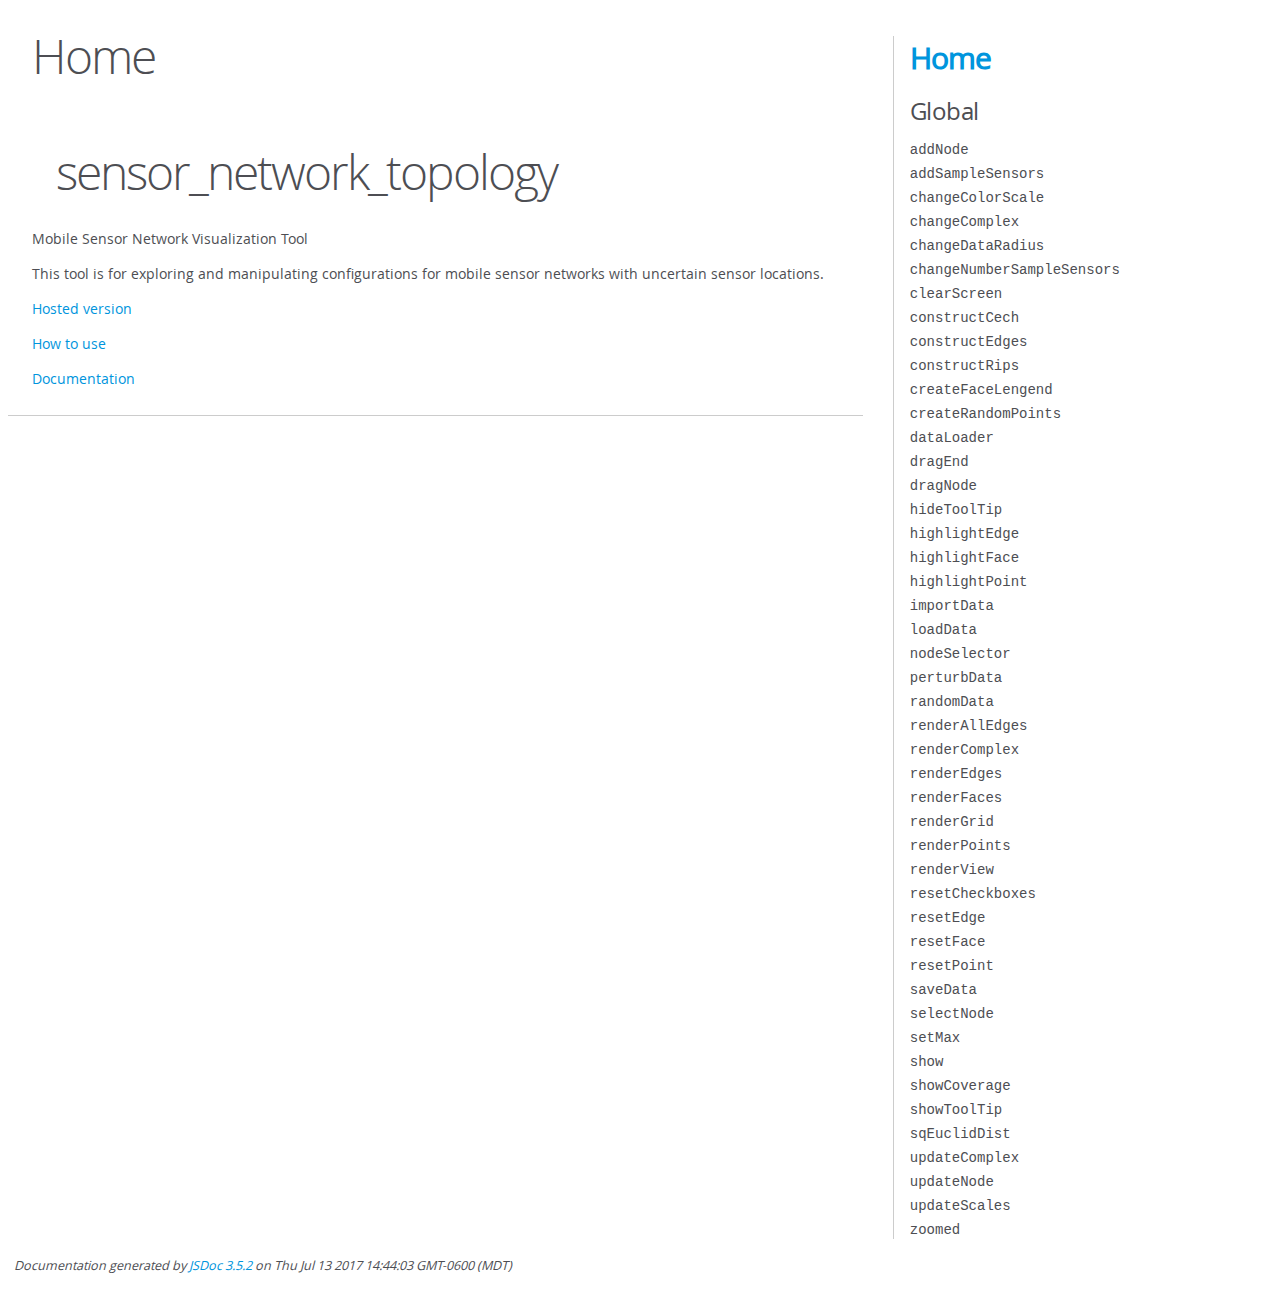
<file: .idea/Working version/out/index.html>
<!DOCTYPE html>
<html lang="en">
<head>
    <meta charset="utf-8">
    <title>JSDoc: Home</title>

    <script src="scripts/prettify/prettify.js"> </script>
    <script src="scripts/prettify/lang-css.js"> </script>
    <!--[if lt IE 9]>
      <script src="//html5shiv.googlecode.com/svn/trunk/html5.js"></script>
    <![endif]-->
    <link type="text/css" rel="stylesheet" href="styles/prettify-tomorrow.css">
    <link type="text/css" rel="stylesheet" href="styles/jsdoc-default.css">
</head>

<body>

<div id="main">

    <h1 class="page-title">Home</h1>

    



    


    <h3> </h3>










    




    <section>
        <article><h1>sensor_network_topology</h1><p>Mobile Sensor Network Visualization Tool</p>
<p>This tool is for exploring and manipulating configurations for mobile sensor networks with uncertain sensor locations.</p>
<p><a href="http://www.sci.utah.edu/~tsodergren/prob_net_vis_working/">Hosted version</a></p>
<p><a href="/home/sci/tsodergren/Desktop/Working version/help.html">How to use</a></p>
<p><a href="http://www.sci.utah.edu/~tsodergren/prob_net_vis_working/out/">Documentation</a></p></article>
    </section>






</div>

<nav>
    <h2><a href="index.html">Home</a></h2><h3>Global</h3><ul><li><a href="global.html#addNode">addNode</a></li><li><a href="global.html#addSampleSensors">addSampleSensors</a></li><li><a href="global.html#changeColorScale">changeColorScale</a></li><li><a href="global.html#changeComplex">changeComplex</a></li><li><a href="global.html#changeDataRadius">changeDataRadius</a></li><li><a href="global.html#changeNumberSampleSensors">changeNumberSampleSensors</a></li><li><a href="global.html#clearScreen">clearScreen</a></li><li><a href="global.html#constructCech">constructCech</a></li><li><a href="global.html#constructEdges">constructEdges</a></li><li><a href="global.html#constructRips">constructRips</a></li><li><a href="global.html#createFaceLengend">createFaceLengend</a></li><li><a href="global.html#createRandomPoints">createRandomPoints</a></li><li><a href="global.html#dataLoader">dataLoader</a></li><li><a href="global.html#dragEnd">dragEnd</a></li><li><a href="global.html#dragNode">dragNode</a></li><li><a href="global.html#hideToolTip">hideToolTip</a></li><li><a href="global.html#highlightEdge">highlightEdge</a></li><li><a href="global.html#highlightFace">highlightFace</a></li><li><a href="global.html#highlightPoint">highlightPoint</a></li><li><a href="global.html#importData">importData</a></li><li><a href="global.html#loadData">loadData</a></li><li><a href="global.html#nodeSelector">nodeSelector</a></li><li><a href="global.html#perturbData">perturbData</a></li><li><a href="global.html#randomData">randomData</a></li><li><a href="global.html#renderAllEdges">renderAllEdges</a></li><li><a href="global.html#renderComplex">renderComplex</a></li><li><a href="global.html#renderEdges">renderEdges</a></li><li><a href="global.html#renderFaces">renderFaces</a></li><li><a href="global.html#renderGrid">renderGrid</a></li><li><a href="global.html#renderPoints">renderPoints</a></li><li><a href="global.html#renderView">renderView</a></li><li><a href="global.html#resetCheckboxes">resetCheckboxes</a></li><li><a href="global.html#resetEdge">resetEdge</a></li><li><a href="global.html#resetFace">resetFace</a></li><li><a href="global.html#resetPoint">resetPoint</a></li><li><a href="global.html#saveData">saveData</a></li><li><a href="global.html#selectNode">selectNode</a></li><li><a href="global.html#setMax">setMax</a></li><li><a href="global.html#show">show</a></li><li><a href="global.html#showCoverage">showCoverage</a></li><li><a href="global.html#showToolTip">showToolTip</a></li><li><a href="global.html#sqEuclidDist">sqEuclidDist</a></li><li><a href="global.html#updateComplex">updateComplex</a></li><li><a href="global.html#updateNode">updateNode</a></li><li><a href="global.html#updateScales">updateScales</a></li><li><a href="global.html#zoomed">zoomed</a></li></ul>
</nav>

<br class="clear">

<footer>
    Documentation generated by <a href="https://github.com/jsdoc3/jsdoc">JSDoc 3.5.2</a> on Thu Jul 13 2017 14:44:03 GMT-0600 (MDT)
</footer>

<script> prettyPrint(); </script>
<script src="scripts/linenumber.js"> </script>
</body>
</html>
</file>
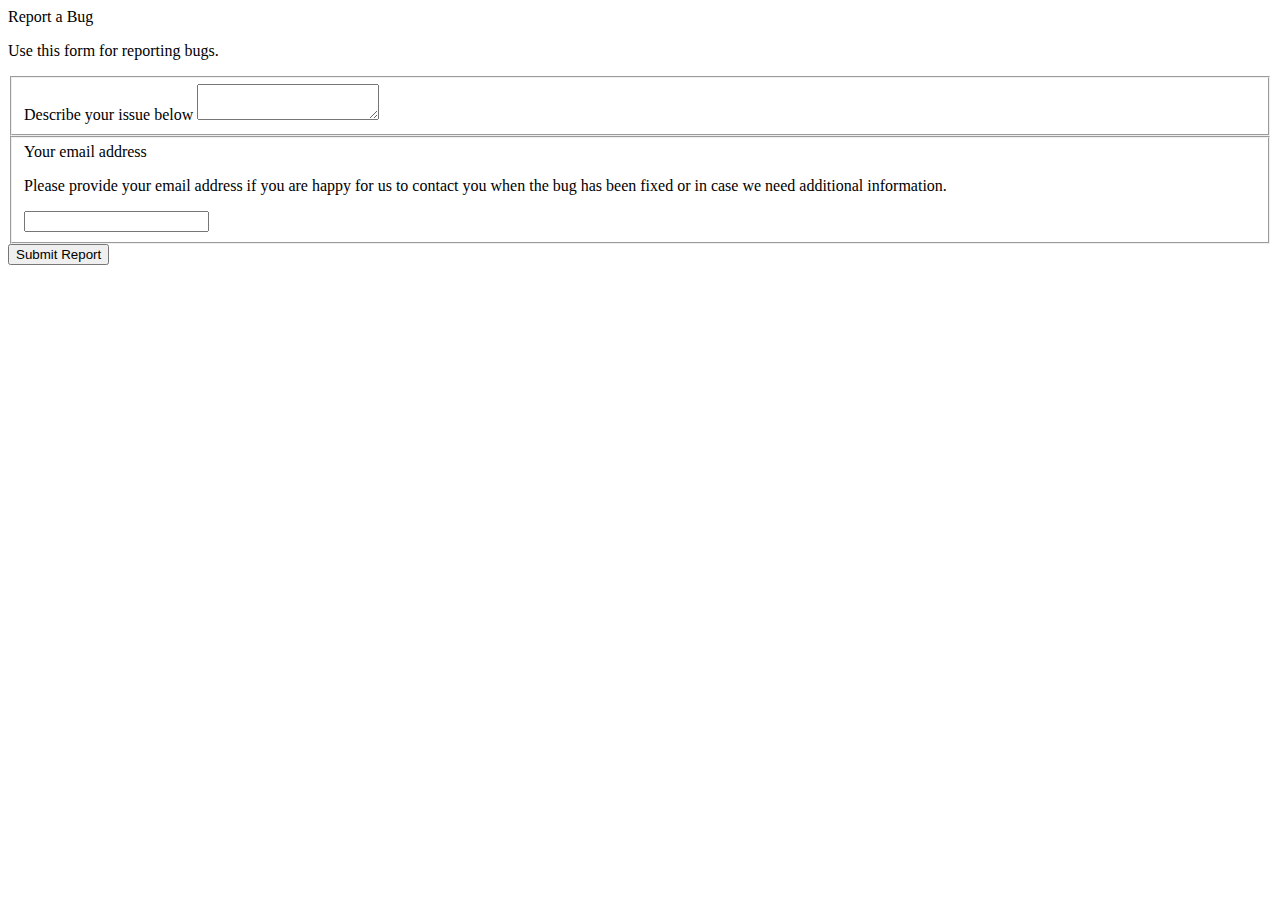
<file: .idea/Working version/bug-reporting.html>
<!DOCTYPE html>
<html lang="en">
<head>
    <meta charset="UTF-8">
    <title>Report a Bug</title>
    <style type="text/css">
        /* apply a natural box layout model to all elements */
        *, *:before, *:after {
            -moz-box-sizing: border-box;
            -webkit-box-sizing: border-box;
            box-sizing: border-box;
        }

        /* add more styles here */
    </style>
</head>

<body>
<header><span class="title">Report a Bug</span></header>
<!-- It is assumed that a POST route exists for the same URL from which this file is served. Modify the action attribute to the desired URL -->
<form action='mailto:tsodergren@sci.utah.edu?Subject=Bug%20Report' method='post' enctype="text/plain">
    <p>Use this form for reporting bugs.</p>
    <fieldset>
        <label for='issue-description'>Describe your issue below</label>
        <textarea id='issue-description' name='issue-description'></textarea>
    </fieldset>
    <fieldset>
        <label for='email'>Your email address</label>
        <p class='helper'>Please provide your email address if you are happy for us to contact you when the bug has been fixed or in case we need additional information.</p>
        <input type="email" id='email' name='email'>
    </fieldset>
    <input type="hidden" id="client-info" name="client-info" value=''>
    <noscript>
        <input type="hidden" id="javascript-disabled" name="javascript-disabled" value="true">
    </noscript>
    <button type="submit">Submit Report</button>
</form>

<!-- Replace the following source with your local copy -->
<script src="platform.js"></script>
<script type="text/javascript">
    var info = {
        /* Include any other info relevant to the app here. In this case, we are including the user profile */
        //user: JSON.parse(localStorage.UserProfile || '{}'),
        /* platform is a global variable made available by platform.js */
        platform: platform,
        language: navigator.language || navigator.userLanguage,
        viewport: {
            width: window.innerWidth,
            height: window.innerHeight
        }
    }

    document.getElementById('client-info').value = JSON.stringify(info);
</script>
</body>

</html>
</file>
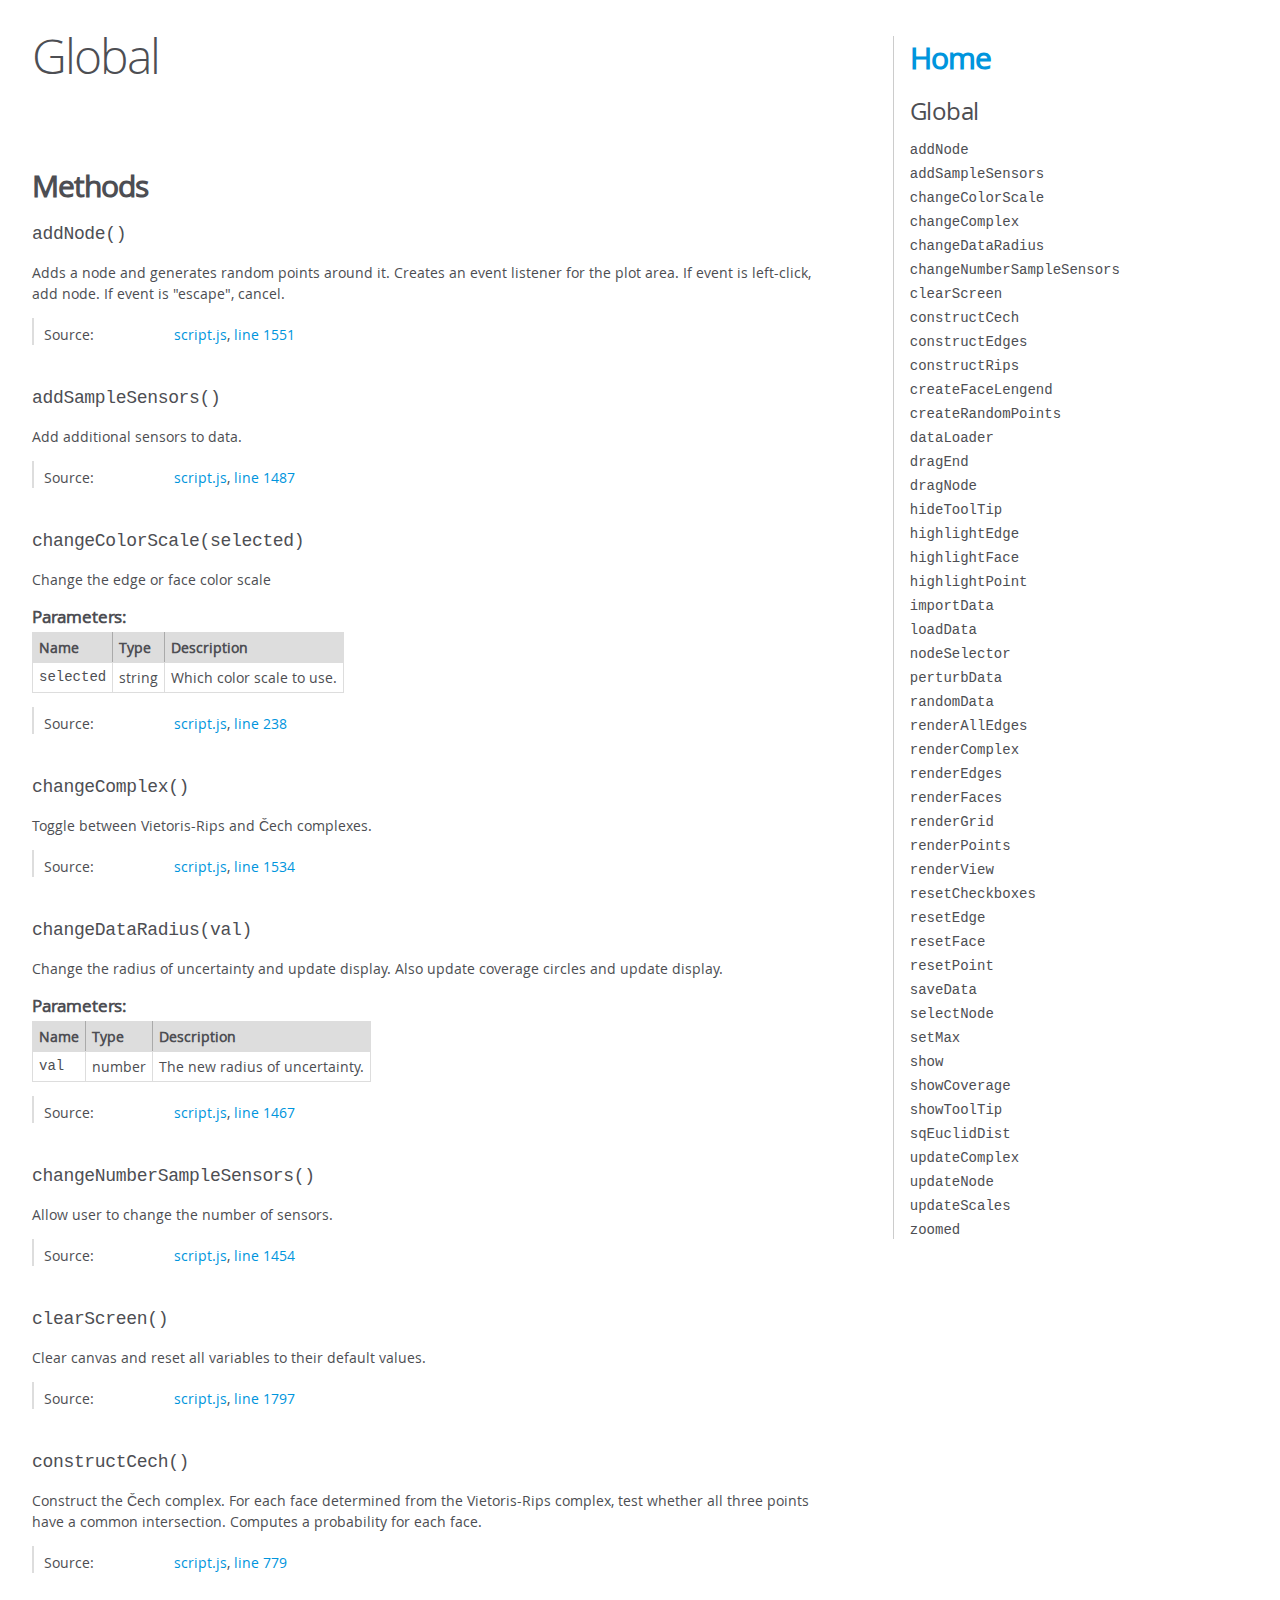
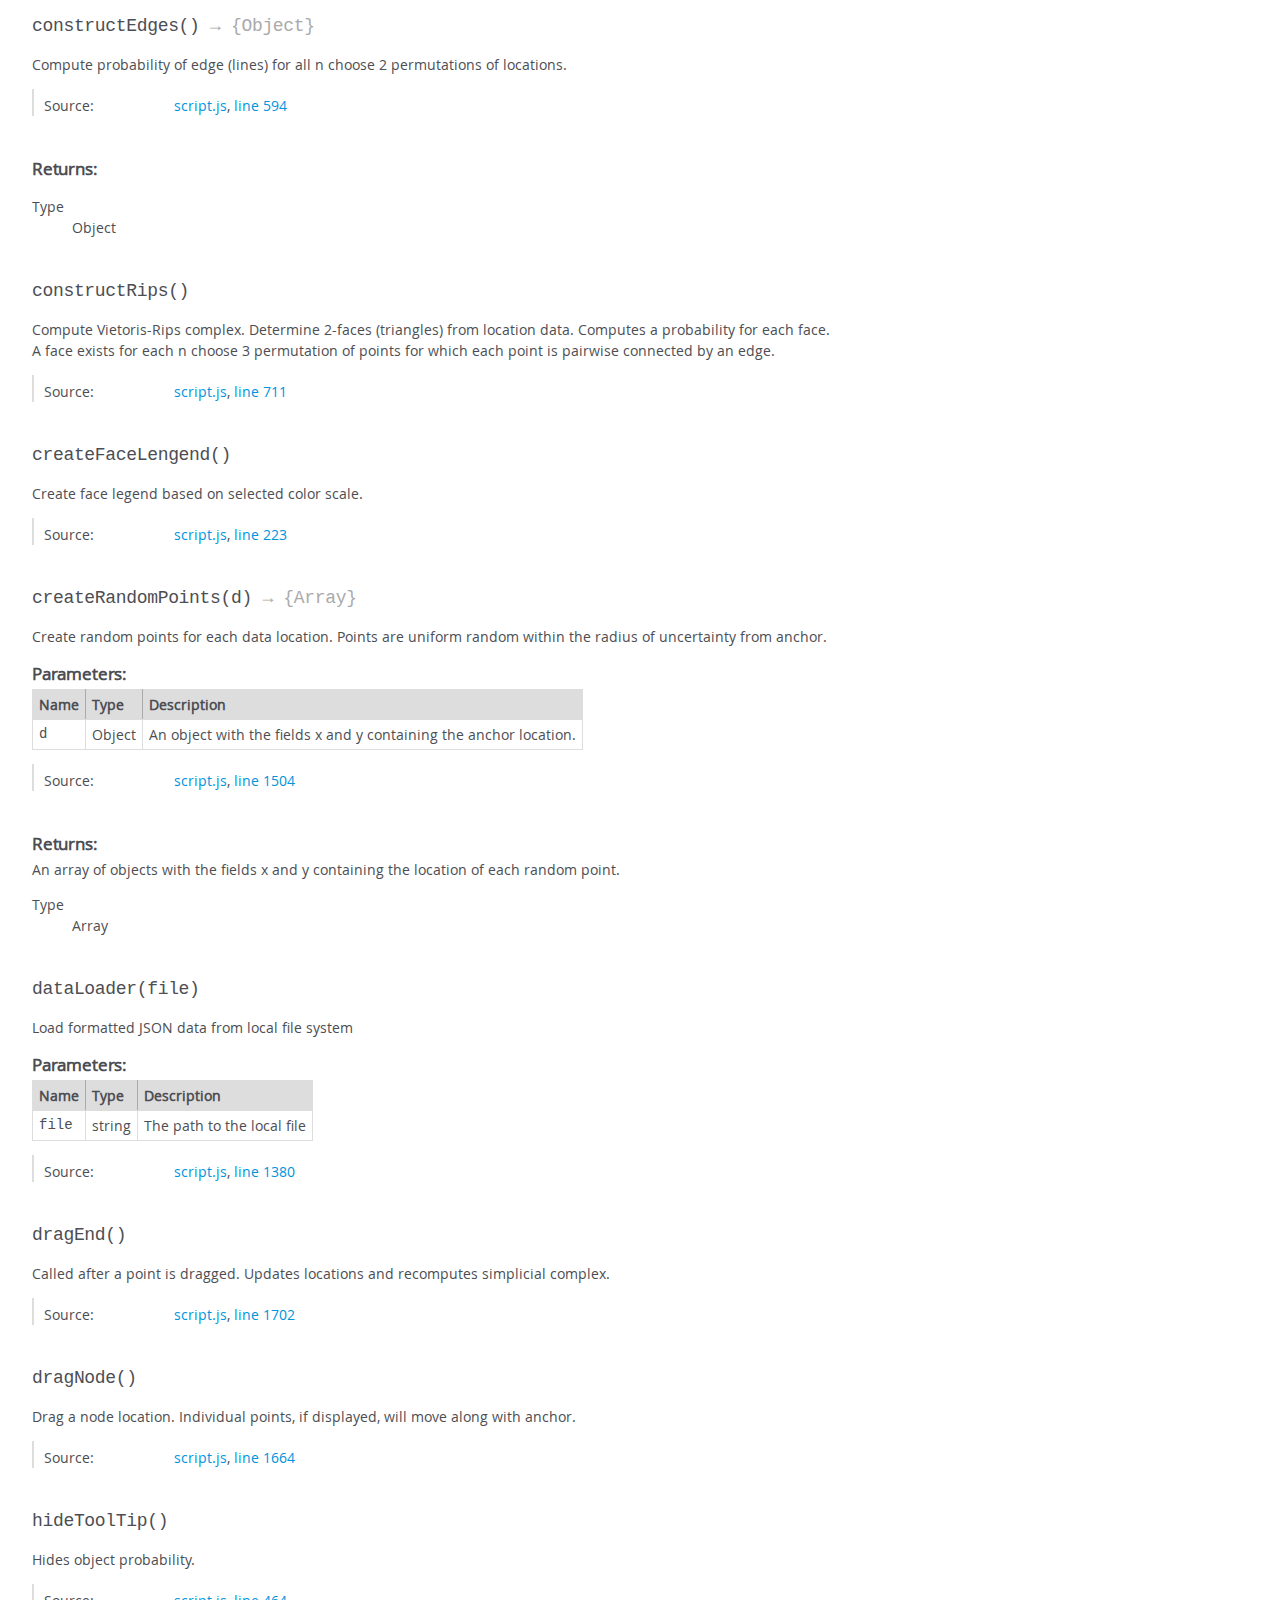
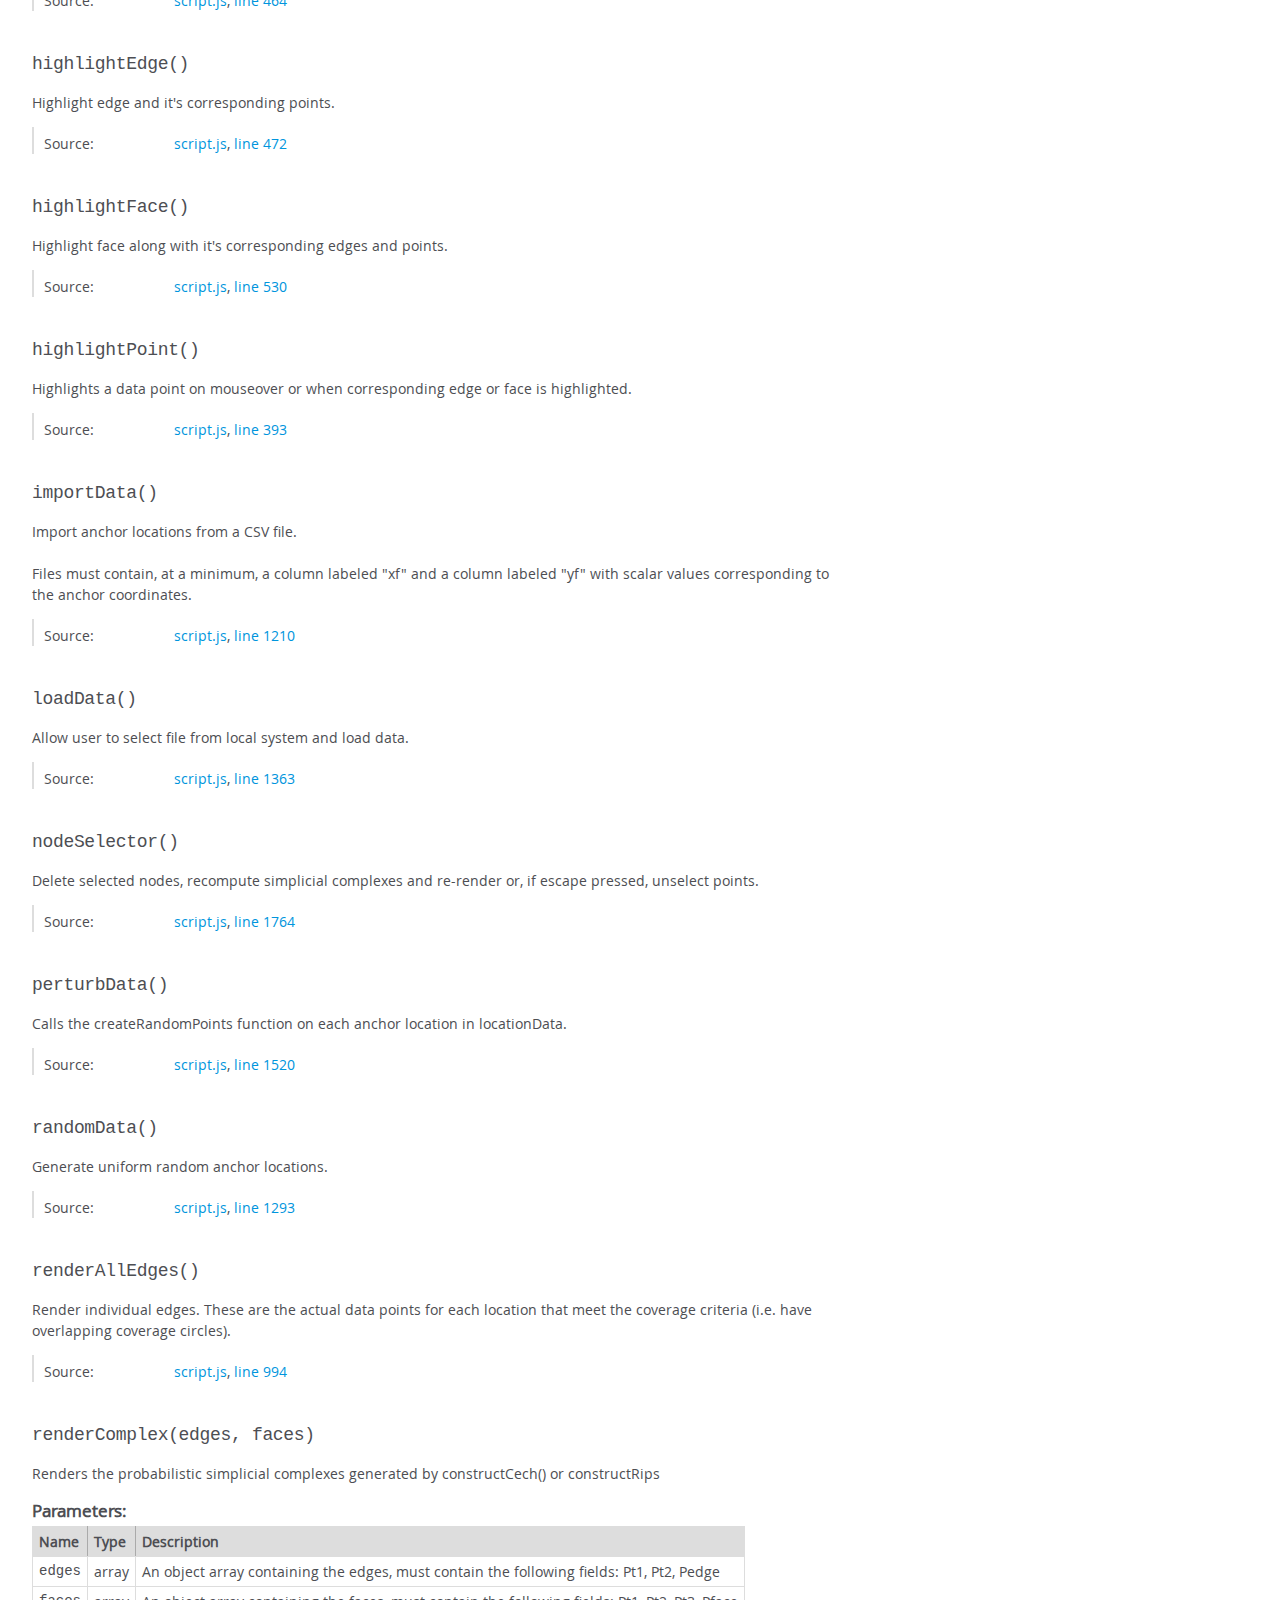
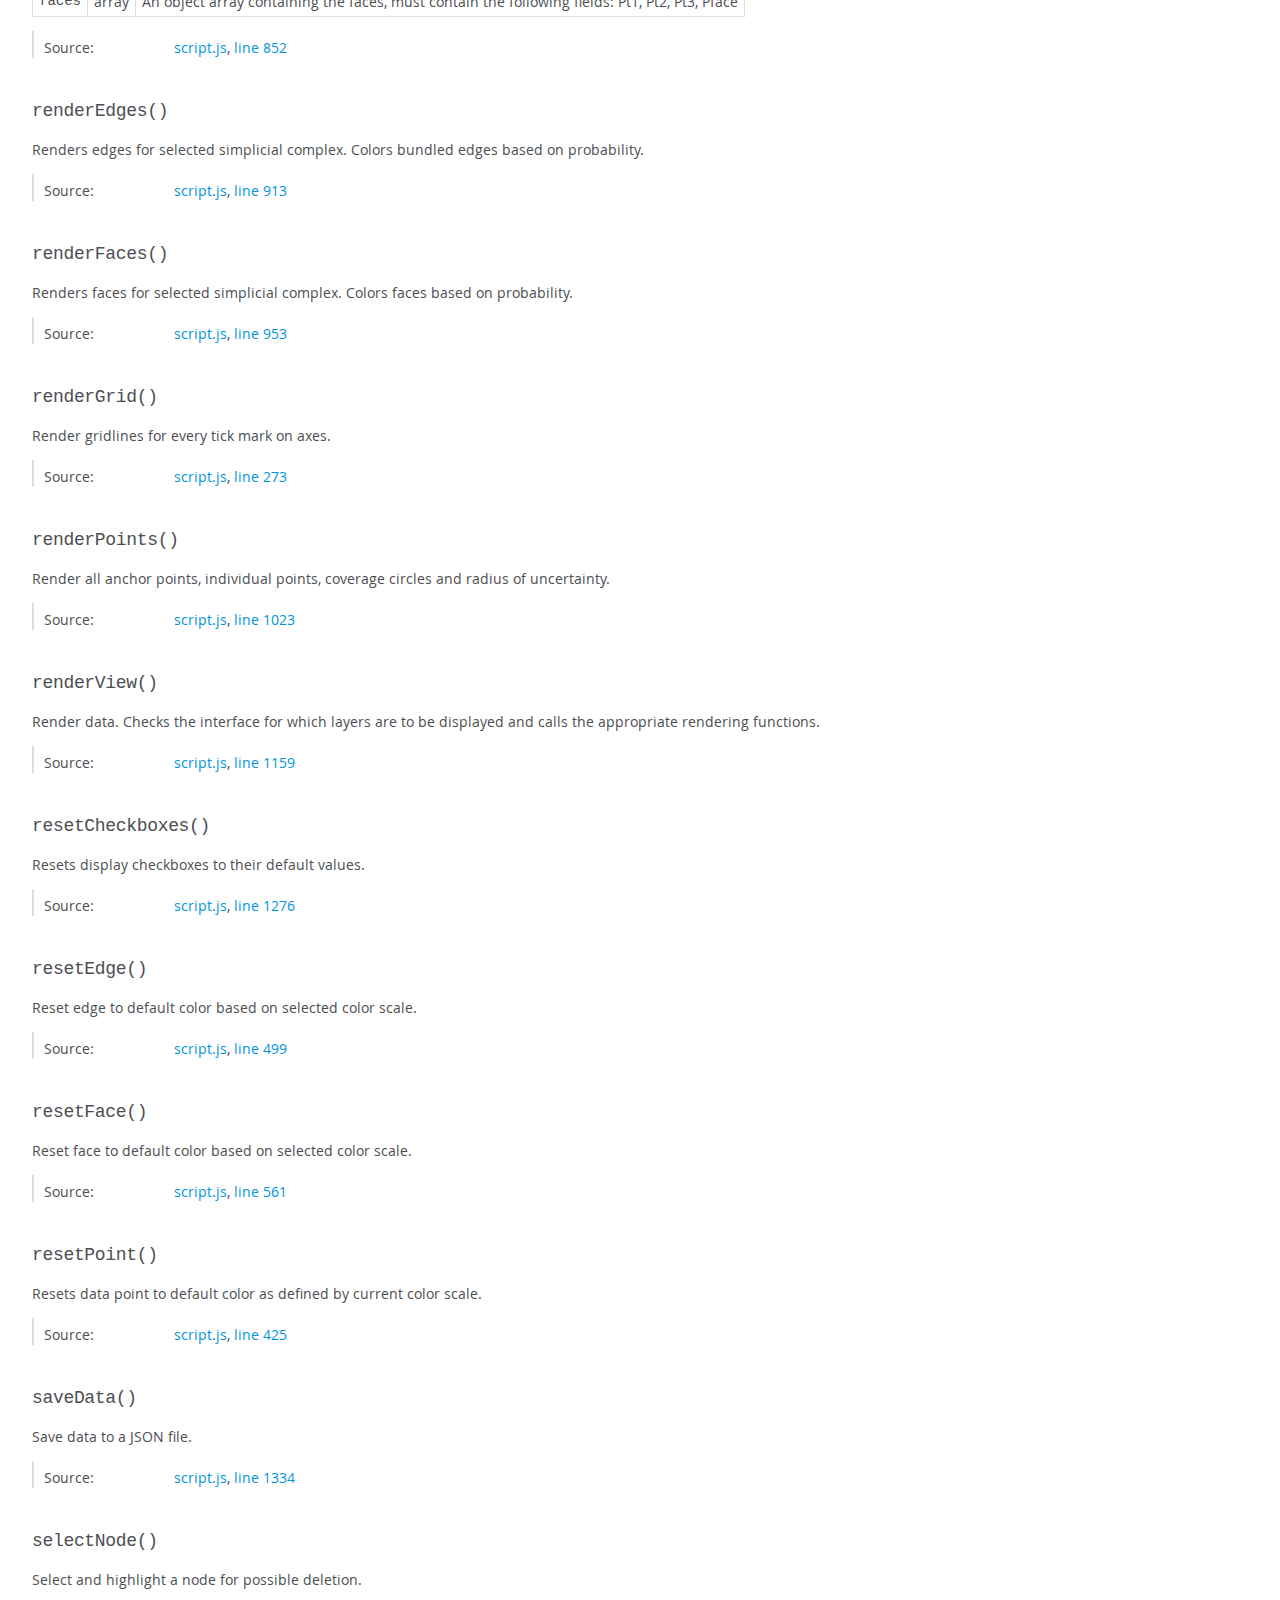
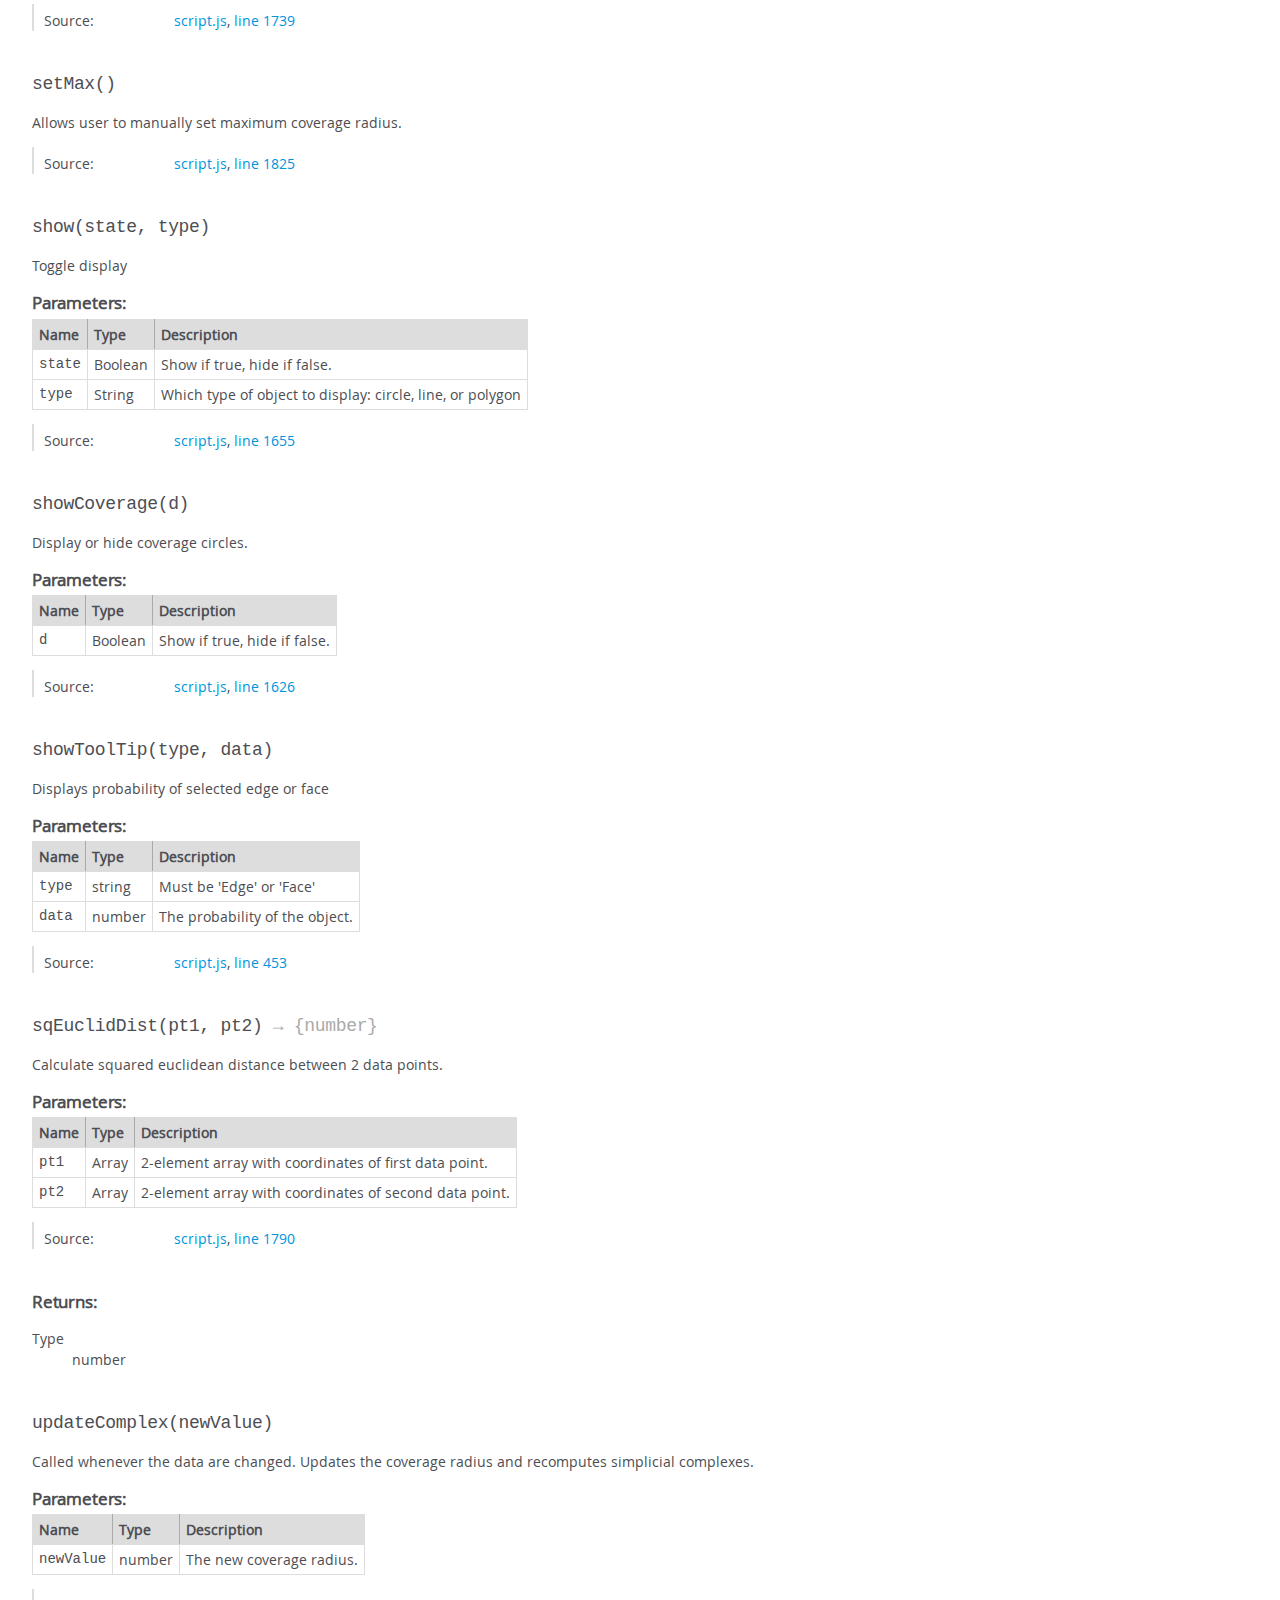
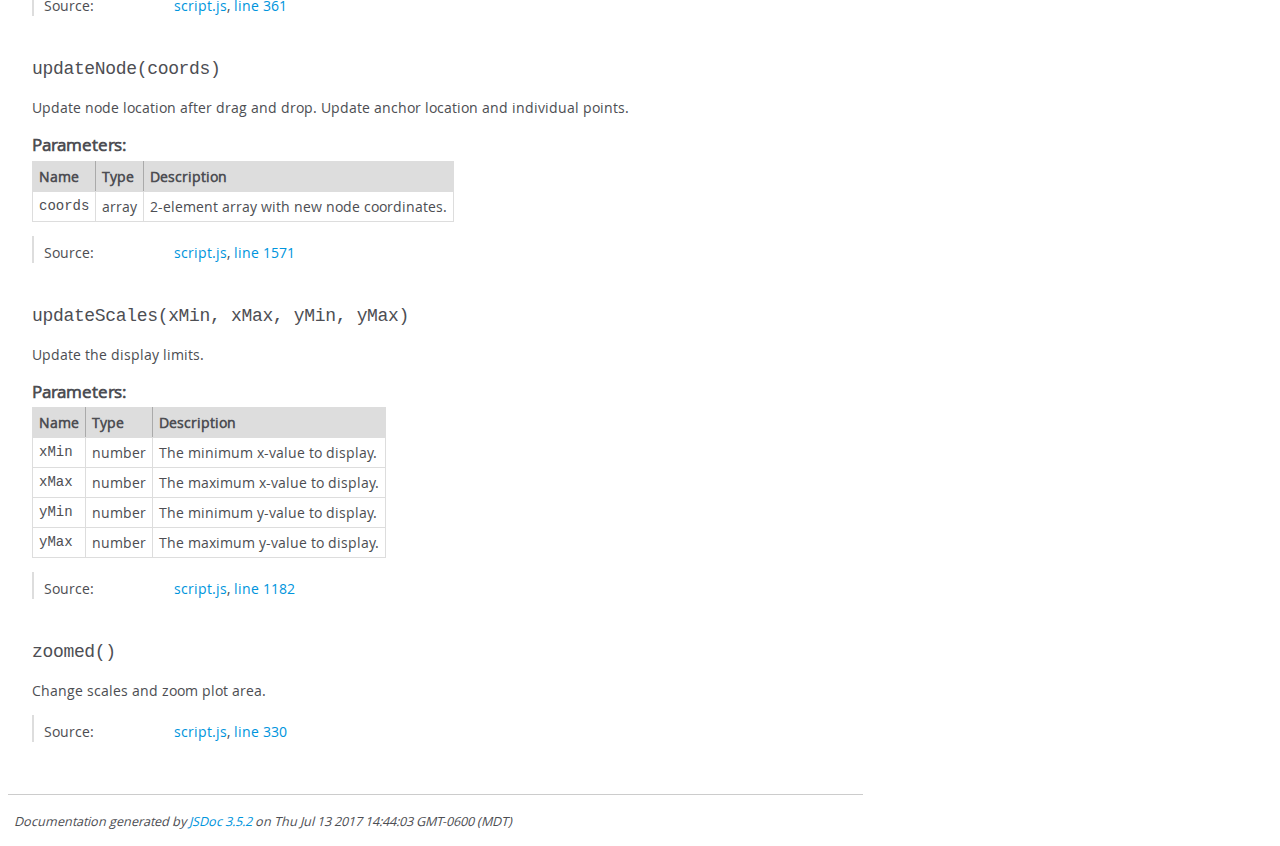
<file: .idea/Working version/out/global.html>
<!DOCTYPE html>
<html lang="en">
<head>
    <meta charset="utf-8">
    <title>JSDoc: Global</title>

    <script src="scripts/prettify/prettify.js"> </script>
    <script src="scripts/prettify/lang-css.js"> </script>
    <!--[if lt IE 9]>
      <script src="//html5shiv.googlecode.com/svn/trunk/html5.js"></script>
    <![endif]-->
    <link type="text/css" rel="stylesheet" href="styles/prettify-tomorrow.css">
    <link type="text/css" rel="stylesheet" href="styles/jsdoc-default.css">
</head>

<body>

<div id="main">

    <h1 class="page-title">Global</h1>

    




<section>

<header>
    
        <h2></h2>
        
    
</header>

<article>
    <div class="container-overview">
    
        

        


<dl class="details">

    

    

    

    

    

    

    

    

    

    

    

    

    

    

    

    
</dl>


        
    
    </div>

    

    

    

     

    

    

    
        <h3 class="subsection-title">Methods</h3>

        
            

    

    
    <h4 class="name" id="addNode"><span class="type-signature"></span>addNode<span class="signature">()</span><span class="type-signature"></span></h4>
    

    



<div class="description">
    Adds a node and generates random points around it. Creates an event listener for the plot area. If event is left-click,
add node. If event is "escape", cancel.
</div>













<dl class="details">

    

    

    

    

    

    

    

    

    

    

    

    

    
    <dt class="tag-source">Source:</dt>
    <dd class="tag-source"><ul class="dummy"><li>
        <a href="script.js.html">script.js</a>, <a href="script.js.html#line1551">line 1551</a>
    </li></ul></dd>
    

    

    

    
</dl>


















        
            

    

    
    <h4 class="name" id="addSampleSensors"><span class="type-signature"></span>addSampleSensors<span class="signature">()</span><span class="type-signature"></span></h4>
    

    



<div class="description">
    Add additional sensors to data.
</div>













<dl class="details">

    

    

    

    

    

    

    

    

    

    

    

    

    
    <dt class="tag-source">Source:</dt>
    <dd class="tag-source"><ul class="dummy"><li>
        <a href="script.js.html">script.js</a>, <a href="script.js.html#line1487">line 1487</a>
    </li></ul></dd>
    

    

    

    
</dl>


















        
            

    

    
    <h4 class="name" id="changeColorScale"><span class="type-signature"></span>changeColorScale<span class="signature">(selected)</span><span class="type-signature"></span></h4>
    

    



<div class="description">
    Change the edge or face color scale
</div>









    <h5>Parameters:</h5>
    

<table class="params">
    <thead>
    <tr>
        
        <th>Name</th>
        

        <th>Type</th>

        

        

        <th class="last">Description</th>
    </tr>
    </thead>

    <tbody>
    

        <tr>
            
                <td class="name"><code>selected</code></td>
            

            <td class="type">
            
                
<span class="param-type">string</span>


            
            </td>

            

            

            <td class="description last">Which color scale to use.</td>
        </tr>

    
    </tbody>
</table>






<dl class="details">

    

    

    

    

    

    

    

    

    

    

    

    

    
    <dt class="tag-source">Source:</dt>
    <dd class="tag-source"><ul class="dummy"><li>
        <a href="script.js.html">script.js</a>, <a href="script.js.html#line238">line 238</a>
    </li></ul></dd>
    

    

    

    
</dl>


















        
            

    

    
    <h4 class="name" id="changeComplex"><span class="type-signature"></span>changeComplex<span class="signature">()</span><span class="type-signature"></span></h4>
    

    



<div class="description">
    Toggle between Vietoris-Rips and &#268;ech complexes.
</div>













<dl class="details">

    

    

    

    

    

    

    

    

    

    

    

    

    
    <dt class="tag-source">Source:</dt>
    <dd class="tag-source"><ul class="dummy"><li>
        <a href="script.js.html">script.js</a>, <a href="script.js.html#line1534">line 1534</a>
    </li></ul></dd>
    

    

    

    
</dl>


















        
            

    

    
    <h4 class="name" id="changeDataRadius"><span class="type-signature"></span>changeDataRadius<span class="signature">(val)</span><span class="type-signature"></span></h4>
    

    



<div class="description">
    Change the radius of uncertainty and update display. Also update coverage circles and update display.
</div>









    <h5>Parameters:</h5>
    

<table class="params">
    <thead>
    <tr>
        
        <th>Name</th>
        

        <th>Type</th>

        

        

        <th class="last">Description</th>
    </tr>
    </thead>

    <tbody>
    

        <tr>
            
                <td class="name"><code>val</code></td>
            

            <td class="type">
            
                
<span class="param-type">number</span>


            
            </td>

            

            

            <td class="description last">The new radius of uncertainty.</td>
        </tr>

    
    </tbody>
</table>






<dl class="details">

    

    

    

    

    

    

    

    

    

    

    

    

    
    <dt class="tag-source">Source:</dt>
    <dd class="tag-source"><ul class="dummy"><li>
        <a href="script.js.html">script.js</a>, <a href="script.js.html#line1467">line 1467</a>
    </li></ul></dd>
    

    

    

    
</dl>


















        
            

    

    
    <h4 class="name" id="changeNumberSampleSensors"><span class="type-signature"></span>changeNumberSampleSensors<span class="signature">()</span><span class="type-signature"></span></h4>
    

    



<div class="description">
    Allow user to change the number of sensors.
</div>













<dl class="details">

    

    

    

    

    

    

    

    

    

    

    

    

    
    <dt class="tag-source">Source:</dt>
    <dd class="tag-source"><ul class="dummy"><li>
        <a href="script.js.html">script.js</a>, <a href="script.js.html#line1454">line 1454</a>
    </li></ul></dd>
    

    

    

    
</dl>


















        
            

    

    
    <h4 class="name" id="clearScreen"><span class="type-signature"></span>clearScreen<span class="signature">()</span><span class="type-signature"></span></h4>
    

    



<div class="description">
    Clear canvas and reset all variables to their default values.
</div>













<dl class="details">

    

    

    

    

    

    

    

    

    

    

    

    

    
    <dt class="tag-source">Source:</dt>
    <dd class="tag-source"><ul class="dummy"><li>
        <a href="script.js.html">script.js</a>, <a href="script.js.html#line1797">line 1797</a>
    </li></ul></dd>
    

    

    

    
</dl>


















        
            

    

    
    <h4 class="name" id="constructCech"><span class="type-signature"></span>constructCech<span class="signature">()</span><span class="type-signature"></span></h4>
    

    



<div class="description">
    Construct the &#268;ech complex. For each face determined from the Vietoris-Rips complex, test whether all three points
have a common intersection. Computes a probability for each face.
</div>













<dl class="details">

    

    

    

    

    

    

    

    

    

    

    

    

    
    <dt class="tag-source">Source:</dt>
    <dd class="tag-source"><ul class="dummy"><li>
        <a href="script.js.html">script.js</a>, <a href="script.js.html#line779">line 779</a>
    </li></ul></dd>
    

    

    

    
</dl>


















        
            

    

    
    <h4 class="name" id="constructEdges"><span class="type-signature"></span>constructEdges<span class="signature">()</span><span class="type-signature"> &rarr; {Object}</span></h4>
    

    



<div class="description">
    Compute probability of edge (lines) for all n choose 2 permutations of locations.
</div>













<dl class="details">

    

    

    

    

    

    

    

    

    

    

    

    

    
    <dt class="tag-source">Source:</dt>
    <dd class="tag-source"><ul class="dummy"><li>
        <a href="script.js.html">script.js</a>, <a href="script.js.html#line594">line 594</a>
    </li></ul></dd>
    

    

    

    
</dl>













<h5>Returns:</h5>

        


<dl>
    <dt>
        Type
    </dt>
    <dd>
        
<span class="param-type">Object</span>


    </dd>
</dl>

    





        
            

    

    
    <h4 class="name" id="constructRips"><span class="type-signature"></span>constructRips<span class="signature">()</span><span class="type-signature"></span></h4>
    

    



<div class="description">
    Compute Vietoris-Rips complex. Determine 2-faces (triangles) from location data. Computes a probability for each face.
A face exists for each n choose 3 permutation of points for which each point is pairwise connected by an edge.
</div>













<dl class="details">

    

    

    

    

    

    

    

    

    

    

    

    

    
    <dt class="tag-source">Source:</dt>
    <dd class="tag-source"><ul class="dummy"><li>
        <a href="script.js.html">script.js</a>, <a href="script.js.html#line711">line 711</a>
    </li></ul></dd>
    

    

    

    
</dl>


















        
            

    

    
    <h4 class="name" id="createFaceLengend"><span class="type-signature"></span>createFaceLengend<span class="signature">()</span><span class="type-signature"></span></h4>
    

    



<div class="description">
    Create face legend based on selected color scale.
</div>













<dl class="details">

    

    

    

    

    

    

    

    

    

    

    

    

    
    <dt class="tag-source">Source:</dt>
    <dd class="tag-source"><ul class="dummy"><li>
        <a href="script.js.html">script.js</a>, <a href="script.js.html#line223">line 223</a>
    </li></ul></dd>
    

    

    

    
</dl>


















        
            

    

    
    <h4 class="name" id="createRandomPoints"><span class="type-signature"></span>createRandomPoints<span class="signature">(d)</span><span class="type-signature"> &rarr; {Array}</span></h4>
    

    



<div class="description">
    Create random points for each data location. Points are uniform random within the radius of uncertainty from anchor.
</div>









    <h5>Parameters:</h5>
    

<table class="params">
    <thead>
    <tr>
        
        <th>Name</th>
        

        <th>Type</th>

        

        

        <th class="last">Description</th>
    </tr>
    </thead>

    <tbody>
    

        <tr>
            
                <td class="name"><code>d</code></td>
            

            <td class="type">
            
                
<span class="param-type">Object</span>


            
            </td>

            

            

            <td class="description last">An object with the fields x and y containing the anchor location.</td>
        </tr>

    
    </tbody>
</table>






<dl class="details">

    

    

    

    

    

    

    

    

    

    

    

    

    
    <dt class="tag-source">Source:</dt>
    <dd class="tag-source"><ul class="dummy"><li>
        <a href="script.js.html">script.js</a>, <a href="script.js.html#line1504">line 1504</a>
    </li></ul></dd>
    

    

    

    
</dl>













<h5>Returns:</h5>

        
<div class="param-desc">
    An array of objects with the fields x and y containing the location of each random point.
</div>



<dl>
    <dt>
        Type
    </dt>
    <dd>
        
<span class="param-type">Array</span>


    </dd>
</dl>

    





        
            

    

    
    <h4 class="name" id="dataLoader"><span class="type-signature"></span>dataLoader<span class="signature">(file)</span><span class="type-signature"></span></h4>
    

    



<div class="description">
    Load formatted JSON data from local file system
</div>









    <h5>Parameters:</h5>
    

<table class="params">
    <thead>
    <tr>
        
        <th>Name</th>
        

        <th>Type</th>

        

        

        <th class="last">Description</th>
    </tr>
    </thead>

    <tbody>
    

        <tr>
            
                <td class="name"><code>file</code></td>
            

            <td class="type">
            
                
<span class="param-type">string</span>


            
            </td>

            

            

            <td class="description last">The path to the local file</td>
        </tr>

    
    </tbody>
</table>






<dl class="details">

    

    

    

    

    

    

    

    

    

    

    

    

    
    <dt class="tag-source">Source:</dt>
    <dd class="tag-source"><ul class="dummy"><li>
        <a href="script.js.html">script.js</a>, <a href="script.js.html#line1380">line 1380</a>
    </li></ul></dd>
    

    

    

    
</dl>


















        
            

    

    
    <h4 class="name" id="dragEnd"><span class="type-signature"></span>dragEnd<span class="signature">()</span><span class="type-signature"></span></h4>
    

    



<div class="description">
    Called after a point is dragged. Updates locations and recomputes simplicial complex.
</div>













<dl class="details">

    

    

    

    

    

    

    

    

    

    

    

    

    
    <dt class="tag-source">Source:</dt>
    <dd class="tag-source"><ul class="dummy"><li>
        <a href="script.js.html">script.js</a>, <a href="script.js.html#line1702">line 1702</a>
    </li></ul></dd>
    

    

    

    
</dl>


















        
            

    

    
    <h4 class="name" id="dragNode"><span class="type-signature"></span>dragNode<span class="signature">()</span><span class="type-signature"></span></h4>
    

    



<div class="description">
    Drag a node location. Individual points, if displayed, will move along with anchor.
</div>













<dl class="details">

    

    

    

    

    

    

    

    

    

    

    

    

    
    <dt class="tag-source">Source:</dt>
    <dd class="tag-source"><ul class="dummy"><li>
        <a href="script.js.html">script.js</a>, <a href="script.js.html#line1664">line 1664</a>
    </li></ul></dd>
    

    

    

    
</dl>


















        
            

    

    
    <h4 class="name" id="hideToolTip"><span class="type-signature"></span>hideToolTip<span class="signature">()</span><span class="type-signature"></span></h4>
    

    



<div class="description">
    Hides object probability.
</div>













<dl class="details">

    

    

    

    

    

    

    

    

    

    

    

    

    
    <dt class="tag-source">Source:</dt>
    <dd class="tag-source"><ul class="dummy"><li>
        <a href="script.js.html">script.js</a>, <a href="script.js.html#line464">line 464</a>
    </li></ul></dd>
    

    

    

    
</dl>


















        
            

    

    
    <h4 class="name" id="highlightEdge"><span class="type-signature"></span>highlightEdge<span class="signature">()</span><span class="type-signature"></span></h4>
    

    



<div class="description">
    Highlight edge and it's corresponding points.
</div>













<dl class="details">

    

    

    

    

    

    

    

    

    

    

    

    

    
    <dt class="tag-source">Source:</dt>
    <dd class="tag-source"><ul class="dummy"><li>
        <a href="script.js.html">script.js</a>, <a href="script.js.html#line472">line 472</a>
    </li></ul></dd>
    

    

    

    
</dl>


















        
            

    

    
    <h4 class="name" id="highlightFace"><span class="type-signature"></span>highlightFace<span class="signature">()</span><span class="type-signature"></span></h4>
    

    



<div class="description">
    Highlight face along with it's corresponding edges and points.
</div>













<dl class="details">

    

    

    

    

    

    

    

    

    

    

    

    

    
    <dt class="tag-source">Source:</dt>
    <dd class="tag-source"><ul class="dummy"><li>
        <a href="script.js.html">script.js</a>, <a href="script.js.html#line530">line 530</a>
    </li></ul></dd>
    

    

    

    
</dl>


















        
            

    

    
    <h4 class="name" id="highlightPoint"><span class="type-signature"></span>highlightPoint<span class="signature">()</span><span class="type-signature"></span></h4>
    

    



<div class="description">
    Highlights a data point on mouseover or when corresponding edge or face is highlighted.
</div>













<dl class="details">

    

    

    

    

    

    

    

    

    

    

    

    

    
    <dt class="tag-source">Source:</dt>
    <dd class="tag-source"><ul class="dummy"><li>
        <a href="script.js.html">script.js</a>, <a href="script.js.html#line393">line 393</a>
    </li></ul></dd>
    

    

    

    
</dl>


















        
            

    

    
    <h4 class="name" id="importData"><span class="type-signature"></span>importData<span class="signature">()</span><span class="type-signature"></span></h4>
    

    



<div class="description">
    Import anchor locations from a CSV file.
<br><br>
Files must contain, at a minimum, a column labeled "xf" and a column labeled "yf" with scalar values corresponding
to the anchor coordinates.
</div>













<dl class="details">

    

    

    

    

    

    

    

    

    

    

    

    

    
    <dt class="tag-source">Source:</dt>
    <dd class="tag-source"><ul class="dummy"><li>
        <a href="script.js.html">script.js</a>, <a href="script.js.html#line1210">line 1210</a>
    </li></ul></dd>
    

    

    

    
</dl>


















        
            

    

    
    <h4 class="name" id="loadData"><span class="type-signature"></span>loadData<span class="signature">()</span><span class="type-signature"></span></h4>
    

    



<div class="description">
    Allow user to select file from local system and load data.
</div>













<dl class="details">

    

    

    

    

    

    

    

    

    

    

    

    

    
    <dt class="tag-source">Source:</dt>
    <dd class="tag-source"><ul class="dummy"><li>
        <a href="script.js.html">script.js</a>, <a href="script.js.html#line1363">line 1363</a>
    </li></ul></dd>
    

    

    

    
</dl>


















        
            

    

    
    <h4 class="name" id="nodeSelector"><span class="type-signature"></span>nodeSelector<span class="signature">()</span><span class="type-signature"></span></h4>
    

    



<div class="description">
    Delete selected nodes, recompute simplicial complexes and re-render or, if escape pressed, unselect points.
</div>













<dl class="details">

    

    

    

    

    

    

    

    

    

    

    

    

    
    <dt class="tag-source">Source:</dt>
    <dd class="tag-source"><ul class="dummy"><li>
        <a href="script.js.html">script.js</a>, <a href="script.js.html#line1764">line 1764</a>
    </li></ul></dd>
    

    

    

    
</dl>


















        
            

    

    
    <h4 class="name" id="perturbData"><span class="type-signature"></span>perturbData<span class="signature">()</span><span class="type-signature"></span></h4>
    

    



<div class="description">
    Calls the createRandomPoints function on each anchor location in locationData.
</div>













<dl class="details">

    

    

    

    

    

    

    

    

    

    

    

    

    
    <dt class="tag-source">Source:</dt>
    <dd class="tag-source"><ul class="dummy"><li>
        <a href="script.js.html">script.js</a>, <a href="script.js.html#line1520">line 1520</a>
    </li></ul></dd>
    

    

    

    
</dl>


















        
            

    

    
    <h4 class="name" id="randomData"><span class="type-signature"></span>randomData<span class="signature">()</span><span class="type-signature"></span></h4>
    

    



<div class="description">
    Generate uniform random anchor locations.
</div>













<dl class="details">

    

    

    

    

    

    

    

    

    

    

    

    

    
    <dt class="tag-source">Source:</dt>
    <dd class="tag-source"><ul class="dummy"><li>
        <a href="script.js.html">script.js</a>, <a href="script.js.html#line1293">line 1293</a>
    </li></ul></dd>
    

    

    

    
</dl>


















        
            

    

    
    <h4 class="name" id="renderAllEdges"><span class="type-signature"></span>renderAllEdges<span class="signature">()</span><span class="type-signature"></span></h4>
    

    



<div class="description">
    Render individual edges. These are the actual data points for each location that meet the coverage criteria (i.e. have overlapping coverage circles).
</div>













<dl class="details">

    

    

    

    

    

    

    

    

    

    

    

    

    
    <dt class="tag-source">Source:</dt>
    <dd class="tag-source"><ul class="dummy"><li>
        <a href="script.js.html">script.js</a>, <a href="script.js.html#line994">line 994</a>
    </li></ul></dd>
    

    

    

    
</dl>


















        
            

    

    
    <h4 class="name" id="renderComplex"><span class="type-signature"></span>renderComplex<span class="signature">(edges, faces)</span><span class="type-signature"></span></h4>
    

    



<div class="description">
    Renders the probabilistic simplicial complexes generated by constructCech() or constructRips
</div>









    <h5>Parameters:</h5>
    

<table class="params">
    <thead>
    <tr>
        
        <th>Name</th>
        

        <th>Type</th>

        

        

        <th class="last">Description</th>
    </tr>
    </thead>

    <tbody>
    

        <tr>
            
                <td class="name"><code>edges</code></td>
            

            <td class="type">
            
                
<span class="param-type">array</span>


            
            </td>

            

            

            <td class="description last">An object array containing the edges, must contain the following fields: Pt1, Pt2, Pedge</td>
        </tr>

    

        <tr>
            
                <td class="name"><code>faces</code></td>
            

            <td class="type">
            
                
<span class="param-type">array</span>


            
            </td>

            

            

            <td class="description last">An object array containing the faces, must contain the following fields: Pt1, Pt2, Pt3, Pface</td>
        </tr>

    
    </tbody>
</table>






<dl class="details">

    

    

    

    

    

    

    

    

    

    

    

    

    
    <dt class="tag-source">Source:</dt>
    <dd class="tag-source"><ul class="dummy"><li>
        <a href="script.js.html">script.js</a>, <a href="script.js.html#line852">line 852</a>
    </li></ul></dd>
    

    

    

    
</dl>


















        
            

    

    
    <h4 class="name" id="renderEdges"><span class="type-signature"></span>renderEdges<span class="signature">()</span><span class="type-signature"></span></h4>
    

    



<div class="description">
    Renders edges for selected simplicial complex. Colors bundled edges based on probability.
</div>













<dl class="details">

    

    

    

    

    

    

    

    

    

    

    

    

    
    <dt class="tag-source">Source:</dt>
    <dd class="tag-source"><ul class="dummy"><li>
        <a href="script.js.html">script.js</a>, <a href="script.js.html#line913">line 913</a>
    </li></ul></dd>
    

    

    

    
</dl>


















        
            

    

    
    <h4 class="name" id="renderFaces"><span class="type-signature"></span>renderFaces<span class="signature">()</span><span class="type-signature"></span></h4>
    

    



<div class="description">
    Renders faces for selected simplicial complex. Colors faces based on probability.
</div>













<dl class="details">

    

    

    

    

    

    

    

    

    

    

    

    

    
    <dt class="tag-source">Source:</dt>
    <dd class="tag-source"><ul class="dummy"><li>
        <a href="script.js.html">script.js</a>, <a href="script.js.html#line953">line 953</a>
    </li></ul></dd>
    

    

    

    
</dl>


















        
            

    

    
    <h4 class="name" id="renderGrid"><span class="type-signature"></span>renderGrid<span class="signature">()</span><span class="type-signature"></span></h4>
    

    



<div class="description">
    Render gridlines for every tick mark on axes.
</div>













<dl class="details">

    

    

    

    

    

    

    

    

    

    

    

    

    
    <dt class="tag-source">Source:</dt>
    <dd class="tag-source"><ul class="dummy"><li>
        <a href="script.js.html">script.js</a>, <a href="script.js.html#line273">line 273</a>
    </li></ul></dd>
    

    

    

    
</dl>


















        
            

    

    
    <h4 class="name" id="renderPoints"><span class="type-signature"></span>renderPoints<span class="signature">()</span><span class="type-signature"></span></h4>
    

    



<div class="description">
    Render all anchor points, individual points, coverage circles and radius of uncertainty.
</div>













<dl class="details">

    

    

    

    

    

    

    

    

    

    

    

    

    
    <dt class="tag-source">Source:</dt>
    <dd class="tag-source"><ul class="dummy"><li>
        <a href="script.js.html">script.js</a>, <a href="script.js.html#line1023">line 1023</a>
    </li></ul></dd>
    

    

    

    
</dl>


















        
            

    

    
    <h4 class="name" id="renderView"><span class="type-signature"></span>renderView<span class="signature">()</span><span class="type-signature"></span></h4>
    

    



<div class="description">
    Render data. Checks the interface for which layers are to be displayed and calls the appropriate rendering functions.
</div>













<dl class="details">

    

    

    

    

    

    

    

    

    

    

    

    

    
    <dt class="tag-source">Source:</dt>
    <dd class="tag-source"><ul class="dummy"><li>
        <a href="script.js.html">script.js</a>, <a href="script.js.html#line1159">line 1159</a>
    </li></ul></dd>
    

    

    

    
</dl>


















        
            

    

    
    <h4 class="name" id="resetCheckboxes"><span class="type-signature"></span>resetCheckboxes<span class="signature">()</span><span class="type-signature"></span></h4>
    

    



<div class="description">
    Resets display checkboxes to their default values.
</div>













<dl class="details">

    

    

    

    

    

    

    

    

    

    

    

    

    
    <dt class="tag-source">Source:</dt>
    <dd class="tag-source"><ul class="dummy"><li>
        <a href="script.js.html">script.js</a>, <a href="script.js.html#line1276">line 1276</a>
    </li></ul></dd>
    

    

    

    
</dl>


















        
            

    

    
    <h4 class="name" id="resetEdge"><span class="type-signature"></span>resetEdge<span class="signature">()</span><span class="type-signature"></span></h4>
    

    



<div class="description">
    Reset edge to default color based on selected color scale.
</div>













<dl class="details">

    

    

    

    

    

    

    

    

    

    

    

    

    
    <dt class="tag-source">Source:</dt>
    <dd class="tag-source"><ul class="dummy"><li>
        <a href="script.js.html">script.js</a>, <a href="script.js.html#line499">line 499</a>
    </li></ul></dd>
    

    

    

    
</dl>


















        
            

    

    
    <h4 class="name" id="resetFace"><span class="type-signature"></span>resetFace<span class="signature">()</span><span class="type-signature"></span></h4>
    

    



<div class="description">
    Reset face to default color based on selected color scale.
</div>













<dl class="details">

    

    

    

    

    

    

    

    

    

    

    

    

    
    <dt class="tag-source">Source:</dt>
    <dd class="tag-source"><ul class="dummy"><li>
        <a href="script.js.html">script.js</a>, <a href="script.js.html#line561">line 561</a>
    </li></ul></dd>
    

    

    

    
</dl>


















        
            

    

    
    <h4 class="name" id="resetPoint"><span class="type-signature"></span>resetPoint<span class="signature">()</span><span class="type-signature"></span></h4>
    

    



<div class="description">
    Resets data point to default color as defined by current color scale.
</div>













<dl class="details">

    

    

    

    

    

    

    

    

    

    

    

    

    
    <dt class="tag-source">Source:</dt>
    <dd class="tag-source"><ul class="dummy"><li>
        <a href="script.js.html">script.js</a>, <a href="script.js.html#line425">line 425</a>
    </li></ul></dd>
    

    

    

    
</dl>


















        
            

    

    
    <h4 class="name" id="saveData"><span class="type-signature"></span>saveData<span class="signature">()</span><span class="type-signature"></span></h4>
    

    



<div class="description">
    Save data to a JSON file.
</div>













<dl class="details">

    

    

    

    

    

    

    

    

    

    

    

    

    
    <dt class="tag-source">Source:</dt>
    <dd class="tag-source"><ul class="dummy"><li>
        <a href="script.js.html">script.js</a>, <a href="script.js.html#line1334">line 1334</a>
    </li></ul></dd>
    

    

    

    
</dl>


















        
            

    

    
    <h4 class="name" id="selectNode"><span class="type-signature"></span>selectNode<span class="signature">()</span><span class="type-signature"></span></h4>
    

    



<div class="description">
    Select and highlight a node for possible deletion.
</div>













<dl class="details">

    

    

    

    

    

    

    

    

    

    

    

    

    
    <dt class="tag-source">Source:</dt>
    <dd class="tag-source"><ul class="dummy"><li>
        <a href="script.js.html">script.js</a>, <a href="script.js.html#line1739">line 1739</a>
    </li></ul></dd>
    

    

    

    
</dl>


















        
            

    

    
    <h4 class="name" id="setMax"><span class="type-signature"></span>setMax<span class="signature">()</span><span class="type-signature"></span></h4>
    

    



<div class="description">
    Allows user to manually set maximum coverage radius.
</div>













<dl class="details">

    

    

    

    

    

    

    

    

    

    

    

    

    
    <dt class="tag-source">Source:</dt>
    <dd class="tag-source"><ul class="dummy"><li>
        <a href="script.js.html">script.js</a>, <a href="script.js.html#line1825">line 1825</a>
    </li></ul></dd>
    

    

    

    
</dl>


















        
            

    

    
    <h4 class="name" id="show"><span class="type-signature"></span>show<span class="signature">(state, type)</span><span class="type-signature"></span></h4>
    

    



<div class="description">
    Toggle display
</div>









    <h5>Parameters:</h5>
    

<table class="params">
    <thead>
    <tr>
        
        <th>Name</th>
        

        <th>Type</th>

        

        

        <th class="last">Description</th>
    </tr>
    </thead>

    <tbody>
    

        <tr>
            
                <td class="name"><code>state</code></td>
            

            <td class="type">
            
                
<span class="param-type">Boolean</span>


            
            </td>

            

            

            <td class="description last">Show if true, hide if false.</td>
        </tr>

    

        <tr>
            
                <td class="name"><code>type</code></td>
            

            <td class="type">
            
                
<span class="param-type">String</span>


            
            </td>

            

            

            <td class="description last">Which type of object to display: circle, line, or polygon</td>
        </tr>

    
    </tbody>
</table>






<dl class="details">

    

    

    

    

    

    

    

    

    

    

    

    

    
    <dt class="tag-source">Source:</dt>
    <dd class="tag-source"><ul class="dummy"><li>
        <a href="script.js.html">script.js</a>, <a href="script.js.html#line1655">line 1655</a>
    </li></ul></dd>
    

    

    

    
</dl>


















        
            

    

    
    <h4 class="name" id="showCoverage"><span class="type-signature"></span>showCoverage<span class="signature">(d)</span><span class="type-signature"></span></h4>
    

    



<div class="description">
    Display or hide coverage circles.
</div>









    <h5>Parameters:</h5>
    

<table class="params">
    <thead>
    <tr>
        
        <th>Name</th>
        

        <th>Type</th>

        

        

        <th class="last">Description</th>
    </tr>
    </thead>

    <tbody>
    

        <tr>
            
                <td class="name"><code>d</code></td>
            

            <td class="type">
            
                
<span class="param-type">Boolean</span>


            
            </td>

            

            

            <td class="description last">Show if true, hide if false.</td>
        </tr>

    
    </tbody>
</table>






<dl class="details">

    

    

    

    

    

    

    

    

    

    

    

    

    
    <dt class="tag-source">Source:</dt>
    <dd class="tag-source"><ul class="dummy"><li>
        <a href="script.js.html">script.js</a>, <a href="script.js.html#line1626">line 1626</a>
    </li></ul></dd>
    

    

    

    
</dl>


















        
            

    

    
    <h4 class="name" id="showToolTip"><span class="type-signature"></span>showToolTip<span class="signature">(type, data)</span><span class="type-signature"></span></h4>
    

    



<div class="description">
    Displays probability of selected edge or face
</div>









    <h5>Parameters:</h5>
    

<table class="params">
    <thead>
    <tr>
        
        <th>Name</th>
        

        <th>Type</th>

        

        

        <th class="last">Description</th>
    </tr>
    </thead>

    <tbody>
    

        <tr>
            
                <td class="name"><code>type</code></td>
            

            <td class="type">
            
                
<span class="param-type">string</span>


            
            </td>

            

            

            <td class="description last">Must be 'Edge' or 'Face'</td>
        </tr>

    

        <tr>
            
                <td class="name"><code>data</code></td>
            

            <td class="type">
            
                
<span class="param-type">number</span>


            
            </td>

            

            

            <td class="description last">The probability of the object.</td>
        </tr>

    
    </tbody>
</table>






<dl class="details">

    

    

    

    

    

    

    

    

    

    

    

    

    
    <dt class="tag-source">Source:</dt>
    <dd class="tag-source"><ul class="dummy"><li>
        <a href="script.js.html">script.js</a>, <a href="script.js.html#line453">line 453</a>
    </li></ul></dd>
    

    

    

    
</dl>


















        
            

    

    
    <h4 class="name" id="sqEuclidDist"><span class="type-signature"></span>sqEuclidDist<span class="signature">(pt1, pt2)</span><span class="type-signature"> &rarr; {number}</span></h4>
    

    



<div class="description">
    Calculate squared euclidean distance between 2 data points.
</div>









    <h5>Parameters:</h5>
    

<table class="params">
    <thead>
    <tr>
        
        <th>Name</th>
        

        <th>Type</th>

        

        

        <th class="last">Description</th>
    </tr>
    </thead>

    <tbody>
    

        <tr>
            
                <td class="name"><code>pt1</code></td>
            

            <td class="type">
            
                
<span class="param-type">Array</span>


            
            </td>

            

            

            <td class="description last">2-element array with coordinates of first data point.</td>
        </tr>

    

        <tr>
            
                <td class="name"><code>pt2</code></td>
            

            <td class="type">
            
                
<span class="param-type">Array</span>


            
            </td>

            

            

            <td class="description last">2-element array with coordinates of second data point.</td>
        </tr>

    
    </tbody>
</table>






<dl class="details">

    

    

    

    

    

    

    

    

    

    

    

    

    
    <dt class="tag-source">Source:</dt>
    <dd class="tag-source"><ul class="dummy"><li>
        <a href="script.js.html">script.js</a>, <a href="script.js.html#line1790">line 1790</a>
    </li></ul></dd>
    

    

    

    
</dl>













<h5>Returns:</h5>

        


<dl>
    <dt>
        Type
    </dt>
    <dd>
        
<span class="param-type">number</span>


    </dd>
</dl>

    





        
            

    

    
    <h4 class="name" id="updateComplex"><span class="type-signature"></span>updateComplex<span class="signature">(newValue)</span><span class="type-signature"></span></h4>
    

    



<div class="description">
    Called whenever the data are changed. Updates the coverage radius and recomputes simplicial complexes.
</div>









    <h5>Parameters:</h5>
    

<table class="params">
    <thead>
    <tr>
        
        <th>Name</th>
        

        <th>Type</th>

        

        

        <th class="last">Description</th>
    </tr>
    </thead>

    <tbody>
    

        <tr>
            
                <td class="name"><code>newValue</code></td>
            

            <td class="type">
            
                
<span class="param-type">number</span>


            
            </td>

            

            

            <td class="description last">The new coverage radius.</td>
        </tr>

    
    </tbody>
</table>






<dl class="details">

    

    

    

    

    

    

    

    

    

    

    

    

    
    <dt class="tag-source">Source:</dt>
    <dd class="tag-source"><ul class="dummy"><li>
        <a href="script.js.html">script.js</a>, <a href="script.js.html#line361">line 361</a>
    </li></ul></dd>
    

    

    

    
</dl>


















        
            

    

    
    <h4 class="name" id="updateNode"><span class="type-signature"></span>updateNode<span class="signature">(coords)</span><span class="type-signature"></span></h4>
    

    



<div class="description">
    Update node location after drag and drop. Update anchor location and individual points.
</div>









    <h5>Parameters:</h5>
    

<table class="params">
    <thead>
    <tr>
        
        <th>Name</th>
        

        <th>Type</th>

        

        

        <th class="last">Description</th>
    </tr>
    </thead>

    <tbody>
    

        <tr>
            
                <td class="name"><code>coords</code></td>
            

            <td class="type">
            
                
<span class="param-type">array</span>


            
            </td>

            

            

            <td class="description last">2-element array with new node coordinates.</td>
        </tr>

    
    </tbody>
</table>






<dl class="details">

    

    

    

    

    

    

    

    

    

    

    

    

    
    <dt class="tag-source">Source:</dt>
    <dd class="tag-source"><ul class="dummy"><li>
        <a href="script.js.html">script.js</a>, <a href="script.js.html#line1571">line 1571</a>
    </li></ul></dd>
    

    

    

    
</dl>


















        
            

    

    
    <h4 class="name" id="updateScales"><span class="type-signature"></span>updateScales<span class="signature">(xMin, xMax, yMin, yMax)</span><span class="type-signature"></span></h4>
    

    



<div class="description">
    Update the display limits.
</div>









    <h5>Parameters:</h5>
    

<table class="params">
    <thead>
    <tr>
        
        <th>Name</th>
        

        <th>Type</th>

        

        

        <th class="last">Description</th>
    </tr>
    </thead>

    <tbody>
    

        <tr>
            
                <td class="name"><code>xMin</code></td>
            

            <td class="type">
            
                
<span class="param-type">number</span>


            
            </td>

            

            

            <td class="description last">The minimum x-value to display.</td>
        </tr>

    

        <tr>
            
                <td class="name"><code>xMax</code></td>
            

            <td class="type">
            
                
<span class="param-type">number</span>


            
            </td>

            

            

            <td class="description last">The maximum x-value to display.</td>
        </tr>

    

        <tr>
            
                <td class="name"><code>yMin</code></td>
            

            <td class="type">
            
                
<span class="param-type">number</span>


            
            </td>

            

            

            <td class="description last">The minimum y-value to display.</td>
        </tr>

    

        <tr>
            
                <td class="name"><code>yMax</code></td>
            

            <td class="type">
            
                
<span class="param-type">number</span>


            
            </td>

            

            

            <td class="description last">The maximum y-value to display.</td>
        </tr>

    
    </tbody>
</table>






<dl class="details">

    

    

    

    

    

    

    

    

    

    

    

    

    
    <dt class="tag-source">Source:</dt>
    <dd class="tag-source"><ul class="dummy"><li>
        <a href="script.js.html">script.js</a>, <a href="script.js.html#line1182">line 1182</a>
    </li></ul></dd>
    

    

    

    
</dl>


















        
            

    

    
    <h4 class="name" id="zoomed"><span class="type-signature"></span>zoomed<span class="signature">()</span><span class="type-signature"></span></h4>
    

    



<div class="description">
    Change scales and zoom plot area.
</div>













<dl class="details">

    

    

    

    

    

    

    

    

    

    

    

    

    
    <dt class="tag-source">Source:</dt>
    <dd class="tag-source"><ul class="dummy"><li>
        <a href="script.js.html">script.js</a>, <a href="script.js.html#line330">line 330</a>
    </li></ul></dd>
    

    

    

    
</dl>


















        
    

    

    
</article>

</section>




</div>

<nav>
    <h2><a href="index.html">Home</a></h2><h3>Global</h3><ul><li><a href="global.html#addNode">addNode</a></li><li><a href="global.html#addSampleSensors">addSampleSensors</a></li><li><a href="global.html#changeColorScale">changeColorScale</a></li><li><a href="global.html#changeComplex">changeComplex</a></li><li><a href="global.html#changeDataRadius">changeDataRadius</a></li><li><a href="global.html#changeNumberSampleSensors">changeNumberSampleSensors</a></li><li><a href="global.html#clearScreen">clearScreen</a></li><li><a href="global.html#constructCech">constructCech</a></li><li><a href="global.html#constructEdges">constructEdges</a></li><li><a href="global.html#constructRips">constructRips</a></li><li><a href="global.html#createFaceLengend">createFaceLengend</a></li><li><a href="global.html#createRandomPoints">createRandomPoints</a></li><li><a href="global.html#dataLoader">dataLoader</a></li><li><a href="global.html#dragEnd">dragEnd</a></li><li><a href="global.html#dragNode">dragNode</a></li><li><a href="global.html#hideToolTip">hideToolTip</a></li><li><a href="global.html#highlightEdge">highlightEdge</a></li><li><a href="global.html#highlightFace">highlightFace</a></li><li><a href="global.html#highlightPoint">highlightPoint</a></li><li><a href="global.html#importData">importData</a></li><li><a href="global.html#loadData">loadData</a></li><li><a href="global.html#nodeSelector">nodeSelector</a></li><li><a href="global.html#perturbData">perturbData</a></li><li><a href="global.html#randomData">randomData</a></li><li><a href="global.html#renderAllEdges">renderAllEdges</a></li><li><a href="global.html#renderComplex">renderComplex</a></li><li><a href="global.html#renderEdges">renderEdges</a></li><li><a href="global.html#renderFaces">renderFaces</a></li><li><a href="global.html#renderGrid">renderGrid</a></li><li><a href="global.html#renderPoints">renderPoints</a></li><li><a href="global.html#renderView">renderView</a></li><li><a href="global.html#resetCheckboxes">resetCheckboxes</a></li><li><a href="global.html#resetEdge">resetEdge</a></li><li><a href="global.html#resetFace">resetFace</a></li><li><a href="global.html#resetPoint">resetPoint</a></li><li><a href="global.html#saveData">saveData</a></li><li><a href="global.html#selectNode">selectNode</a></li><li><a href="global.html#setMax">setMax</a></li><li><a href="global.html#show">show</a></li><li><a href="global.html#showCoverage">showCoverage</a></li><li><a href="global.html#showToolTip">showToolTip</a></li><li><a href="global.html#sqEuclidDist">sqEuclidDist</a></li><li><a href="global.html#updateComplex">updateComplex</a></li><li><a href="global.html#updateNode">updateNode</a></li><li><a href="global.html#updateScales">updateScales</a></li><li><a href="global.html#zoomed">zoomed</a></li></ul>
</nav>

<br class="clear">

<footer>
    Documentation generated by <a href="https://github.com/jsdoc3/jsdoc">JSDoc 3.5.2</a> on Thu Jul 13 2017 14:44:03 GMT-0600 (MDT)
</footer>

<script> prettyPrint(); </script>
<script src="scripts/linenumber.js"> </script>
</body>
</html>
</file>
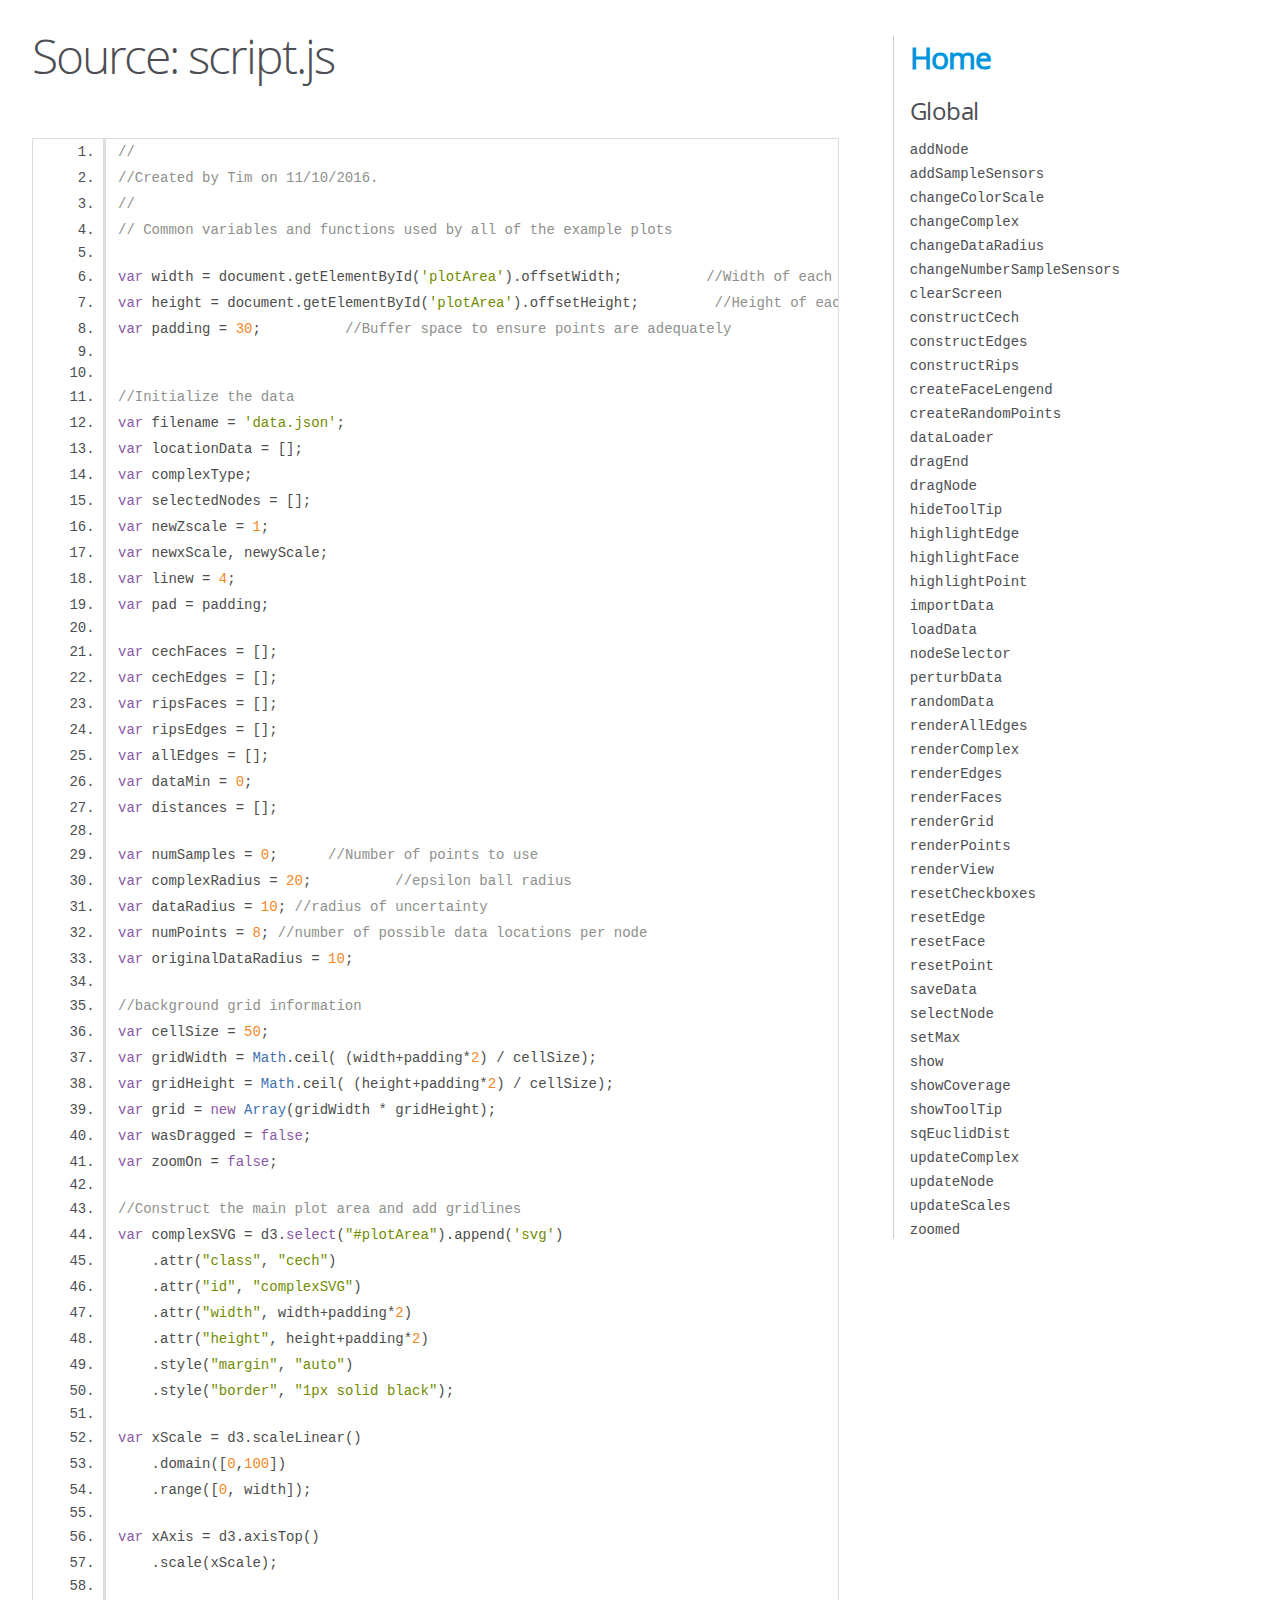
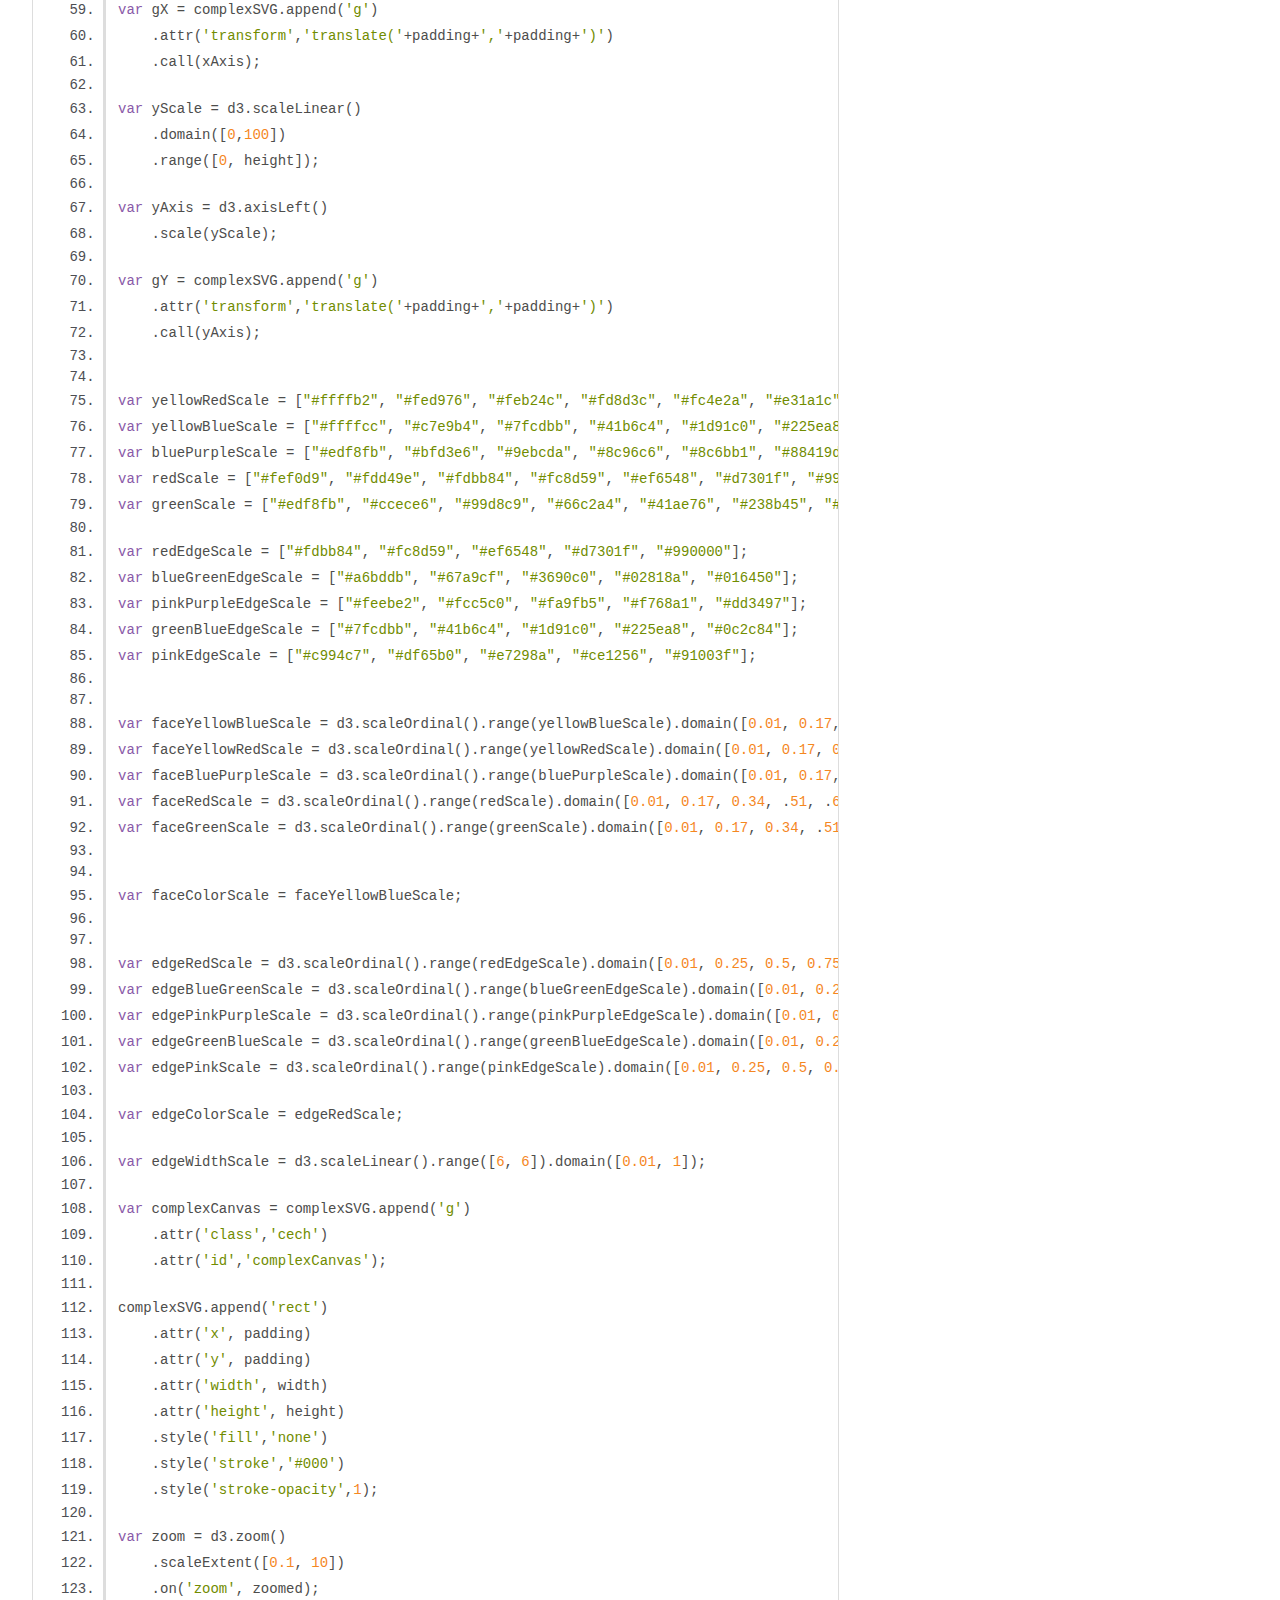
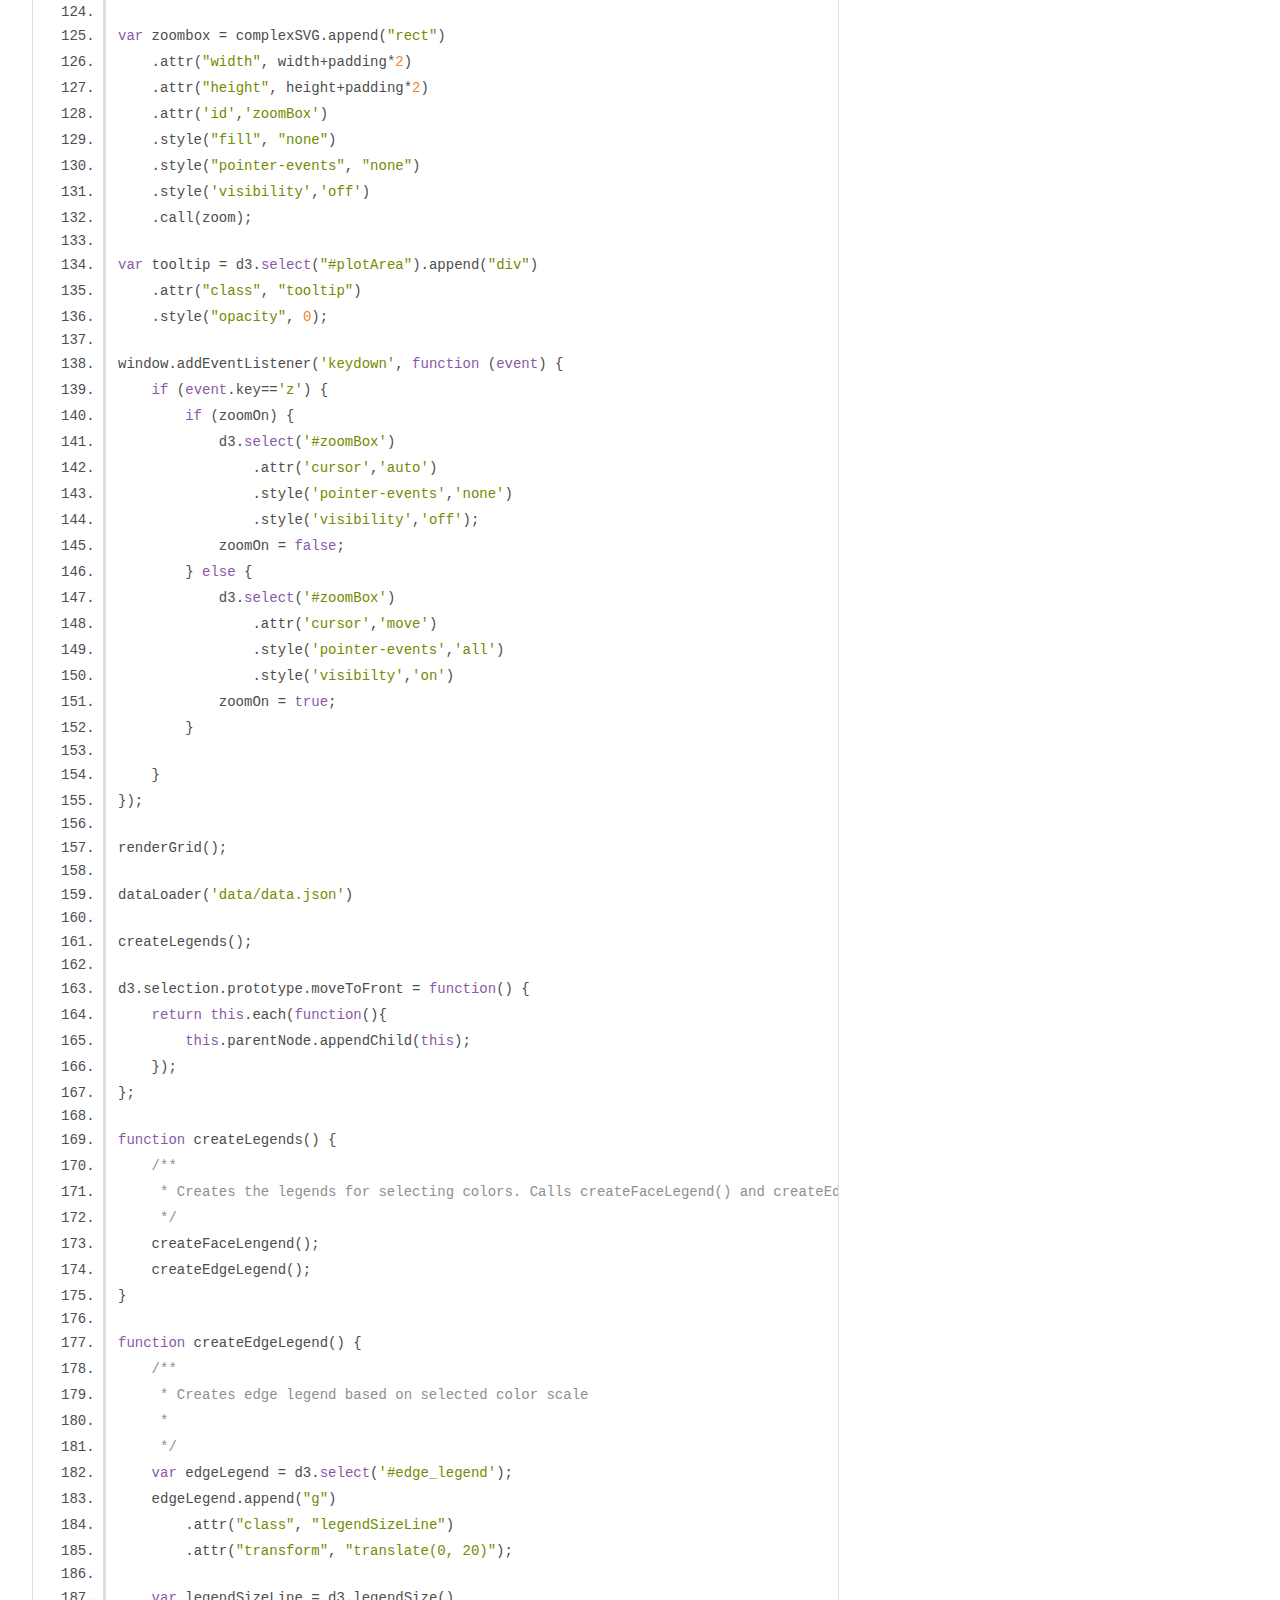
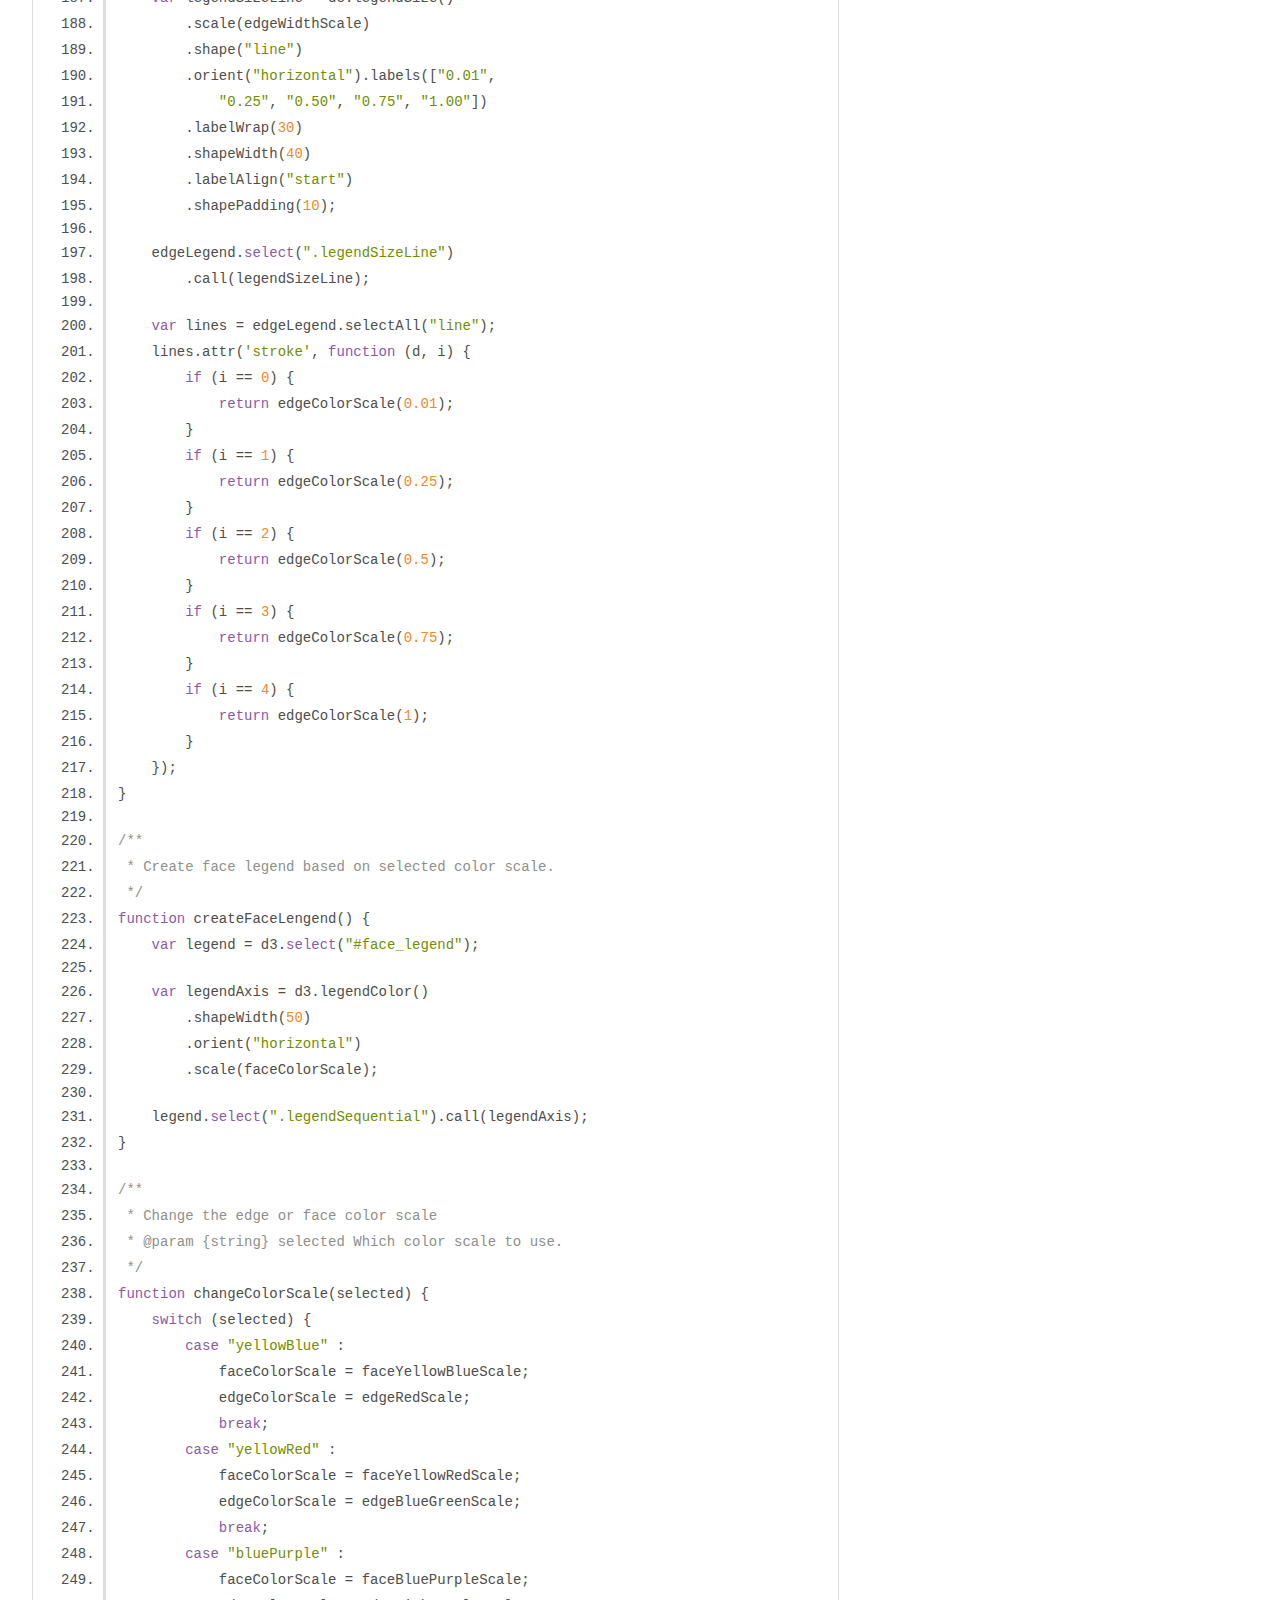
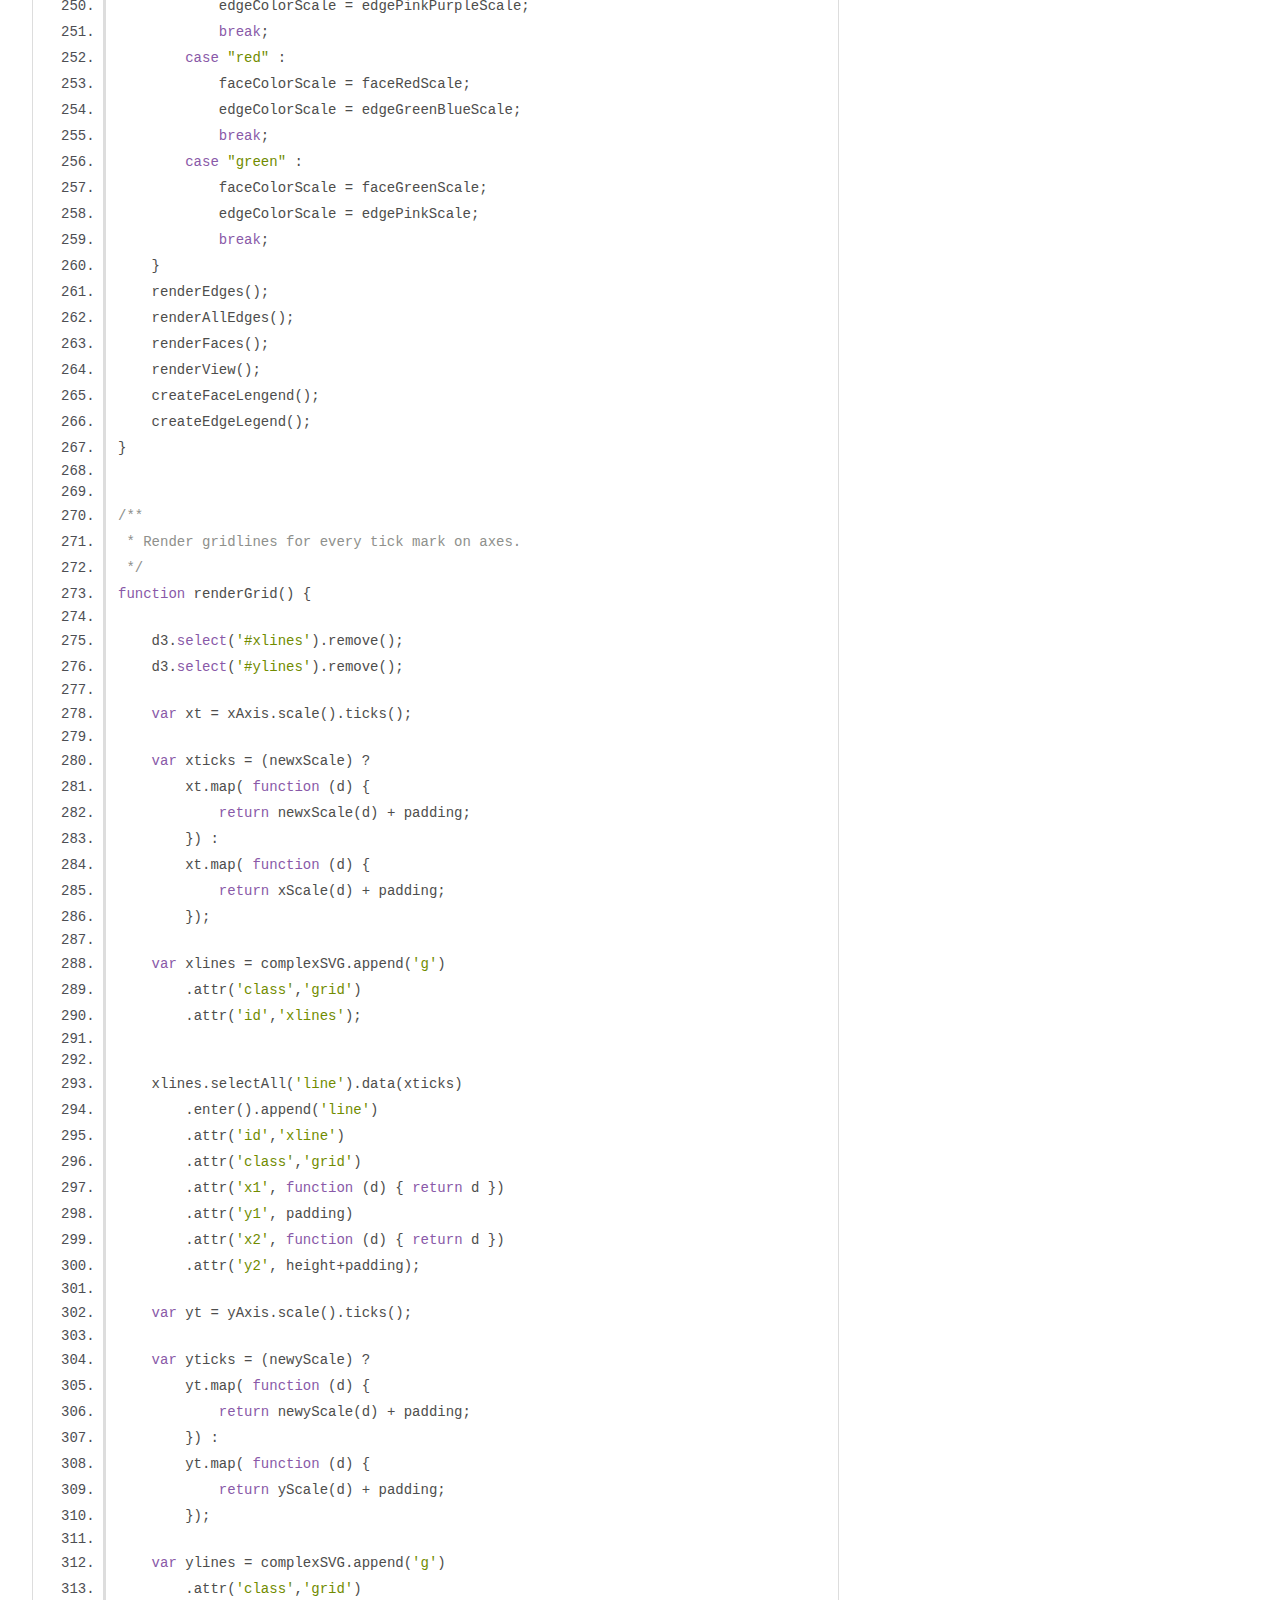
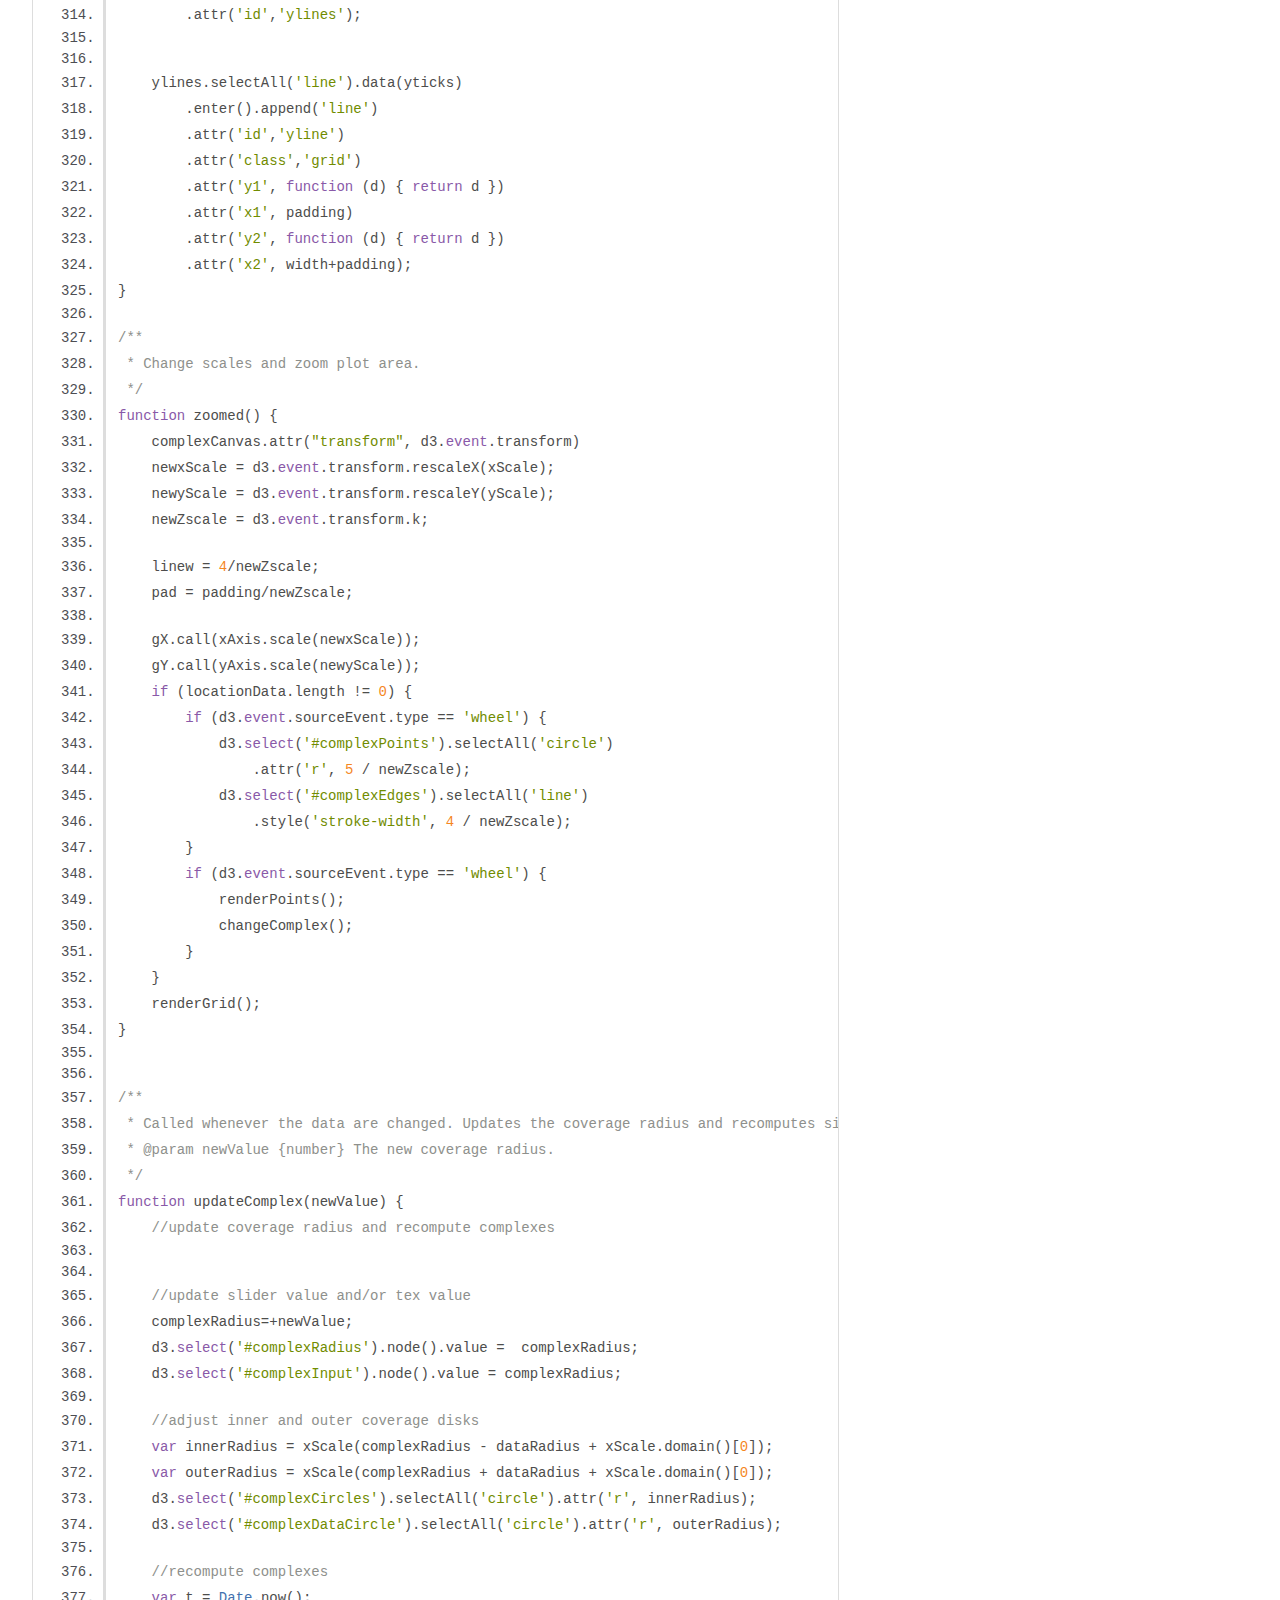
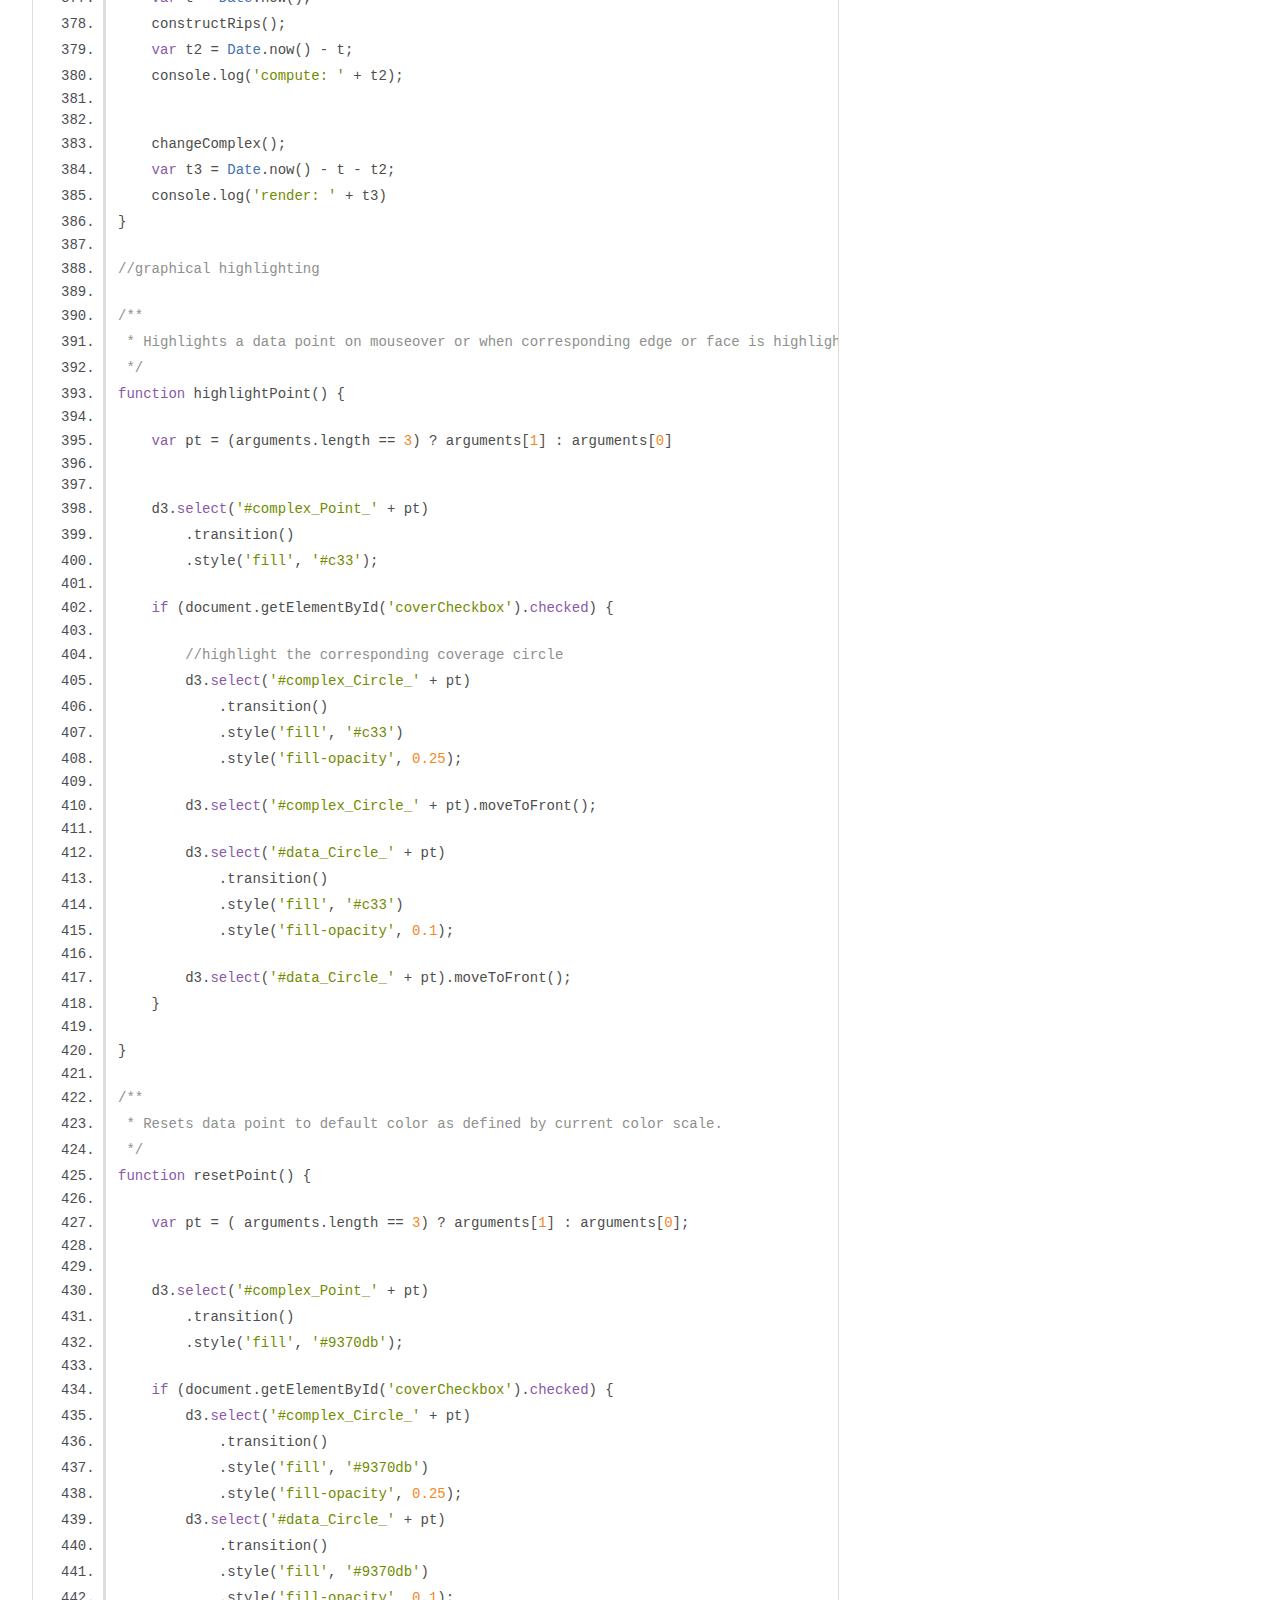
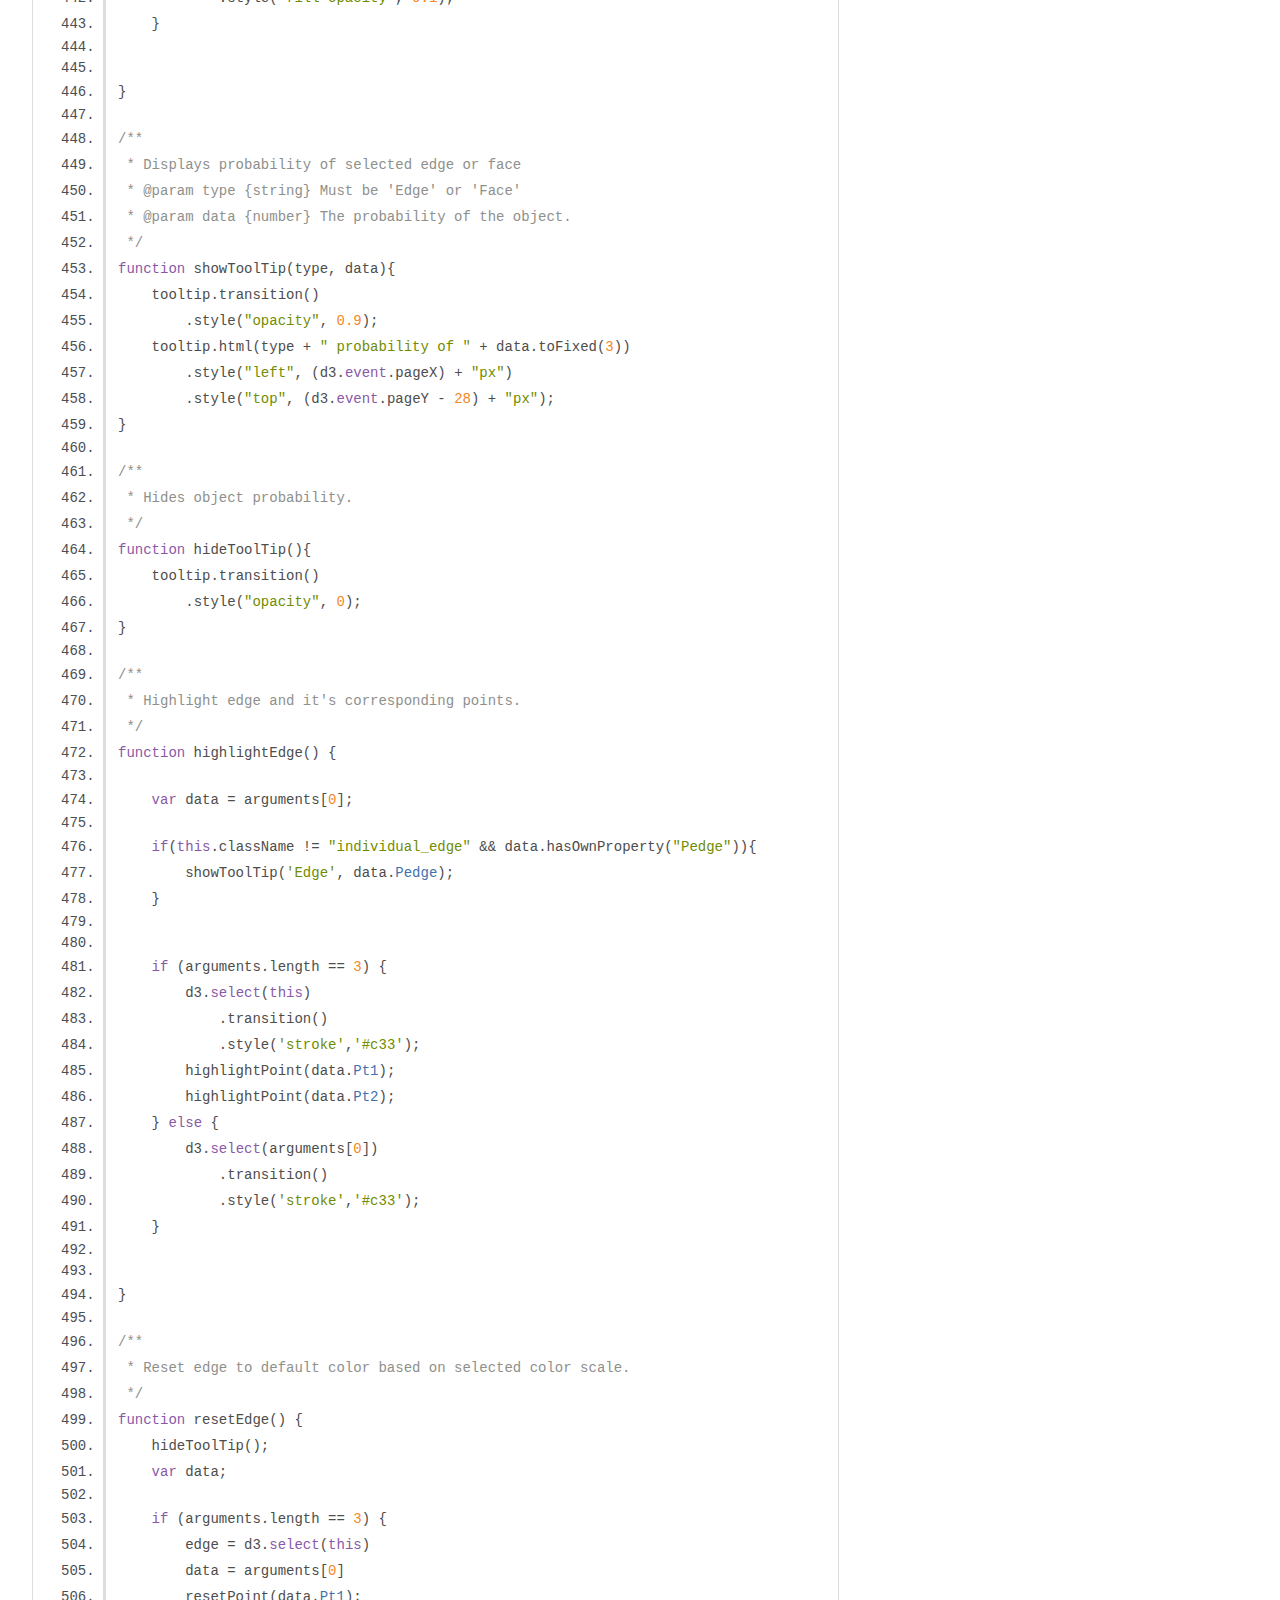
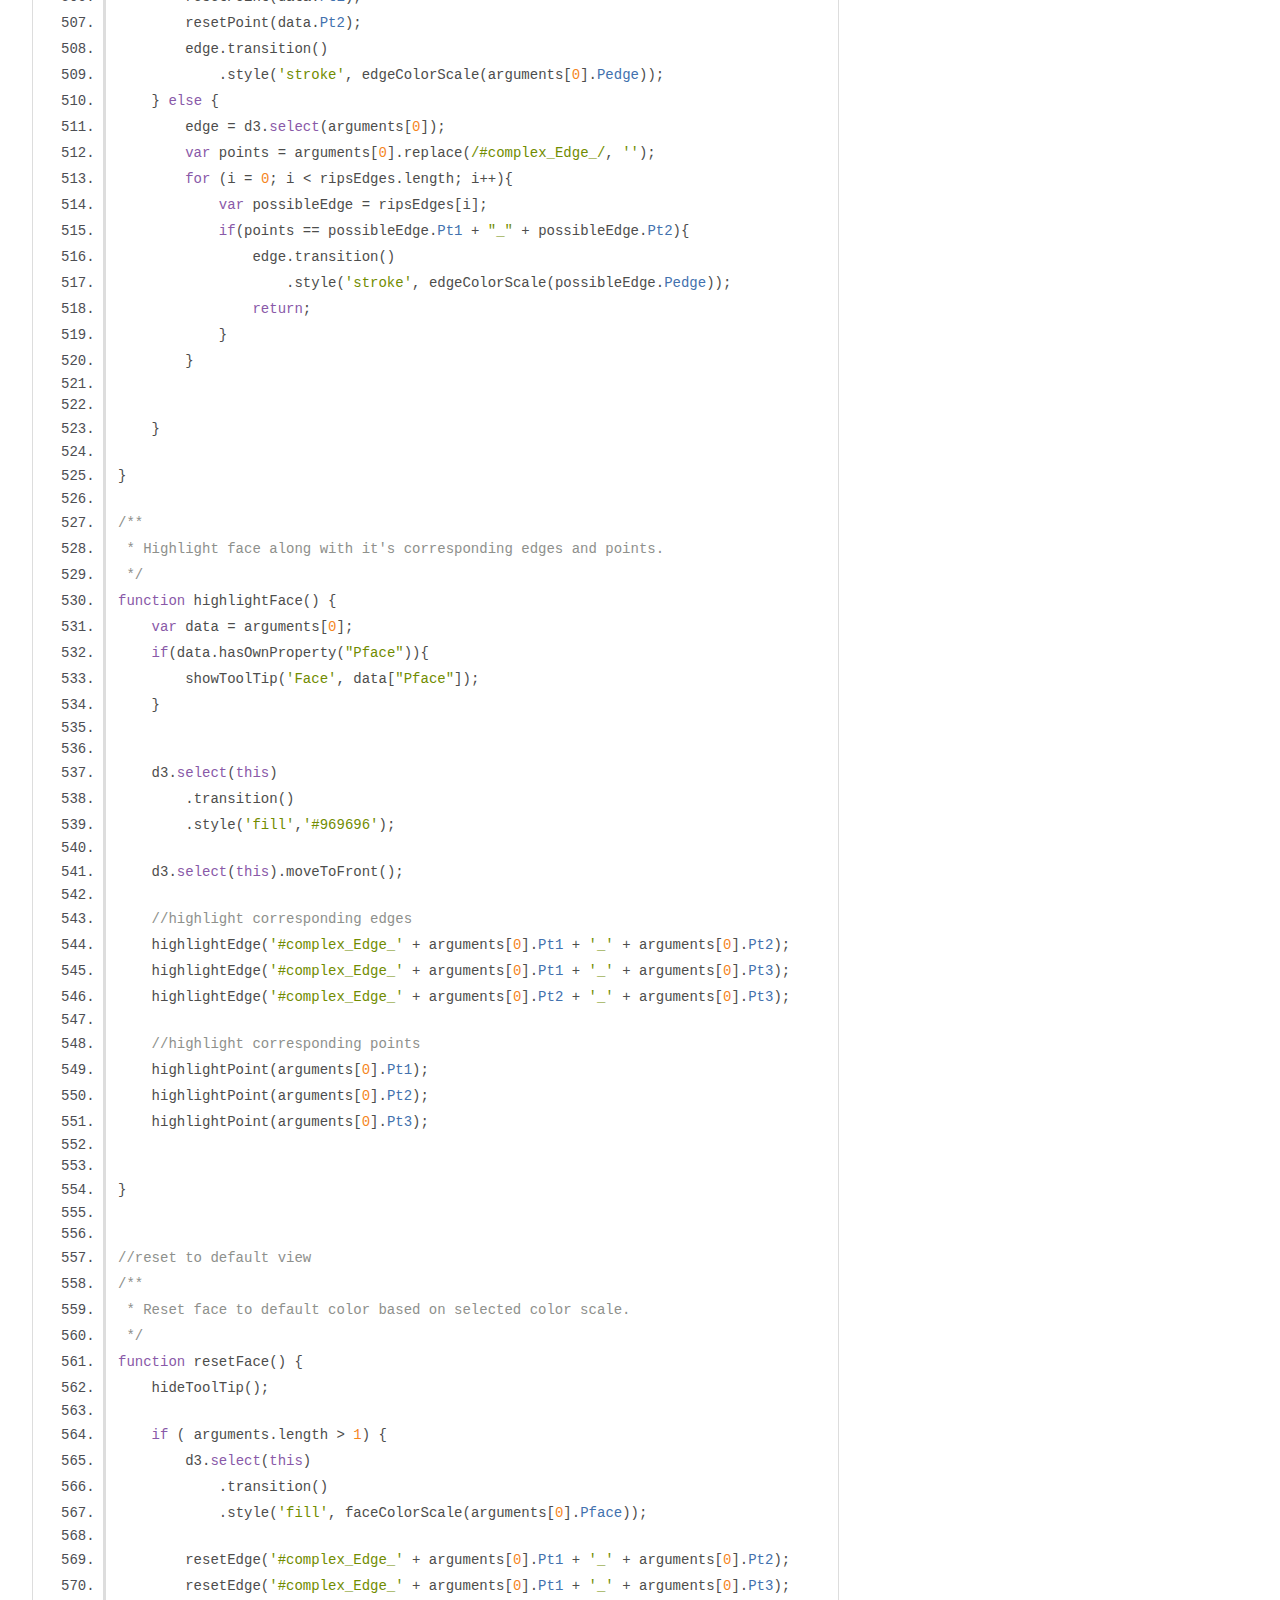
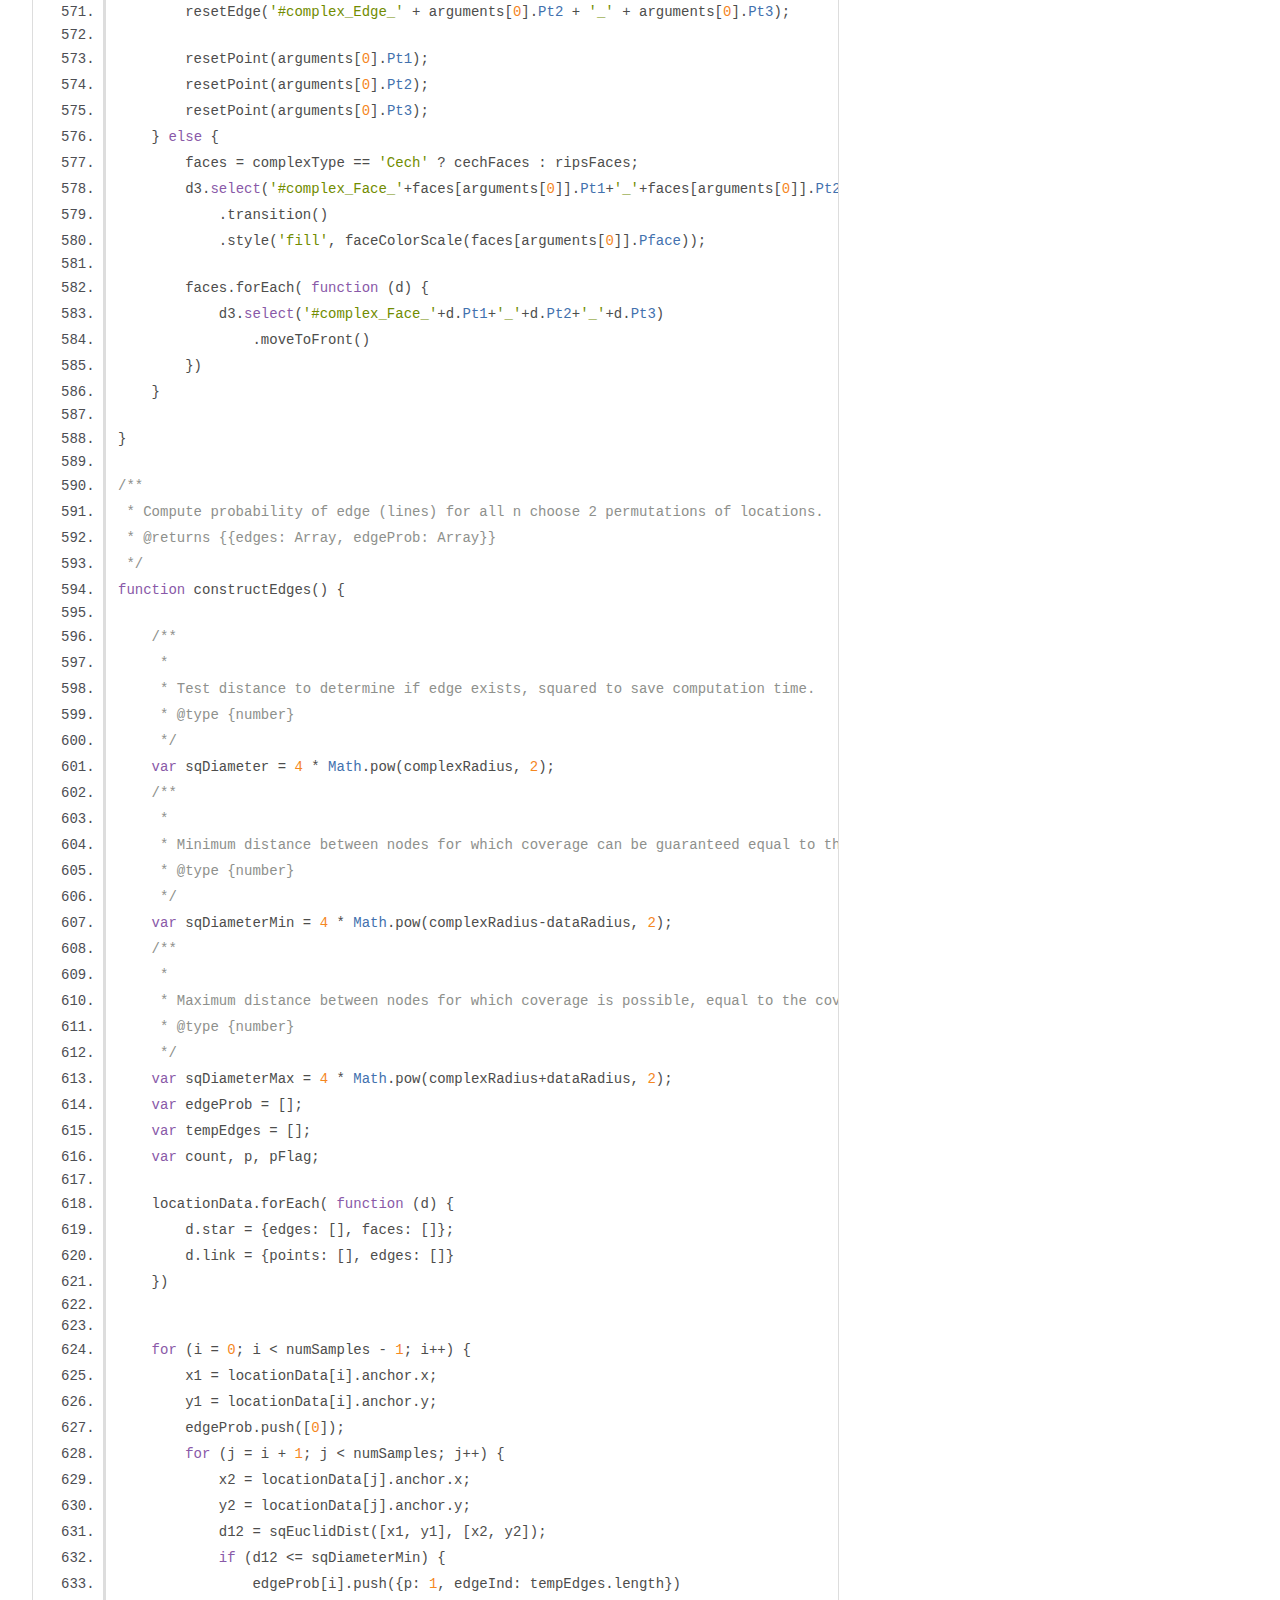
<file: .idea/Working version/out/script.js.html>
<!DOCTYPE html>
<html lang="en">
<head>
    <meta charset="utf-8">
    <title>JSDoc: Source: script.js</title>

    <script src="scripts/prettify/prettify.js"> </script>
    <script src="scripts/prettify/lang-css.js"> </script>
    <!--[if lt IE 9]>
      <script src="//html5shiv.googlecode.com/svn/trunk/html5.js"></script>
    <![endif]-->
    <link type="text/css" rel="stylesheet" href="styles/prettify-tomorrow.css">
    <link type="text/css" rel="stylesheet" href="styles/jsdoc-default.css">
</head>

<body>

<div id="main">

    <h1 class="page-title">Source: script.js</h1>

    



    
    <section>
        <article>
            <pre class="prettyprint source linenums"><code>//
//Created by Tim on 11/10/2016.
//
// Common variables and functions used by all of the example plots

var width = document.getElementById('plotArea').offsetWidth;          //Width of each plot
var height = document.getElementById('plotArea').offsetHeight;         //Height of each plot
var padding = 30;          //Buffer space to ensure points are adequately


//Initialize the data
var filename = 'data.json';
var locationData = [];
var complexType;
var selectedNodes = [];
var newZscale = 1;
var newxScale, newyScale;
var linew = 4;
var pad = padding;

var cechFaces = [];
var cechEdges = [];
var ripsFaces = [];
var ripsEdges = [];
var allEdges = [];
var dataMin = 0;
var distances = [];

var numSamples = 0;      //Number of points to use
var complexRadius = 20;          //epsilon ball radius
var dataRadius = 10; //radius of uncertainty
var numPoints = 8; //number of possible data locations per node
var originalDataRadius = 10;

//background grid information
var cellSize = 50;
var gridWidth = Math.ceil( (width+padding*2) / cellSize);
var gridHeight = Math.ceil( (height+padding*2) / cellSize);
var grid = new Array(gridWidth * gridHeight);
var wasDragged = false;
var zoomOn = false;

//Construct the main plot area and add gridlines
var complexSVG = d3.select("#plotArea").append('svg')
    .attr("class", "cech")
    .attr("id", "complexSVG")
    .attr("width", width+padding*2)
    .attr("height", height+padding*2)
    .style("margin", "auto")
    .style("border", "1px solid black");

var xScale = d3.scaleLinear()
    .domain([0,100])
    .range([0, width]);

var xAxis = d3.axisTop()
    .scale(xScale);

var gX = complexSVG.append('g')
    .attr('transform','translate('+padding+','+padding+')')
    .call(xAxis);

var yScale = d3.scaleLinear()
    .domain([0,100])
    .range([0, height]);

var yAxis = d3.axisLeft()
    .scale(yScale);

var gY = complexSVG.append('g')
    .attr('transform','translate('+padding+','+padding+')')
    .call(yAxis);


var yellowRedScale = ["#ffffb2", "#fed976", "#feb24c", "#fd8d3c", "#fc4e2a", "#e31a1c", "#b10026"];
var yellowBlueScale = ["#ffffcc", "#c7e9b4", "#7fcdbb", "#41b6c4", "#1d91c0", "#225ea8", "#0c2c84"];
var bluePurpleScale = ["#edf8fb", "#bfd3e6", "#9ebcda", "#8c96c6", "#8c6bb1", "#88419d", "#6e016b"];
var redScale = ["#fef0d9", "#fdd49e", "#fdbb84", "#fc8d59", "#ef6548", "#d7301f", "#990000"];
var greenScale = ["#edf8fb", "#ccece6", "#99d8c9", "#66c2a4", "#41ae76", "#238b45", "#005824"];

var redEdgeScale = ["#fdbb84", "#fc8d59", "#ef6548", "#d7301f", "#990000"];
var blueGreenEdgeScale = ["#a6bddb", "#67a9cf", "#3690c0", "#02818a", "#016450"];
var pinkPurpleEdgeScale = ["#feebe2", "#fcc5c0", "#fa9fb5", "#f768a1", "#dd3497"];
var greenBlueEdgeScale = ["#7fcdbb", "#41b6c4", "#1d91c0", "#225ea8", "#0c2c84"];
var pinkEdgeScale = ["#c994c7", "#df65b0", "#e7298a", "#ce1256", "#91003f"];


var faceYellowBlueScale = d3.scaleOrdinal().range(yellowBlueScale).domain([0.01, 0.17, 0.34, .51, .68, .85, 1]);
var faceYellowRedScale = d3.scaleOrdinal().range(yellowRedScale).domain([0.01, 0.17, 0.34, .51, .68, .85, 1]);
var faceBluePurpleScale = d3.scaleOrdinal().range(bluePurpleScale).domain([0.01, 0.17, 0.34, .51, .68, .85, 1]);
var faceRedScale = d3.scaleOrdinal().range(redScale).domain([0.01, 0.17, 0.34, .51, .68, .85, 1]);
var faceGreenScale = d3.scaleOrdinal().range(greenScale).domain([0.01, 0.17, 0.34, .51, .68, .85, 1]);


var faceColorScale = faceYellowBlueScale;


var edgeRedScale = d3.scaleOrdinal().range(redEdgeScale).domain([0.01, 0.25, 0.5, 0.75, 1]);
var edgeBlueGreenScale = d3.scaleOrdinal().range(blueGreenEdgeScale).domain([0.01, 0.25, 0.5, 0.75, 1]);
var edgePinkPurpleScale = d3.scaleOrdinal().range(pinkPurpleEdgeScale).domain([0.01, 0.25, 0.5, 0.75, 1]);
var edgeGreenBlueScale = d3.scaleOrdinal().range(greenBlueEdgeScale).domain([0.01, 0.25, 0.5, 0.75, 1]);
var edgePinkScale = d3.scaleOrdinal().range(pinkEdgeScale).domain([0.01, 0.25, 0.5, 0.75, 1]);

var edgeColorScale = edgeRedScale;

var edgeWidthScale = d3.scaleLinear().range([6, 6]).domain([0.01, 1]);

var complexCanvas = complexSVG.append('g')
    .attr('class','cech')
    .attr('id','complexCanvas');

complexSVG.append('rect')
    .attr('x', padding)
    .attr('y', padding)
    .attr('width', width)
    .attr('height', height)
    .style('fill','none')
    .style('stroke','#000')
    .style('stroke-opacity',1);

var zoom = d3.zoom()
    .scaleExtent([0.1, 10])
    .on('zoom', zoomed);

var zoombox = complexSVG.append("rect")
    .attr("width", width+padding*2)
    .attr("height", height+padding*2)
    .attr('id','zoomBox')
    .style("fill", "none")
    .style("pointer-events", "none")
    .style('visibility','off')
    .call(zoom);

var tooltip = d3.select("#plotArea").append("div")
    .attr("class", "tooltip")
    .style("opacity", 0);

window.addEventListener('keydown', function (event) {
    if (event.key=='z') {
        if (zoomOn) {
            d3.select('#zoomBox')
                .attr('cursor','auto')
                .style('pointer-events','none')
                .style('visibility','off');
            zoomOn = false;
        } else {
            d3.select('#zoomBox')
                .attr('cursor','move')
                .style('pointer-events','all')
                .style('visibilty','on')
            zoomOn = true;
        }

    }
});

renderGrid();

dataLoader('data/data.json')

createLegends();

d3.selection.prototype.moveToFront = function() {
    return this.each(function(){
        this.parentNode.appendChild(this);
    });
};

function createLegends() {
    /**
     * Creates the legends for selecting colors. Calls createFaceLegend() and createEdgeLegend()
     */
    createFaceLengend();
    createEdgeLegend();
}

function createEdgeLegend() {
    /**
     * Creates edge legend based on selected color scale
     *
     */
    var edgeLegend = d3.select('#edge_legend');
    edgeLegend.append("g")
        .attr("class", "legendSizeLine")
        .attr("transform", "translate(0, 20)");

    var legendSizeLine = d3.legendSize()
        .scale(edgeWidthScale)
        .shape("line")
        .orient("horizontal").labels(["0.01",
            "0.25", "0.50", "0.75", "1.00"])
        .labelWrap(30)
        .shapeWidth(40)
        .labelAlign("start")
        .shapePadding(10);

    edgeLegend.select(".legendSizeLine")
        .call(legendSizeLine);

    var lines = edgeLegend.selectAll("line");
    lines.attr('stroke', function (d, i) {
        if (i == 0) {
            return edgeColorScale(0.01);
        }
        if (i == 1) {
            return edgeColorScale(0.25);
        }
        if (i == 2) {
            return edgeColorScale(0.5);
        }
        if (i == 3) {
            return edgeColorScale(0.75);
        }
        if (i == 4) {
            return edgeColorScale(1);
        }
    });
}

/**
 * Create face legend based on selected color scale.
 */
function createFaceLengend() {
    var legend = d3.select("#face_legend");

    var legendAxis = d3.legendColor()
        .shapeWidth(50)
        .orient("horizontal")
        .scale(faceColorScale);

    legend.select(".legendSequential").call(legendAxis);
}

/**
 * Change the edge or face color scale
 * @param {string} selected Which color scale to use.
 */
function changeColorScale(selected) {
    switch (selected) {
        case "yellowBlue" :
            faceColorScale = faceYellowBlueScale;
            edgeColorScale = edgeRedScale;
            break;
        case "yellowRed" :
            faceColorScale = faceYellowRedScale;
            edgeColorScale = edgeBlueGreenScale;
            break;
        case "bluePurple" :
            faceColorScale = faceBluePurpleScale;
            edgeColorScale = edgePinkPurpleScale;
            break;
        case "red" :
            faceColorScale = faceRedScale;
            edgeColorScale = edgeGreenBlueScale;
            break;
        case "green" :
            faceColorScale = faceGreenScale;
            edgeColorScale = edgePinkScale;
            break;
    }
    renderEdges();
    renderAllEdges();
    renderFaces();
    renderView();
    createFaceLengend();
    createEdgeLegend();
}


/**
 * Render gridlines for every tick mark on axes.
 */
function renderGrid() {

    d3.select('#xlines').remove();
    d3.select('#ylines').remove();

    var xt = xAxis.scale().ticks();

    var xticks = (newxScale) ?
        xt.map( function (d) {
            return newxScale(d) + padding;
        }) :
        xt.map( function (d) {
            return xScale(d) + padding;
        });

    var xlines = complexSVG.append('g')
        .attr('class','grid')
        .attr('id','xlines');


    xlines.selectAll('line').data(xticks)
        .enter().append('line')
        .attr('id','xline')
        .attr('class','grid')
        .attr('x1', function (d) { return d })
        .attr('y1', padding)
        .attr('x2', function (d) { return d })
        .attr('y2', height+padding);

    var yt = yAxis.scale().ticks();

    var yticks = (newyScale) ?
        yt.map( function (d) {
            return newyScale(d) + padding;
        }) :
        yt.map( function (d) {
            return yScale(d) + padding;
        });

    var ylines = complexSVG.append('g')
        .attr('class','grid')
        .attr('id','ylines');


    ylines.selectAll('line').data(yticks)
        .enter().append('line')
        .attr('id','yline')
        .attr('class','grid')
        .attr('y1', function (d) { return d })
        .attr('x1', padding)
        .attr('y2', function (d) { return d })
        .attr('x2', width+padding);
}

/**
 * Change scales and zoom plot area.
 */
function zoomed() {
    complexCanvas.attr("transform", d3.event.transform)
    newxScale = d3.event.transform.rescaleX(xScale);
    newyScale = d3.event.transform.rescaleY(yScale);
    newZscale = d3.event.transform.k;

    linew = 4/newZscale;
    pad = padding/newZscale;

    gX.call(xAxis.scale(newxScale));
    gY.call(yAxis.scale(newyScale));
    if (locationData.length != 0) {
        if (d3.event.sourceEvent.type == 'wheel') {
            d3.select('#complexPoints').selectAll('circle')
                .attr('r', 5 / newZscale);
            d3.select('#complexEdges').selectAll('line')
                .style('stroke-width', 4 / newZscale);
        }
        if (d3.event.sourceEvent.type == 'wheel') {
            renderPoints();
            changeComplex();
        }
    }
    renderGrid();
}


/**
 * Called whenever the data are changed. Updates the coverage radius and recomputes simplicial complexes.
 * @param newValue {number} The new coverage radius.
 */
function updateComplex(newValue) {
    //update coverage radius and recompute complexes


    //update slider value and/or tex value
    complexRadius=+newValue;
    d3.select('#complexRadius').node().value =  complexRadius;
    d3.select('#complexInput').node().value = complexRadius;

    //adjust inner and outer coverage disks
    var innerRadius = xScale(complexRadius - dataRadius + xScale.domain()[0]);
    var outerRadius = xScale(complexRadius + dataRadius + xScale.domain()[0]);
    d3.select('#complexCircles').selectAll('circle').attr('r', innerRadius);
    d3.select('#complexDataCircle').selectAll('circle').attr('r', outerRadius);

    //recompute complexes
    var t = Date.now();
    constructRips();
    var t2 = Date.now() - t;
    console.log('compute: ' + t2);


    changeComplex();
    var t3 = Date.now() - t - t2;
    console.log('render: ' + t3)
}

//graphical highlighting

/**
 * Highlights a data point on mouseover or when corresponding edge or face is highlighted.
 */
function highlightPoint() {

    var pt = (arguments.length == 3) ? arguments[1] : arguments[0]


    d3.select('#complex_Point_' + pt)
        .transition()
        .style('fill', '#c33');

    if (document.getElementById('coverCheckbox').checked) {

        //highlight the corresponding coverage circle
        d3.select('#complex_Circle_' + pt)
            .transition()
            .style('fill', '#c33')
            .style('fill-opacity', 0.25);

        d3.select('#complex_Circle_' + pt).moveToFront();

        d3.select('#data_Circle_' + pt)
            .transition()
            .style('fill', '#c33')
            .style('fill-opacity', 0.1);

        d3.select('#data_Circle_' + pt).moveToFront();
    }

}

/**
 * Resets data point to default color as defined by current color scale.
 */
function resetPoint() {

    var pt = ( arguments.length == 3) ? arguments[1] : arguments[0];


    d3.select('#complex_Point_' + pt)
        .transition()
        .style('fill', '#9370db');

    if (document.getElementById('coverCheckbox').checked) {
        d3.select('#complex_Circle_' + pt)
            .transition()
            .style('fill', '#9370db')
            .style('fill-opacity', 0.25);
        d3.select('#data_Circle_' + pt)
            .transition()
            .style('fill', '#9370db')
            .style('fill-opacity', 0.1);
    }


}

/**
 * Displays probability of selected edge or face
 * @param type {string} Must be 'Edge' or 'Face'
 * @param data {number} The probability of the object.
 */
function showToolTip(type, data){
    tooltip.transition()
        .style("opacity", 0.9);
    tooltip.html(type + " probability of " + data.toFixed(3))
        .style("left", (d3.event.pageX) + "px")
        .style("top", (d3.event.pageY - 28) + "px");
}

/**
 * Hides object probability.
 */
function hideToolTip(){
    tooltip.transition()
        .style("opacity", 0);
}

/**
 * Highlight edge and it's corresponding points.
 */
function highlightEdge() {

    var data = arguments[0];

    if(this.className != "individual_edge" &amp;&amp; data.hasOwnProperty("Pedge")){
        showToolTip('Edge', data.Pedge);
    }


    if (arguments.length == 3) {
        d3.select(this)
            .transition()
            .style('stroke','#c33');
        highlightPoint(data.Pt1);
        highlightPoint(data.Pt2);
    } else {
        d3.select(arguments[0])
            .transition()
            .style('stroke','#c33');
    }


}

/**
 * Reset edge to default color based on selected color scale.
 */
function resetEdge() {
    hideToolTip();
    var data;

    if (arguments.length == 3) {
        edge = d3.select(this)
        data = arguments[0]
        resetPoint(data.Pt1);
        resetPoint(data.Pt2);
        edge.transition()
            .style('stroke', edgeColorScale(arguments[0].Pedge));
    } else {
        edge = d3.select(arguments[0]);
        var points = arguments[0].replace(/#complex_Edge_/, '');
        for (i = 0; i &lt; ripsEdges.length; i++){
            var possibleEdge = ripsEdges[i];
            if(points == possibleEdge.Pt1 + "_" + possibleEdge.Pt2){
                edge.transition()
                    .style('stroke', edgeColorScale(possibleEdge.Pedge));
                return;
            }
        }


    }

}

/**
 * Highlight face along with it's corresponding edges and points.
 */
function highlightFace() {
    var data = arguments[0];
    if(data.hasOwnProperty("Pface")){
        showToolTip('Face', data["Pface"]);
    }


    d3.select(this)
        .transition()
        .style('fill','#969696');

    d3.select(this).moveToFront();

    //highlight corresponding edges
    highlightEdge('#complex_Edge_' + arguments[0].Pt1 + '_' + arguments[0].Pt2);
    highlightEdge('#complex_Edge_' + arguments[0].Pt1 + '_' + arguments[0].Pt3);
    highlightEdge('#complex_Edge_' + arguments[0].Pt2 + '_' + arguments[0].Pt3);

    //highlight corresponding points
    highlightPoint(arguments[0].Pt1);
    highlightPoint(arguments[0].Pt2);
    highlightPoint(arguments[0].Pt3);


}


//reset to default view
/**
 * Reset face to default color based on selected color scale.
 */
function resetFace() {
    hideToolTip();

    if ( arguments.length > 1) {
        d3.select(this)
            .transition()
            .style('fill', faceColorScale(arguments[0].Pface));

        resetEdge('#complex_Edge_' + arguments[0].Pt1 + '_' + arguments[0].Pt2);
        resetEdge('#complex_Edge_' + arguments[0].Pt1 + '_' + arguments[0].Pt3);
        resetEdge('#complex_Edge_' + arguments[0].Pt2 + '_' + arguments[0].Pt3);

        resetPoint(arguments[0].Pt1);
        resetPoint(arguments[0].Pt2);
        resetPoint(arguments[0].Pt3);
    } else {
        faces = complexType == 'Cech' ? cechFaces : ripsFaces;
        d3.select('#complex_Face_'+faces[arguments[0]].Pt1+'_'+faces[arguments[0]].Pt2+'_'+faces[arguments[0]].Pt3)
            .transition()
            .style('fill', faceColorScale(faces[arguments[0]].Pface));

        faces.forEach( function (d) {
            d3.select('#complex_Face_'+d.Pt1+'_'+d.Pt2+'_'+d.Pt3)
                .moveToFront()
        })
    }

}

/**
 * Compute probability of edge (lines) for all n choose 2 permutations of locations.
 * @returns {{edges: Array, edgeProb: Array}}
 */
function constructEdges() {

    /**
     *
     * Test distance to determine if edge exists, squared to save computation time.
     * @type {number}
     */
    var sqDiameter = 4 * Math.pow(complexRadius, 2);
    /**
     *
     * Minimum distance between nodes for which coverage can be guaranteed equal to the coverage radius minus the radius of uncertainty.
     * @type {number}
     */
    var sqDiameterMin = 4 * Math.pow(complexRadius-dataRadius, 2);
    /**
     *
     * Maximum distance between nodes for which coverage is possible, equal to the coverage radius plus the radius of uncertainty.
     * @type {number}
     */
    var sqDiameterMax = 4 * Math.pow(complexRadius+dataRadius, 2);
    var edgeProb = [];
    var tempEdges = [];
    var count, p, pFlag;

    locationData.forEach( function (d) {
        d.star = {edges: [], faces: []};
        d.link = {points: [], edges: []}
    })


    for (i = 0; i &lt; numSamples - 1; i++) {
        x1 = locationData[i].anchor.x;
        y1 = locationData[i].anchor.y;
        edgeProb.push([0]);
        for (j = i + 1; j &lt; numSamples; j++) {
            x2 = locationData[j].anchor.x;
            y2 = locationData[j].anchor.y;
            d12 = sqEuclidDist([x1, y1], [x2, y2]);
            if (d12 &lt;= sqDiameterMin) {
                edgeProb[i].push({p: 1, edgeInd: tempEdges.length})
                locationData[i].star.edges.push(tempEdges.length)
                locationData[i].link.points.push([j])
                locationData[j].star.edges.push(tempEdges.length)
                locationData[j].link.points.push([i])
                tempEdges.push({Pt1: i, Pt2: j, Pedge: 1})
            } else if (d12 > sqDiameterMax){
                edgeProb[i].push({p: 0})
            } else {
                count = 0;
                pFlag = [];
                iEdges = [];
                for (m=0; m&lt;numPoints; m++) {
                    x1 = locationData[i].points[m].x;
                    y1 = locationData[i].points[m].y;
                    for (n=0; n&lt;numPoints; n++) {
                        x2 = locationData[j].points[n].x;
                        y2 = locationData[j].points[n].y;
                        d12 = sqEuclidDist([x1, y1],[x2,y2]);
                        if (d12 &lt;= sqDiameter) {
                            count++
                            pFlag.push(true)
                            iEdges.push({Pt1: m, Pt2: n})
                        } else {
                            pFlag.push(false)
                        }
                    }
                }
                p = count/(numPoints*numPoints);
                edgeProb[i].push({p: p, pFlag: pFlag, edgeInd: tempEdges.length})
                if (p>0) {
                    locationData[i].star.edges.push(tempEdges.length)
                    locationData[i].link.points.push([j])
                    locationData[j].star.edges.push(tempEdges.length)
                    locationData[j].link.points.push([i])
                    tempEdges.push({Pt1: i, Pt2: j, Pedge: p, iEdges: iEdges})
                }
            }
        }
    }


    /**
     *
     * Stores all individual edges for ease of rendering
     * @type {Array}
     */
    allEdges = [];
    tempEdges.forEach( function(d) {
        if (d.Pedge == 1) {
            for (i=0; i&lt;numPoints; i++) {
                for (j=0; j&lt;numPoints; j++) {
                    x1 = locationData[d.Pt1].points[i].x;
                    y1 = locationData[d.Pt1].points[i].y;
                    x2 = locationData[d.Pt2].points[j].x;
                    y2 = locationData[d.Pt2].points[j].y;
                    allEdges.push({x1: x1, y1: y1, x2: x2, y2: y2})
                }
            }
        } else {
            for (i=0; i&lt;d.iEdges.length; i++) {
                x1 = locationData[d.Pt1].points[d.iEdges[i].Pt1].x;
                y1 = locationData[d.Pt1].points[d.iEdges[i].Pt1].y;
                x2 = locationData[d.Pt2].points[d.iEdges[i].Pt2].x;
                y2 = locationData[d.Pt2].points[d.iEdges[i].Pt2].y;
                allEdges.push({x1: x1, y1: y1, x2: x2, y2: y2})
            }
        }
    })

    return {edges: tempEdges, edgeProb: edgeProb}

}

/**
 * Compute Vietoris-Rips complex. Determine 2-faces (triangles) from location data. Computes a probability for each face.
 * A face exists for each n choose 3 permutation of points for which each point is pairwise connected by an edge.
 */
function constructRips() {

    var tempFaces = [];
    ripsFaces = [];
    var tmp = constructEdges();
    ripsEdges = tmp.edges.slice();
    var edgeProb = tmp.edgeProb.slice();


    var faceProb = [];
    for (i=0; i&lt;numSamples-2; i++) {
        for (j=i+1; j&lt;numSamples-1; j++) {
            if (edgeProb[i][j-i].p > 0) {
                for (k=j+1; k&lt;numSamples; k++) {
                    if (edgeProb[j][k-j].p == 1 &amp;&amp; edgeProb[i][k-i].p == 1 &amp;&amp; edgeProb[i][j-i].p == 1){
                        tempFaces.push({Pt1: i, Pt2: j, Pt3: k, Pface: 1})
                        faceProb.push(1)
                    } else if (edgeProb[j][k-j].p > 0 &amp;&amp; edgeProb[i][k-i].p > 0){
                        tempFaces.push({Pt1: i, Pt2: j, Pt3: k, p12: edgeProb[i][j-i], p13: edgeProb[i][k-i], p23: edgeProb[j][k-j]})
                        faceProb.push(0)
                    }
                }
            }
        }
    }

    tempFaces.forEach( function (d, ind) {
        var count = 0;
        var allFaces = [];
        for (i=0; i&lt;numPoints; i++) {
            for (j=0; j&lt;numPoints; j++) {
                for (k=0; k&lt;numPoints; k++) {
                    isEdge = [true, true, true];
                    if (faceProb[ind] == 0) {
                        if (d.p12.p &lt; 1) {
                            isEdge[0] = d.p12.pFlag[i * numPoints + j] ? true : false;
                        }
                        if (d.p13.p &lt; 1) {
                            isEdge[1] = d.p13.pFlag[i * numPoints + k] ? true : false;
                        }
                        if (d.p23.p &lt; 1) {
                            isEdge[2] = d.p23.pFlag[j * numPoints + k] ? true : false;
                        }
                    }
                    if (isEdge[0] &amp;&amp; isEdge[1] &amp;&amp; isEdge[2]) {
                        allFaces.push([i, j, k])
                        count++
                    }
                }
            }
        }
        p = count/Math.pow(numPoints,3);
        d.allFaces = allFaces;

        if (p>0) {
            d.Pface = p;
            ripsFaces.push(d);
        }
    })

    constructCech()

}

/**
 * Construct the &amp;#268;ech complex. For each face determined from the Vietoris-Rips complex, test whether all three points
 * have a common intersection. Computes a probability for each face.
 */
function constructCech() {

    cechEdges = ripsEdges.slice();
    var tempFaces = JSON.parse(JSON.stringify(ripsFaces));
    cechFaces = [];

    var sqDist;
    //calculate the squared diameter to compare each pair to. Use square diameter to compare to squared euclidean distanct
    //of each pair so save computation.
    sqDiameter = 4 * Math.pow(complexRadius, 2);

    tempFaces.forEach( function(d, i) {
        d.Pface = 0;
        count = 0;
        for (j=0; j&lt;d.allFaces.length; j++) {
            x1 = locationData[d.Pt1].points[d.allFaces[j][0]].x;
            y1 = locationData[d.Pt1].points[d.allFaces[j][0]].y;
            x2 = locationData[d.Pt2].points[d.allFaces[j][1]].x;
            y2 = locationData[d.Pt2].points[d.allFaces[j][1]].y;
            x3 = locationData[d.Pt3].points[d.allFaces[j][2]].x;
            y3 = locationData[d.Pt3].points[d.allFaces[j][2]].y;
            d12 = sqEuclidDist([x1, y1], [x2, y2]);
            d23 = sqEuclidDist([x2, y2], [x3, y3]);
            d13 = sqEuclidDist([x1, y1], [x3, y3]);

            //determine longest edge
            if (d12 >= d13 &amp;&amp; d12 >= d23) {
                xc = (x2 + x1) / 2;
                yc = (y2 + y1) / 2;
                dist = Math.sqrt(sqEuclidDist([x3, y3], [xc, yc]));
                testRadius = Math.sqrt(d12) / 2;
            } else if (d13 >= d12 &amp;&amp; d13 >= d23) {
                xc = (x3 + x1) / 2;
                yc = (y3 + y1) / 2;
                dist = Math.sqrt(sqEuclidDist([x2, y2], [xc, yc]));
                testRadius = Math.sqrt(d13) / 2;
            } else {
                xc = (x3 + x2) / 2;
                yc = (y3 + y2) / 2;
                dist = Math.sqrt(sqEuclidDist([x1, y1], [xc, yc]));
                testRadius = Math.sqrt(d23) / 2;
            }

            if (dist &lt;= testRadius) {
                //determine if third point is within circumcircle of longest edge
                count++
            } else {
                //otherwise determine if circumcircle radius is smaller than the coverage radius
                a = Math.sqrt(d12);
                b = Math.sqrt(d13);
                c = Math.sqrt(d23);
                testRadius = (a * b * c) / Math.sqrt((a + b + c) * (b + c - a) * (a + c - b) * (a + b - c));
                if (testRadius &lt;= complexRadius) {
                    count++
                }
            }
        }
        p = count/Math.pow(numPoints,3);
        if (p > 0) {
            d.Pface = p;
            cechFaces.push(d)
        }
    })


}


/**
 * Renders the probabilistic simplicial complexes generated by constructCech() or constructRips
 * @param {array} edges - An object array containing the edges, must contain the following fields: Pt1, Pt2, Pedge
 * @param {array} faces - An object array containing the faces, must contain the following fields: Pt1, Pt2, Pt3, Pface
 */
function renderComplex(edges,faces) {

    if (edges.length==0) {
        constructRips();
    };

    // edges.forEach( function (d,i) {
    //     d.star = {points: [], faces: []};
    //     d.link = {points: [], edges: [], faces: []}
    //     t = locationData[d.Pt1].star.faces.forEach( function (e) {
    //         var testArray = [faces[e].Pt1, faces[e].Pt2, faces[e].Pt3];
    //         if (testArray.indexOf(d.Pt2) != -1) {
    //             d.star.faces.push(e)
    //         } else {
    //             d.link.faces.push(e)
    //         }
    //         return
    //     })
    //
    //     locationData[d.Pt2].star.faces.forEach( function (e) {
    //         if (d.star.faces.indexOf(e) == -1 &amp;&amp; d.link.faces.indexOf(e) == -1) {
    //             d.link.faces.push(e)
    //         }
    //     })
    // })


    //remove existing canvas elements
    complexCanvas.select('#complexFaces').remove();
    complexCanvas.append('g')
        .attr('id','complexFaces')
        .style('visibility','hidden');
    renderFaces();

    complexCanvas.selectAll('#complexEdges').remove();
    complexCanvas.append('g')
        .attr('id','complexEdges')
        .style('visibility','hidden');
    renderEdges();



//render faces, give each an id with corresponding vertex indices. This makes it easier to find and highlight the corresponding
    //points and edges, do the same for each edge. Start with everything hidden then render view according to what the user
    //has selected



    //Make sure points stay on top
    pts = d3.select('#complexPoints').node();
    pts.parentNode.appendChild(pts);

    renderAllEdges();
    renderView();


}

/**
 * Renders edges for selected simplicial complex. Colors bundled edges based on probability.
 */
function renderEdges(){
    var edges;
    if (complexType=='Cech') {
        edges = cechEdges;
    } else if (complexType=='Vietoris-Rips') {
        edges = ripsEdges;
    }
    complexCanvas.selectAll('.edge').remove();
    var complexEdges = complexCanvas.select('g#complexEdges');
    complexEdges.selectAll('line').data(edges)
        .enter().append('line')
        .attr('class', 'edge')
        .style('stroke-width', function(d){
            return edgeWidthScale(d.Pedge)/newZscale;
        })
        .attr('x1', function (d) {
            return xScale(locationData[d.Pt1].anchor.x) + pad;
        })
        .attr('y1', function (d) {
            return yScale(locationData[d.Pt1].anchor.y) + pad;
        })
        .attr('x2', function (d) {
            return xScale(locationData[d.Pt2].anchor.x) + pad;
        })
        .attr('y2', function (d) {
            return yScale(locationData[d.Pt2].anchor.y) + pad;
        })
        .attr('id', function (d) {
            return 'complex_Edge_'+d.Pt1+'_'+d.Pt2;
        })
        .attr('stroke', function (d) {
            return edgeColorScale(d.Pedge);
        })
        .on('mouseover', highlightEdge)
        .on('mouseout', resetEdge);
}

/**
 * Renders faces for selected simplicial complex. Colors faces based on probability.
 */
function renderFaces(){
    var faces;
    if (complexType=='Cech') {
        faces = cechFaces;
    } else if (complexType=='Vietoris-Rips') {
        faces = ripsFaces;
    }
    faces.sort( function (a, b) { return a.Pface - b.Pface } )
    faces.forEach( function (d, i) {
        locationData[d.Pt1].link.edges.push([d.Pt2, d.Pt3])
        locationData[d.Pt1].star.faces.push(i)
        locationData[d.Pt2].link.edges.push([d.Pt1, d.Pt3])
        locationData[d.Pt2].star.faces.push(i)
        locationData[d.Pt3].link.edges.push([d.Pt1, d.Pt2])
        locationData[d.Pt3].star.faces.push(i)
    })

    complexCanvas.selectAll('.face').remove();
    var complexFaces = complexCanvas.select('g#complexFaces');
    complexFaces.selectAll('polygon').data(faces)
        .enter().append('polygon')
        .attr('class','face')
        .attr('points',function (d, i) {
                return  (xScale(locationData[d.Pt1].anchor.x)+padding/newZscale)+','+(yScale(locationData[d.Pt1].anchor.y)+padding/newZscale)+
                    ' '+(xScale(locationData[d.Pt2].anchor.x)+padding/newZscale)+','+(yScale(locationData[d.Pt2].anchor.y)+padding/newZscale)+
                    ' '+(xScale(locationData[d.Pt3].anchor.x)+padding/newZscale)+','+(yScale(locationData[d.Pt3].anchor.y)+padding/newZscale);
            }
        )
        .attr('id', function (d, i) {
            return 'complex_Face_'+d.Pt1+'_'+d.Pt2+'_'+d.Pt3;
        })
        .attr('fill', function (d) {
            return faceColorScale(d.Pface);
        })
        .on('mouseover',highlightFace)
        .on('mouseout', resetFace);
}

/**
 * Render individual edges. These are the actual data points for each location that meet the coverage criteria (i.e. have overlapping coverage circles).
 */
function renderAllEdges(){
    complexCanvas.selectAll('#allEdges').remove();
    var allEdgesGroup = complexCanvas.append('g')
        .attr('id','allEdges')
        .attr('class', 'all_edges');
    allEdgesGroup.selectAll('line').data(allEdges)
        .enter().append('line')
        .attr('class', 'individual_edge')
        .attr('x1', function (d) {
            return xScale(d.x1) + pad;
        })
        .attr('y1', function (d) {
            return yScale(d.y1) + pad;
        })
        .attr('x2', function (d) {
            return xScale(d.x2) + pad;
        })
        .attr('y2', function (d) {
            return yScale(d.y2) + pad;
        })
        .attr('id', function (d) {
            return 'complex_individual_Edge_'+d.x1+'_'+d.x2+d.y1+'_'+d.y2;
        })
        .attr('stroke',  'black');
}

/**
 * Render all anchor points, individual points, coverage circles and radius of uncertainty.
 */
function renderPoints() {

    //render each point and coverage circle. The id simply corresponds to its index within locationData

    complexCanvas.selectAll('.circle').remove();
    complexCanvas.selectAll('.point').remove();
    var complexCircles = complexCanvas.append('g')
        .attr('class','circle')
        .attr('id','complexCircles')
    var complexPoints = complexCanvas.append('g')
        .attr('class', 'point')
        .attr('id','complexPoints');
    var complexAndDataCircle = complexCanvas.append('g')
        .attr('class', 'circle')
        .attr('id', 'complexDataCircle');

    var pts = complexPoints.selectAll('circle').data(locationData)
        .enter()
        .append('circle')
        .style('visibility','hidden')
        .attr('class', 'point')
        .attr('cx', function (d) {
            if (newxScale &amp;&amp; newyScale) {
                return xScale(d.anchor.x) + padding/newZscale;
            }
            else {
                return xScale(d.anchor.x) + padding;
            }
        })
        .attr('cy', function (d) {
            if (newxScale &amp;&amp; newyScale) {
                return yScale(d.anchor.y) + padding/newZscale;
            }
            else {
                return yScale(d.anchor.y) + padding / newZscale;
            }
        })
        .attr('id', function (d, i) {
            return 'complex_Point_' + i.toString();
        })
        .attr('r', xScale(dataRadius + xScale.domain()[0]))
        .on('click', selectNode)
        .on('mouseover', highlightPoint)
        .on('mouseout', resetPoint)
        .call(d3.drag()
            .on('drag', dragNode)
            .on('end', dragEnd))
        .each(function(d, j){
            complexPoints.selectAll('small_circle').data(d.points)
                .enter()
                .append('circle')
                .attr('class', 'small_circle')
                .attr('cx', function (d) {
                    if (newxScale &amp;&amp; newyScale) {
                        return xScale(d.x) + padding/newZscale;
                    }
                    else {
                        return xScale(d.x) + padding;
                    }
                })
                .attr('cy', function (d) {
                    if (newxScale &amp;&amp; newyScale) {
                        return yScale(d.y) + padding/newZscale;
                    }
                    else {
                        return yScale(d.y) + padding / newZscale;
                    }
                })
                .attr('id', function (d, i) {5
                    return 'complex_small_Point_' + j.toString() + '_' + i.toString();
                })
                .attr('r', 2/newZscale);
        });

    complexCircles.selectAll('circle').data(locationData)
        .enter()
        .append('circle')
        .style('visibility','hidden')
        .attr('class', 'circle')
        .attr('cx', function (d) {
            return xScale(d.anchor.x) + padding/newZscale;
        })
        .attr('cy', function (d) {
            return yScale(d.anchor.y) + padding/newZscale;
        })
        .attr('id', function (d, i) {
            return 'complex_Circle_' + i.toString();
        })
        .attr('r', xScale(complexRadius-dataRadius + xScale.domain()[0]));



    complexAndDataCircle.selectAll('circle').data(locationData)
        .enter()
        .append('circle')
        .attr('class', 'circle')
        .attr('cx', function (d) {
            return xScale(d.anchor.x) + padding/newZscale;
        })
        .attr('cy', function (d) {
            return yScale(d.anchor.y) + padding/newZscale;
        })
        .attr('id', function (d, i) {
            return 'data_Circle_' + i.toString();
        })
        .attr('fill', '#9370db')
        .attr('fill-opacity', 0.1)
        .attr('r', xScale(dataRadius + complexRadius + xScale.domain()[0]));

    // For plotting node labels (disable, only for troubleshooting)
    //
    // r = xScale(dataRadius + xScale.domain()[0])+5;
    // textOffset = -r * Math.cos( 3*Math.PI/4 );
    //
    // complexPoints.selectAll('text')
    //     .data(locationData)
    //     .enter().append('text')
    //     .text( function (d, i) {
    //         return i.toString();
    //     })
    //     .attr('x', function (d) {
    //         return xScale(d.anchor.x) + padding/newZscale;
    //     })
    //     .attr('y', function (d) {
    //         return yScale(d.anchor.y) + padding/newZscale;
    //     })
    //     .attr('dx',textOffset)
    //     .attr('dy',textOffset);

    renderView()

}

/**
 * Render data. Checks the interface for which layers are to be displayed and calls the appropriate rendering functions.
 */
function renderView() {
    //query the various view options toggle visibility of each "g" element accordingly
    f = document.getElementById('coverCheckbox');
    showCoverage(f.checked);
    f = document.getElementById('nodeCheckbox');
    show(f.checked,'.small_circle');
    f = document.getElementById('nodeRadiusCheckbox');
    show(f.checked,'.point');
    f = document.getElementById('edgeCheckbox');
    show(f.checked,'.edge');
    f = document.getElementById('allEdgeCheckbox');
    show(f.checked,'.individual_edge');
    f = document.getElementById('faceCheckbox');
    show(f.checked,'.face');
}

/**
 * Update the display limits.
 * @param xMin {number} The minimum x-value to display.
 * @param xMax {number} The maximum x-value to display.
 * @param yMin {number} The minimum y-value to display.
 * @param yMax {number} The maximum y-value to display.
 */
function updateScales(xMin, xMax, yMin, yMax){
    var aspectMin = Math.min(width, height);
    var aspect, yScaleMax, xScaleMax;


    if(aspectMin == height){
        aspect = width / height;
        yScaleMax = yMax;
        xScaleMax = yScaleMax * aspect;
        xScale.domain([xMin, xScaleMax]);
        yScale.domain([yMin, yScaleMax]);

    } else {
        aspect = height / width;
        xScaleMax = xMax;
        yScaleMax = xScaleMax * aspect;
        xScale.domain([xMin, xScaleMax]);
        yScale.domain([yMin, yScaleMax]);
    }

}

/**
 * Import anchor locations from a CSV file.
 * &lt;br>&lt;br>
 * Files must contain, at a minimum, a column labeled "xf" and a column labeled "yf" with scalar values corresponding
 * to the anchor coordinates.
 */
function importData() {

    //allow user to select file
    var selectedFile = document.getElementById('fileSelector');
    var fReader = new FileReader();
    fReader.readAsDataURL(selectedFile.files[0]);
    fReader.onloadend = function(event) {

        d3.csv(event.target.result, function (csv) {

            //read data into locationData array and update number of samples
            locationData = [];
            csv.forEach(function (d) {

                // Convert numeric values to 'numbers'
                locationData.push({anchor: {x: +d.xf, y: +d.yf} });
            });
            numSamples = locationData.length;
            perturbData();

            //set data scale
            xMin = d3.min(locationData.map( function (d) {
                return d.anchor.x;
            }));
            xMax = d3.max(locationData.map( function (d) {
                return d.anchor.x;
            }));
            xRange = xMax-xMin;
            yMin = d3.min(locationData.map( function (d) {
                return d.anchor.y;
            }));
            yMax = d3.max(locationData.map( function (d) {
                return d.anchor.y;
            }));
            yRange = yMax-yMin;

            dataRange = d3.max([xRange, yRange]);
            updateScales(xMin, xMax, yMin, yMax);

            d3.select('#complexInput')
                .attr('min', 0.05*dataRange)
                .attr('max', 0.5*dataRange)
                .attr('value', 0.2*dataRange);



            complexCanvas.attr("transform", d3.zoomIdentity)
            newxScale = false;
            newyScale = false;
            newZscale = 1;

            gX.call(xAxis.scale(xScale));
            gY.call(yAxis.scale(yScale));
            renderGrid()

            //reset to default view and calculate complexes
            resetCheckboxes();
            renderPoints();
            updateComplex(document.getElementById('complexInput').value);
        });
    }
}

/**
 * Resets display checkboxes to their default values.
 */
function resetCheckboxes(){
    c = document.getElementById('coverCheckbox');
    c.disabled = false;
    c.checked = true;
    r = document.getElementById('nodeRadiusCheckbox');
    r.disabled = false;
    r.checked = true;
    n = document.getElementById('nodeCheckbox');
    n.disabled = false;
    n.checked = true;
    document.getElementById('edgeCheckbox').disabled = 0;
    document.getElementById('faceCheckbox').disabled = 0;
}

/**
 * Generate uniform random anchor locations.
 */
function randomData() {
//generate uniform random data points

    var xd = (newxScale) ? newxScale.domain() : xScale.domain();
    var xmin = xd[0] + 0.1*(xd[1]-xd[0]);
    var xmax = xd[1] - 0.1*(xd[1]-xd[0]);

    var yd = (newyScale) ? newyScale.domain() : yScale.domain();
    var ymin = yd[0] + 0.1*(yd[1]-yd[0]);
    var ymax = yd[1] - 0.1*(yd[1]-yd[0]);


    numSamples = +document.getElementById('numSensors').value;

    locationData = [];

    for (i=0; i&lt;numSamples; i++) {
        var xi = Math.random() * (xmax - xmin + 1)  + xmin;
        var yi = Math.random() * (ymax - ymin + 1)  + ymin;
        locationData.push({ anchor: {x: xi, y: yi}});
    };

    perturbData();

    dataRange = d3.max([xd[1]-xd[0], yd[1]-yd[0]]);
    dataPadding = 0.1*dataRange;

    d3.select('#complexInput')
        .attr('min', 0.05*dataRange)
        .attr('max', 0.5*dataRange)
        .attr('value', 0.2*dataRange);

    resetCheckboxes();

    renderPoints();
    updateComplex(document.getElementById('complexInput').value);
}

/**
 * Save data to a JSON file.
 */
function saveData() {

    var data = {n: numSamples, k: numPoints, r: complexRadius, eps: dataRadius, sensors: locationData,
        allEdges: allEdges, cechComplex: [cechEdges, cechFaces], ripsComplex: [ripsEdges, ripsFaces]};
    var tempData = JSON.stringify(data, null, 2);


    var blob = new Blob([tempData], { type: 'text/plain;charset=utf-8;' });
    if (navigator.msSaveBlob) { // IE 10+
        navigator.msSaveBlob(blob, filename);
    } else {
        var link = document.createElement("a");
        if (link.download !== undefined) { // feature detection
            // Browsers that support HTML5 download attribute
            var url = URL.createObjectURL(blob);
            link.setAttribute("href", url);
            link.setAttribute("download", filename);
            link.style.visibility = 'hidden';
            document.body.appendChild(link);
            link.click();
            document.body.removeChild(link);
        }
    }
}


/**
 * Allow user to select file from local system and load data.
 */
function loadData() {

    //allow user to select file
    var selectedFile = document.getElementById('openButton');
    var fReader = new FileReader();
    fReader.readAsDataURL(selectedFile.files[0]);
    fReader.onloadend = function(event) {
        dataLoader(event.target.result)
    }

}

/**
 * Load formatted JSON data from local file system
 *
 * @param file {string} The path to the local file
 */
function dataLoader(file){
    d3.json(file, function(data) {


        dataRadius = data.eps;
        numPoints = data.k;
        numSamples = data.n;
        complexRadius = data.r;
        locationData = data.sensors;
        allEdges = data.allEdges;
        ripsEdges = data.ripsComplex[0];
        ripsFaces = data.ripsComplex[1];
        cechEdges = data.cechComplex[0];
        cechFaces = data.cechComplex[1];


        //set data scale

        var dataPadding = complexRadius+dataRadius;

        var xMin = d3.min(locationData.map( function (d) {
                return d.anchor.x;
            })) - dataPadding;
        var xMax = d3.max(locationData.map( function (d) {
                return d.anchor.x;
            })) + dataPadding;
        var yMin = d3.min(locationData.map( function (d) {
                return d.anchor.y;
            })) - dataPadding;
        var yMax = d3.max(locationData.map( function (d) {
                return d.anchor.y;
            })) + dataPadding;
        var yRange = yMax-yMin;


        var rmax = d3.max([complexRadius, Math.ceil(0.5*yRange)]);


        updateScales(xMin, xMax, yMin, yMax);

        complexCanvas.attr("transform", d3.zoomIdentity)
        newxScale = false;
        newyScale = false;
        newZscale = 1;

        gX.call(xAxis.scale(xScale));
        gY.call(yAxis.scale(yScale));
        renderGrid()

        //adjust radius slider
        d3.select('#complexInput')
            .attr('min', 1)
            .attr('max', rmax);
        d3.select('#complexRadius')
            .attr('min', 1)
            .attr('max', rmax);

      d3.select('#complexInput').node().value = complexRadius;
      d3.select('#complexRadius').node().value = complexRadius;
      d3.select('#numSensors').node().value = numSamples;
      d3.select('#numSampleSensors').node().value = numPoints;
      d3.select('#complexDataRadius').node().value = dataRadius;

        resetCheckboxes();

        addSampleSensors();

    })

}

/**
 * Allow user to change the number of sensors.
 */
function changeNumberSampleSensors(){
    var numSamplesSensors = parseInt(document.getElementById('numSampleSensors').value);
    if(numPoints != numSamplesSensors) {
        numPoints = +numSamplesSensors;
    }
    perturbData();
    addSampleSensors();
}

/**
 * Change the radius of uncertainty and update display. Also update coverage circles and update display.
 * @param val {number} The new radius of uncertainty.
 */
function changeDataRadius(val){
    dataRadius = parseInt(val);
    d3.select('#complexRadiusInput').node().value =  dataRadius;
    d3.select('#complexDataRadius').node().value = dataRadius;
    if(dataRadius &lt; originalDataRadius) {
        perturbData();
        originalDataRadius = dataRadius;
        addSampleSensors();
    } else {
        d3.select('#complexDataCircle').selectAll('circle')
            .attr('r', xScale(dataRadius + complexRadius + xScale.domain()[0]));
        d3.select('#complexPoints').selectAll('.point')
            .attr('r', xScale(dataRadius + xScale.domain()[0]));

    }
}

/**
 * Add additional sensors to data.
 */
function addSampleSensors(){

    renderPoints();

    if (complexType=='Cech') {
        constructCech();
    } else if (complexType=='Vietoris-Rips') {
        constructRips();
    }
    changeComplex();
}

/**
 * Create random points for each data location. Points are uniform random within the radius of uncertainty from anchor.
 * @param d {Object} An object with the fields x and y containing the anchor location.
 * @returns {Array} An array of objects with the fields x and y containing the location of each random point.
 */
function createRandomPoints(d){
  var r, theta, xj, yj;
  var tmp = [];
  for (j=0; j&lt;numPoints; j++) {
    r = math.random(dataRadius);
    theta = math.random(2*math.pi);
    xj = d.anchor.x + r * math.cos(theta);
    yj = d.anchor.y + r * math.sin(theta);
    tmp.push({x: xj, y: yj})
  }
  return tmp;
}

/**
 * Calls the createRandomPoints function on each anchor location in locationData.
 */
function perturbData() {
    if (arguments.length == 0) {
        locationData.forEach( function (d) {
            d.points = createRandomPoints(d);
        })
    } else {
        data = arguments[0]
        data.points = createRandomPoints(data);
    }
}

/**
 * Toggle between Vietoris-Rips and &amp;#268;ech complexes.
 */
function changeComplex() {

    d = document.getElementsByName('complexType');
    if (d[0].checked) {
        complexType = 'Cech'
        renderComplex(cechEdges, cechFaces);
    } else {
        complexType = 'Vietoris-Rips'
        renderComplex(ripsEdges, ripsFaces);
    }
}

/**
 * Adds a node and generates random points around it. Creates an event listener for the plot area. If event is left-click,
 * add node. If event is "escape", cancel.
 *
 */
function addNode() {

    complexSVG.attr('cursor','crosshair')
        .on('click',function () {
            coords = d3.mouse(d3.select('#complexSVG').node());
            updateNode(coords);
        });

    window.addEventListener('keydown', function(event) {
        if (event.code=='Escape') {
            complexSVG.attr('cursor', null)
                .on('click', null);
        }
    });
}

/**
 * Update node location after drag and drop. Update anchor location and individual points.
 * @param coords {array} 2-element array with new node coordinates.
 */
function updateNode(coords) {

    if (locationData.length==0) {
        resetCheckboxes();
    };

    i = locationData.length;
    var x,y;
    if (newxScale &amp;&amp; newyScale) {
        x = newxScale.invert(coords[0] - padding);
        y = newyScale.invert(coords[1] - padding);
    } else {
        x = xScale.invert(coords[0] - padding);
        y = yScale.invert(coords[1] - padding);
    };


    var newPoint = {anchor: {x: x, y: y}};
    newpoint = perturbData(newPoint)
    locationData.push(newPoint);
    numSamples++;
    renderPoints();
    updateComplex(document.getElementById('complexInput').value);
}

// function queryNode() {
//     complexSVG.attr('cursor','crosshair')
//         .on('click', function () {
//
//
//         })
// }
// function updateLocation(coords) {
//     locationData[selectedNode].anchor.x = coords[0];
//     locationData[selectedNode].anchor.y = coords[1];
//     updateCech(document.getElementById('complexInput').value);
//     window.addEventListener('keypress', function (evt) {
//         complexCanvas.attr('cursor',null)
//             .on('click',null);
//     });
// }
//
// function myMap() {
//     var mapCanvas = document.getElementById('map');
//     var mapOptions = {
//         center: new google.maps.LatLng(40.762,-111.839),
//         zoom: 16
//     };
//     var map = new google.maps.Map(mapCanvas, mapOptions);
// }

/**
 * Display or hide coverage circles.
 * @param d {Boolean} Show if true, hide if false.
 */
function showCoverage(d) {
    if (d) {
        fillColor = '#9370db';
        fillOpacity = '0.1';
        d3.select('#complexCircles').selectAll('circle')
            .transition()
            .style('visibility','visible')
            .style('fill', fillColor)
            .style('fill-opacity', 0.2);
        d3.select('#complexDataCircle').selectAll('circle')
            .transition()
            .style('visibility','visible')
            .style('fill', fillColor)
            .style('fill-opacity', 0.1);
    } else {
        d3.select('#complexCircles').selectAll('circle')
            .transition()
            .style('fill', 'none');
        d3.select('#complexDataCircle').selectAll('circle')
            .transition()
            .style('fill', 'none');
    }
}

/**
 * Toggle display
 * @param state {Boolean} Show if true, hide if false.
 * @param type {String} Which type of object to display: circle, line, or polygon
 */
function show(state, type) {
    if (state) {str='visible'} else {str='hidden'};
    complexCanvas.selectAll(type)
        .style('visibility', str);
}

/**
 * Drag a node location. Individual points, if displayed, will move along with anchor.
 */
function dragNode() {
    coords = d3.mouse(this)
    i = this.id.match(/\d+/g);
    str = '#complex_Circle_'+i;
    str2 = '#data_Circle_'+i;

    dx = locationData[i].anchor.x - coords[0];
    dy = locationData[i].anchor.y - coords[1];


    d3.selectAll(".small_circle").filter( function () {
        var re = new RegExp('complex_small_Point_'+i+'_\d*');
        return re.test(this.id)
    })
        .attr('cx', function(d) {
            return d.x - dx
        })
        .attr('cy', function(d) {
            return d.y - dy
        })


    d3.select(str)
        .attr('cx', coords[0])
        .attr('cy', coords[1]);
    d3.select(str2)
        .attr('cx', coords[0])
        .attr('cy', coords[1]);
    d3.select(this)
        .attr('cx', coords[0])
        .attr('cy', coords[1]);

    wasDragged = true;
}

/**
 * Called after a point is dragged. Updates locations and recomputes simplicial complex.
 */
function dragEnd() {
    if (wasDragged) {
        coords = d3.mouse(d3.select('#complexSVG').node());
        i = this.id.match(/\d+/g);
        var x,y;
        if (newxScale &amp;&amp; newyScale) {
            x = newxScale.invert(coords[0] - padding);
            y = newyScale.invert(coords[1] - padding);
        } else {
            x = xScale.invert(coords[0] - padding);
            y = yScale.invert(coords[1] - padding);
        };


        dx = locationData[i].anchor.x - x;
        dy = locationData[i].anchor.y - y;

        locationData[i].anchor.x = x;
        locationData[i].anchor.y = y;

        locationData[i].points.forEach( function (d) {
            d.x = d.x - dx;
            d.y = d.y - dy;
        })

        renderPoints();
        updateComplex(document.getElementById('complexInput').value);
    }
    wasDragged = false;
    for (i=0; i&lt;selectedNodes.length; i++) {
        highlightPoint([],selectedNodes[i])
    }
}

/**
 * Select and highlight a node for possible deletion.
 */
function selectNode() {
    if (d3.event.defaultPrevented) {
        return;
    }
    i = +this.id.match(/\d+/g);

    selectedNodes.push(i);
    highlightPoint([],i);

    d3.select('#complex_Point_'+i)
        .on('mouseover',null)
        .on('mouseout',null)
        .on('click',null);


    highlightPoint([],i);

    if (selectedNodes.length==1) {
        window.addEventListener('keydown', nodeSelector);
    }
}

/**
 * Delete selected nodes, recompute simplicial complexes and re-render or, if escape pressed, unselect points.
 */
function nodeSelector() {
    if (event.code=='Delete' || event.code=='Backspace') {
        window.removeEventListener('keydown', nodeSelector)
        selectedNodes = selectedNodes.sort(function(a, b){return a-b});
        for (j = 0; j &lt; selectedNodes.length; j++) {
            locationData.splice(selectedNodes[j]-j, 1);
        }
        numSamples = locationData.length;
        selectedNodes = [];
        renderPoints();
        updateComplex(document.getElementById('complexInput').value);
    } else if (event.code == 'Escape') {
        window.removeEventListener('keydown', nodeSelector)
        selectedNodes = [];
        renderPoints();
        changeComplex();
    }

}

/**
 * Calculate squared euclidean distance between 2 data points.
 * @param pt1 {Array} 2-element array with coordinates of first data point.
 * @param pt2 {Array} 2-element array with coordinates of second data point.
 * @returns {number}
 */
function sqEuclidDist(pt1, pt2) {
    return Math.pow(pt2[0]-pt1[0],2) + Math.pow(pt2[1]-pt1[1],2);
}

/**
 * Clear canvas and reset all variables to their default values.
 */
function clearScreen() {
    complexCanvas.selectAll('.face').remove();
    complexCanvas.selectAll('.edge').remove();
    complexCanvas.selectAll('.circle').remove();
    complexCanvas.selectAll('.point').remove();
    locationData = [];
    selectedNodes = [];
    newZscale = 1;
    updateScales(0, 100, 0, 100);
    gX.call(xAxis.scale(xScale));
    gY.call(yAxis.scale(yScale));
    newxScale = false;
    newyScale = false;
    renderGrid();

    complexRadius = 5;
    numSamples = 0;

    d3.select('#complexInput')
        .attr('min', 1)
        .attr('max', 50);
    d3.select('#complexInput').node().value = complexRadius;
    d3.select('#complexRadius').node().value = complexRadius;
}

/**
 * Allows user to manually set maximum coverage radius.
 */
function setMax() {

    var rmax = d3.select('#complexInput').node().max.toString();
    var maxval = prompt('Enter maximum radius value',rmax)
    d3.select('#complexInput').attr('max', maxval);
    d3.select('#complexRadius').attr('max', maxval);
}</code></pre>
        </article>
    </section>




</div>

<nav>
    <h2><a href="index.html">Home</a></h2><h3>Global</h3><ul><li><a href="global.html#addNode">addNode</a></li><li><a href="global.html#addSampleSensors">addSampleSensors</a></li><li><a href="global.html#changeColorScale">changeColorScale</a></li><li><a href="global.html#changeComplex">changeComplex</a></li><li><a href="global.html#changeDataRadius">changeDataRadius</a></li><li><a href="global.html#changeNumberSampleSensors">changeNumberSampleSensors</a></li><li><a href="global.html#clearScreen">clearScreen</a></li><li><a href="global.html#constructCech">constructCech</a></li><li><a href="global.html#constructEdges">constructEdges</a></li><li><a href="global.html#constructRips">constructRips</a></li><li><a href="global.html#createFaceLengend">createFaceLengend</a></li><li><a href="global.html#createRandomPoints">createRandomPoints</a></li><li><a href="global.html#dataLoader">dataLoader</a></li><li><a href="global.html#dragEnd">dragEnd</a></li><li><a href="global.html#dragNode">dragNode</a></li><li><a href="global.html#hideToolTip">hideToolTip</a></li><li><a href="global.html#highlightEdge">highlightEdge</a></li><li><a href="global.html#highlightFace">highlightFace</a></li><li><a href="global.html#highlightPoint">highlightPoint</a></li><li><a href="global.html#importData">importData</a></li><li><a href="global.html#loadData">loadData</a></li><li><a href="global.html#nodeSelector">nodeSelector</a></li><li><a href="global.html#perturbData">perturbData</a></li><li><a href="global.html#randomData">randomData</a></li><li><a href="global.html#renderAllEdges">renderAllEdges</a></li><li><a href="global.html#renderComplex">renderComplex</a></li><li><a href="global.html#renderEdges">renderEdges</a></li><li><a href="global.html#renderFaces">renderFaces</a></li><li><a href="global.html#renderGrid">renderGrid</a></li><li><a href="global.html#renderPoints">renderPoints</a></li><li><a href="global.html#renderView">renderView</a></li><li><a href="global.html#resetCheckboxes">resetCheckboxes</a></li><li><a href="global.html#resetEdge">resetEdge</a></li><li><a href="global.html#resetFace">resetFace</a></li><li><a href="global.html#resetPoint">resetPoint</a></li><li><a href="global.html#saveData">saveData</a></li><li><a href="global.html#selectNode">selectNode</a></li><li><a href="global.html#setMax">setMax</a></li><li><a href="global.html#show">show</a></li><li><a href="global.html#showCoverage">showCoverage</a></li><li><a href="global.html#showToolTip">showToolTip</a></li><li><a href="global.html#sqEuclidDist">sqEuclidDist</a></li><li><a href="global.html#updateComplex">updateComplex</a></li><li><a href="global.html#updateNode">updateNode</a></li><li><a href="global.html#updateScales">updateScales</a></li><li><a href="global.html#zoomed">zoomed</a></li></ul>
</nav>

<br class="clear">

<footer>
    Documentation generated by <a href="https://github.com/jsdoc3/jsdoc">JSDoc 3.5.2</a> on Thu Jul 13 2017 14:44:03 GMT-0600 (MDT)
</footer>

<script> prettyPrint(); </script>
<script src="scripts/linenumber.js"> </script>
</body>
</html>
</file>
<file: .idea/Working version/out/styles/prettify-tomorrow.css>
/* Tomorrow Theme */
/* Original theme - https://github.com/chriskempson/tomorrow-theme */
/* Pretty printing styles. Used with prettify.js. */
/* SPAN elements with the classes below are added by prettyprint. */
/* plain text */
.pln {
  color: #4d4d4c; }

@media screen {
  /* string content */
  .str {
    color: #718c00; }

  /* a keyword */
  .kwd {
    color: #8959a8; }

  /* a comment */
  .com {
    color: #8e908c; }

  /* a type name */
  .typ {
    color: #4271ae; }

  /* a literal value */
  .lit {
    color: #f5871f; }

  /* punctuation */
  .pun {
    color: #4d4d4c; }

  /* lisp open bracket */
  .opn {
    color: #4d4d4c; }

  /* lisp close bracket */
  .clo {
    color: #4d4d4c; }

  /* a markup tag name */
  .tag {
    color: #c82829; }

  /* a markup attribute name */
  .atn {
    color: #f5871f; }

  /* a markup attribute value */
  .atv {
    color: #3e999f; }

  /* a declaration */
  .dec {
    color: #f5871f; }

  /* a variable name */
  .var {
    color: #c82829; }

  /* a function name */
  .fun {
    color: #4271ae; } }
/* Use higher contrast and text-weight for printable form. */
@media print, projection {
  .str {
    color: #060; }

  .kwd {
    color: #006;
    font-weight: bold; }

  .com {
    color: #600;
    font-style: italic; }

  .typ {
    color: #404;
    font-weight: bold; }

  .lit {
    color: #044; }

  .pun, .opn, .clo {
    color: #440; }

  .tag {
    color: #006;
    font-weight: bold; }

  .atn {
    color: #404; }

  .atv {
    color: #060; } }
/* Style */
/*
pre.prettyprint {
  background: white;
  font-family: Consolas, Monaco, 'Andale Mono', monospace;
  font-size: 12px;
  line-height: 1.5;
  border: 1px solid #ccc;
  padding: 10px; }
*/

/* Specify class=linenums on a pre to get line numbering */
ol.linenums {
  margin-top: 0;
  margin-bottom: 0; }

/* IE indents via margin-left */
li.L0,
li.L1,
li.L2,
li.L3,
li.L4,
li.L5,
li.L6,
li.L7,
li.L8,
li.L9 {
  /* */ }

/* Alternate shading for lines */
li.L1,
li.L3,
li.L5,
li.L7,
li.L9 {
  /* */ }
</file>
<file: .idea/Working version/out/styles/jsdoc-default.css>
@font-face {
    font-family: 'Open Sans';
    font-weight: normal;
    font-style: normal;
    src: url('../fonts/OpenSans-Regular-webfont.eot');
    src:
        local('Open Sans'),
        local('OpenSans'),
        url('../fonts/OpenSans-Regular-webfont.eot?#iefix') format('embedded-opentype'),
        url('../fonts/OpenSans-Regular-webfont.woff') format('woff'),
        url('../fonts/OpenSans-Regular-webfont.svg#open_sansregular') format('svg');
}

@font-face {
    font-family: 'Open Sans Light';
    font-weight: normal;
    font-style: normal;
    src: url('../fonts/OpenSans-Light-webfont.eot');
    src:
        local('Open Sans Light'),
        local('OpenSans Light'),
        url('../fonts/OpenSans-Light-webfont.eot?#iefix') format('embedded-opentype'),
        url('../fonts/OpenSans-Light-webfont.woff') format('woff'),
        url('../fonts/OpenSans-Light-webfont.svg#open_sanslight') format('svg');
}

html
{
    overflow: auto;
    background-color: #fff;
    font-size: 14px;
}

body
{
    font-family: 'Open Sans', sans-serif;
    line-height: 1.5;
    color: #4d4e53;
    background-color: white;
}

a, a:visited, a:active {
    color: #0095dd;
    text-decoration: none;
}

a:hover {
    text-decoration: underline;
}

header
{
    display: block;
    padding: 0px 4px;
}

tt, code, kbd, samp {
    font-family: Consolas, Monaco, 'Andale Mono', monospace;
}

.class-description {
    font-size: 130%;
    line-height: 140%;
    margin-bottom: 1em;
    margin-top: 1em;
}

.class-description:empty {
    margin: 0;
}

#main {
    float: left;
    width: 70%;
}

article dl {
    margin-bottom: 40px;
}

article img {
  max-width: 100%;
}

section
{
    display: block;
    background-color: #fff;
    padding: 12px 24px;
    border-bottom: 1px solid #ccc;
    margin-right: 30px;
}

.variation {
    display: none;
}

.signature-attributes {
    font-size: 60%;
    color: #aaa;
    font-style: italic;
    font-weight: lighter;
}

nav
{
    display: block;
    float: right;
    margin-top: 28px;
    width: 30%;
    box-sizing: border-box;
    border-left: 1px solid #ccc;
    padding-left: 16px;
}

nav ul {
    font-family: 'Lucida Grande', 'Lucida Sans Unicode', arial, sans-serif;
    font-size: 100%;
    line-height: 17px;
    padding: 0;
    margin: 0;
    list-style-type: none;
}

nav ul a, nav ul a:visited, nav ul a:active {
    font-family: Consolas, Monaco, 'Andale Mono', monospace;
    line-height: 18px;
    color: #4D4E53;
}

nav h3 {
    margin-top: 12px;
}

nav li {
    margin-top: 6px;
}

footer {
    display: block;
    padding: 6px;
    margin-top: 12px;
    font-style: italic;
    font-size: 90%;
}

h1, h2, h3, h4 {
    font-weight: 200;
    margin: 0;
}

h1
{
    font-family: 'Open Sans Light', sans-serif;
    font-size: 48px;
    letter-spacing: -2px;
    margin: 12px 24px 20px;
}

h2, h3.subsection-title
{
    font-size: 30px;
    font-weight: 700;
    letter-spacing: -1px;
    margin-bottom: 12px;
}

h3
{
    font-size: 24px;
    letter-spacing: -0.5px;
    margin-bottom: 12px;
}

h4
{
    font-size: 18px;
    letter-spacing: -0.33px;
    margin-bottom: 12px;
    color: #4d4e53;
}

h5, .container-overview .subsection-title
{
    font-size: 120%;
    font-weight: bold;
    letter-spacing: -0.01em;
    margin: 8px 0 3px 0;
}

h6
{
    font-size: 100%;
    letter-spacing: -0.01em;
    margin: 6px 0 3px 0;
    font-style: italic;
}

table
{
    border-spacing: 0;
    border: 0;
    border-collapse: collapse;
}

td, th
{
    border: 1px solid #ddd;
    margin: 0px;
    text-align: left;
    vertical-align: top;
    padding: 4px 6px;
    display: table-cell;
}

thead tr
{
    background-color: #ddd;
    font-weight: bold;
}

th { border-right: 1px solid #aaa; }
tr > th:last-child { border-right: 1px solid #ddd; }

.ancestors, .attribs { color: #999; }
.ancestors a, .attribs a
{
    color: #999 !important;
    text-decoration: none;
}

.clear
{
    clear: both;
}

.important
{
    font-weight: bold;
    color: #950B02;
}

.yes-def {
    text-indent: -1000px;
}

.type-signature {
    color: #aaa;
}

.name, .signature {
    font-family: Consolas, Monaco, 'Andale Mono', monospace;
}

.details { margin-top: 14px; border-left: 2px solid #DDD; }
.details dt { width: 120px; float: left; padding-left: 10px;  padding-top: 6px; }
.details dd { margin-left: 70px; }
.details ul { margin: 0; }
.details ul { list-style-type: none; }
.details li { margin-left: 30px; padding-top: 6px; }
.details pre.prettyprint { margin: 0 }
.details .object-value { padding-top: 0; }

.description {
    margin-bottom: 1em;
    margin-top: 1em;
}

.code-caption
{
    font-style: italic;
    font-size: 107%;
    margin: 0;
}

.prettyprint
{
    border: 1px solid #ddd;
    width: 80%;
    overflow: auto;
}

.prettyprint.source {
    width: inherit;
}

.prettyprint code
{
    font-size: 100%;
    line-height: 18px;
    display: block;
    padding: 4px 12px;
    margin: 0;
    background-color: #fff;
    color: #4D4E53;
}

.prettyprint code span.line
{
  display: inline-block;
}

.prettyprint.linenums
{
  padding-left: 70px;
  -webkit-user-select: none;
  -moz-user-select: none;
  -ms-user-select: none;
  user-select: none;
}

.prettyprint.linenums ol
{
  padding-left: 0;
}

.prettyprint.linenums li
{
  border-left: 3px #ddd solid;
}

.prettyprint.linenums li.selected,
.prettyprint.linenums li.selected *
{
  background-color: lightyellow;
}

.prettyprint.linenums li *
{
  -webkit-user-select: text;
  -moz-user-select: text;
  -ms-user-select: text;
  user-select: text;
}

.params .name, .props .name, .name code {
    color: #4D4E53;
    font-family: Consolas, Monaco, 'Andale Mono', monospace;
    font-size: 100%;
}

.params td.description > p:first-child,
.props td.description > p:first-child
{
    margin-top: 0;
    padding-top: 0;
}

.params td.description > p:last-child,
.props td.description > p:last-child
{
    margin-bottom: 0;
    padding-bottom: 0;
}

.disabled {
    color: #454545;
}
</file>
